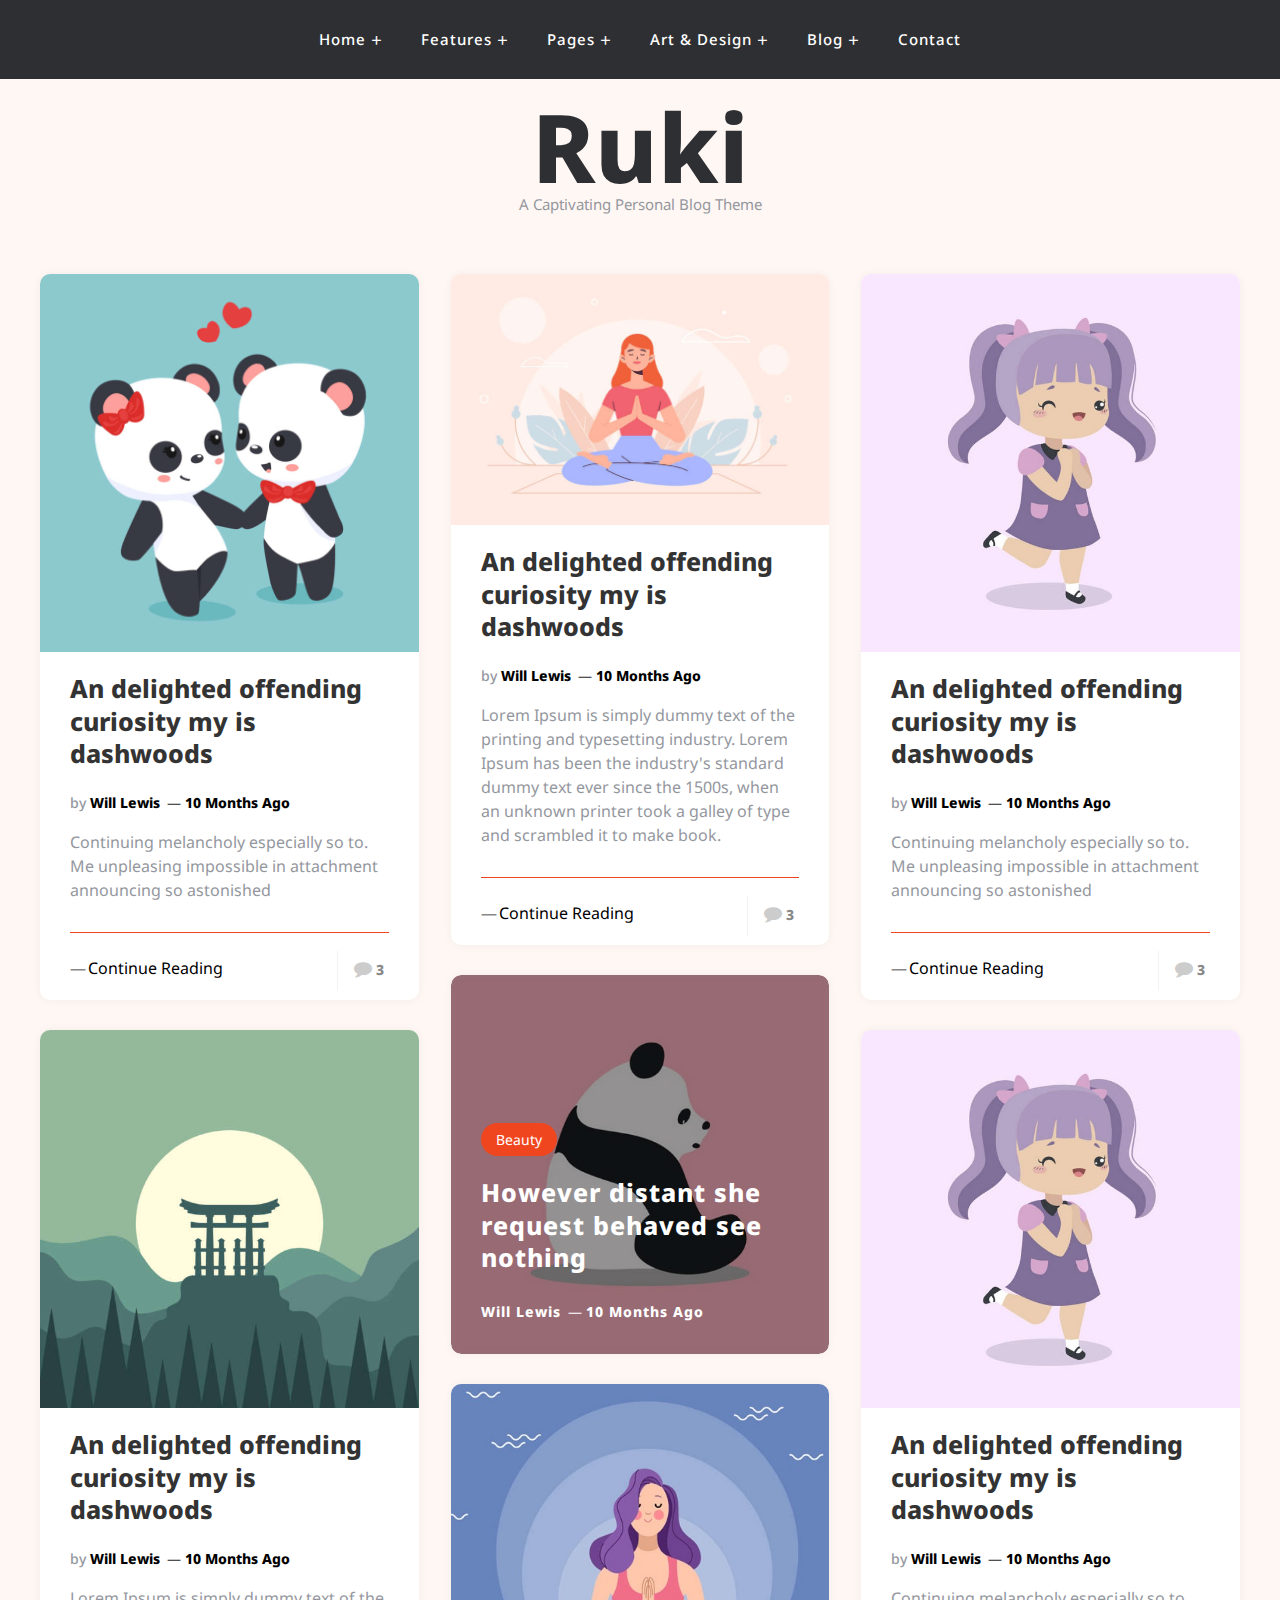
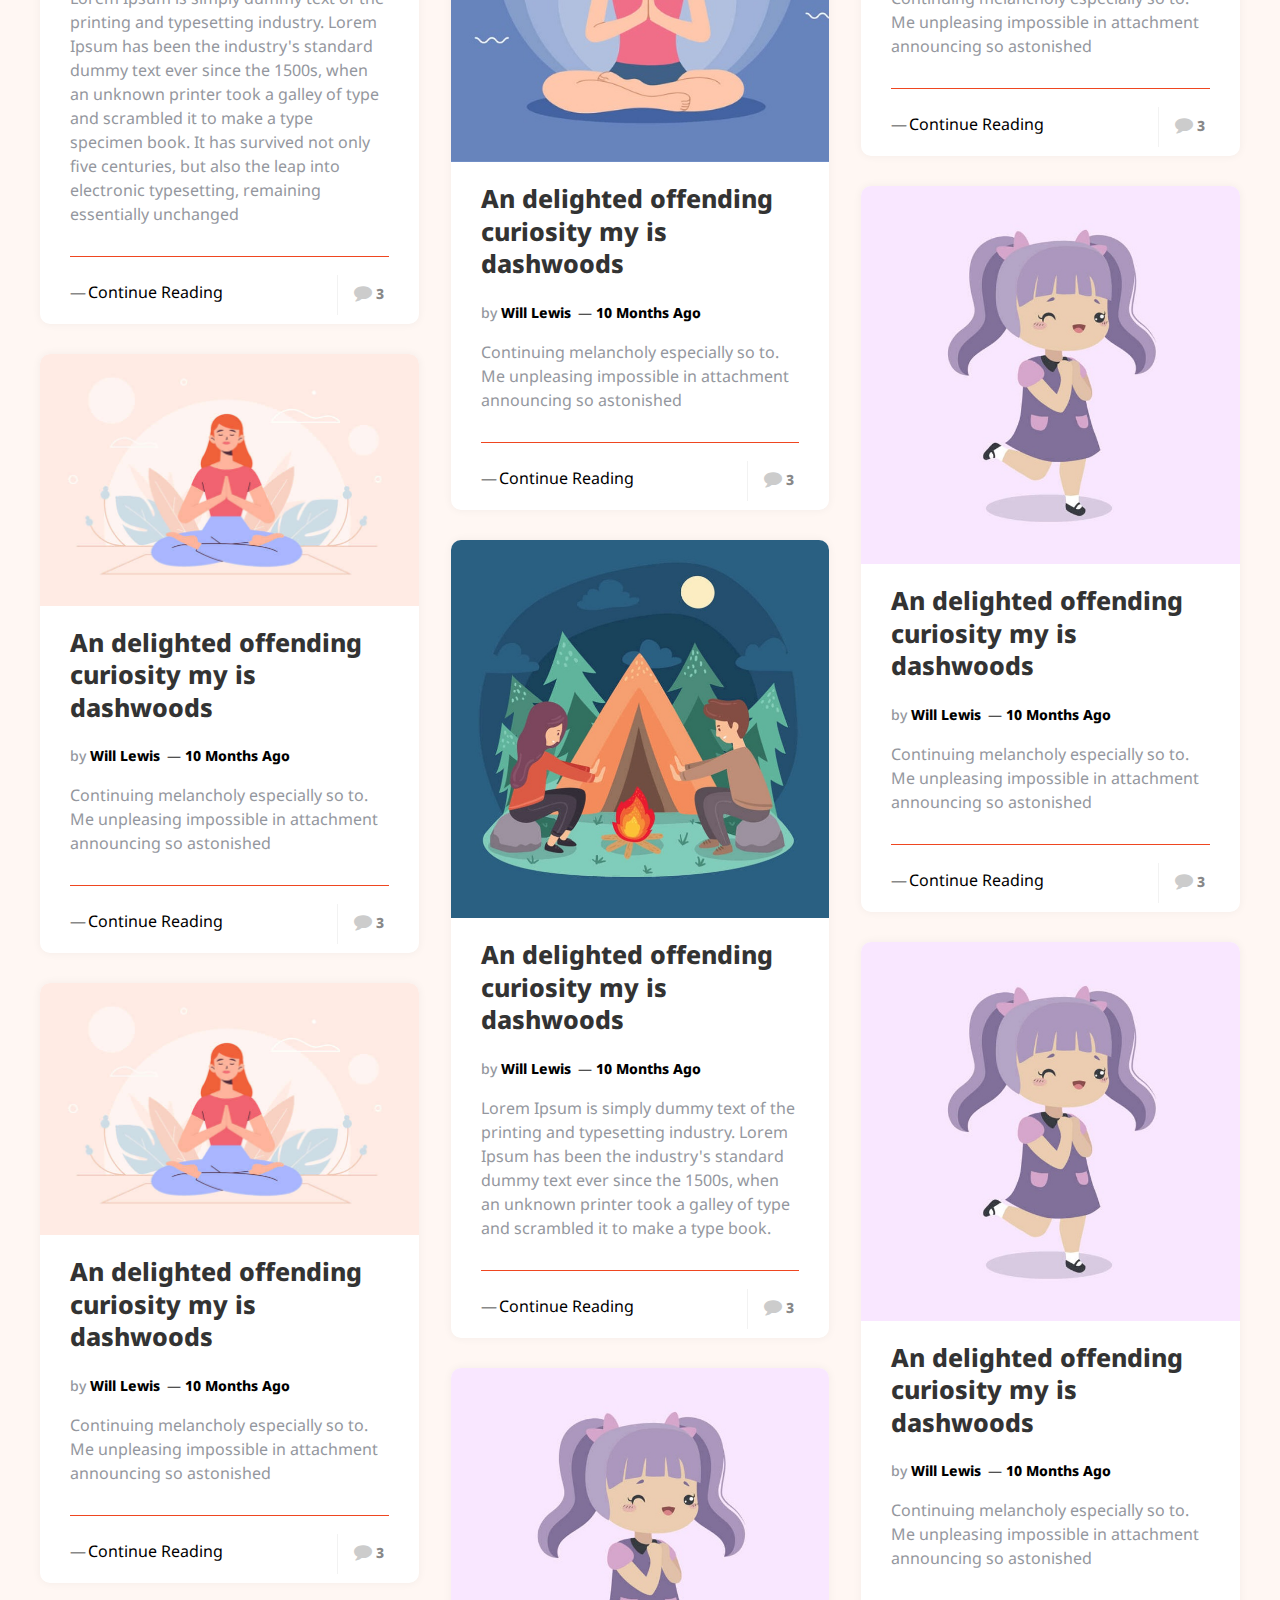
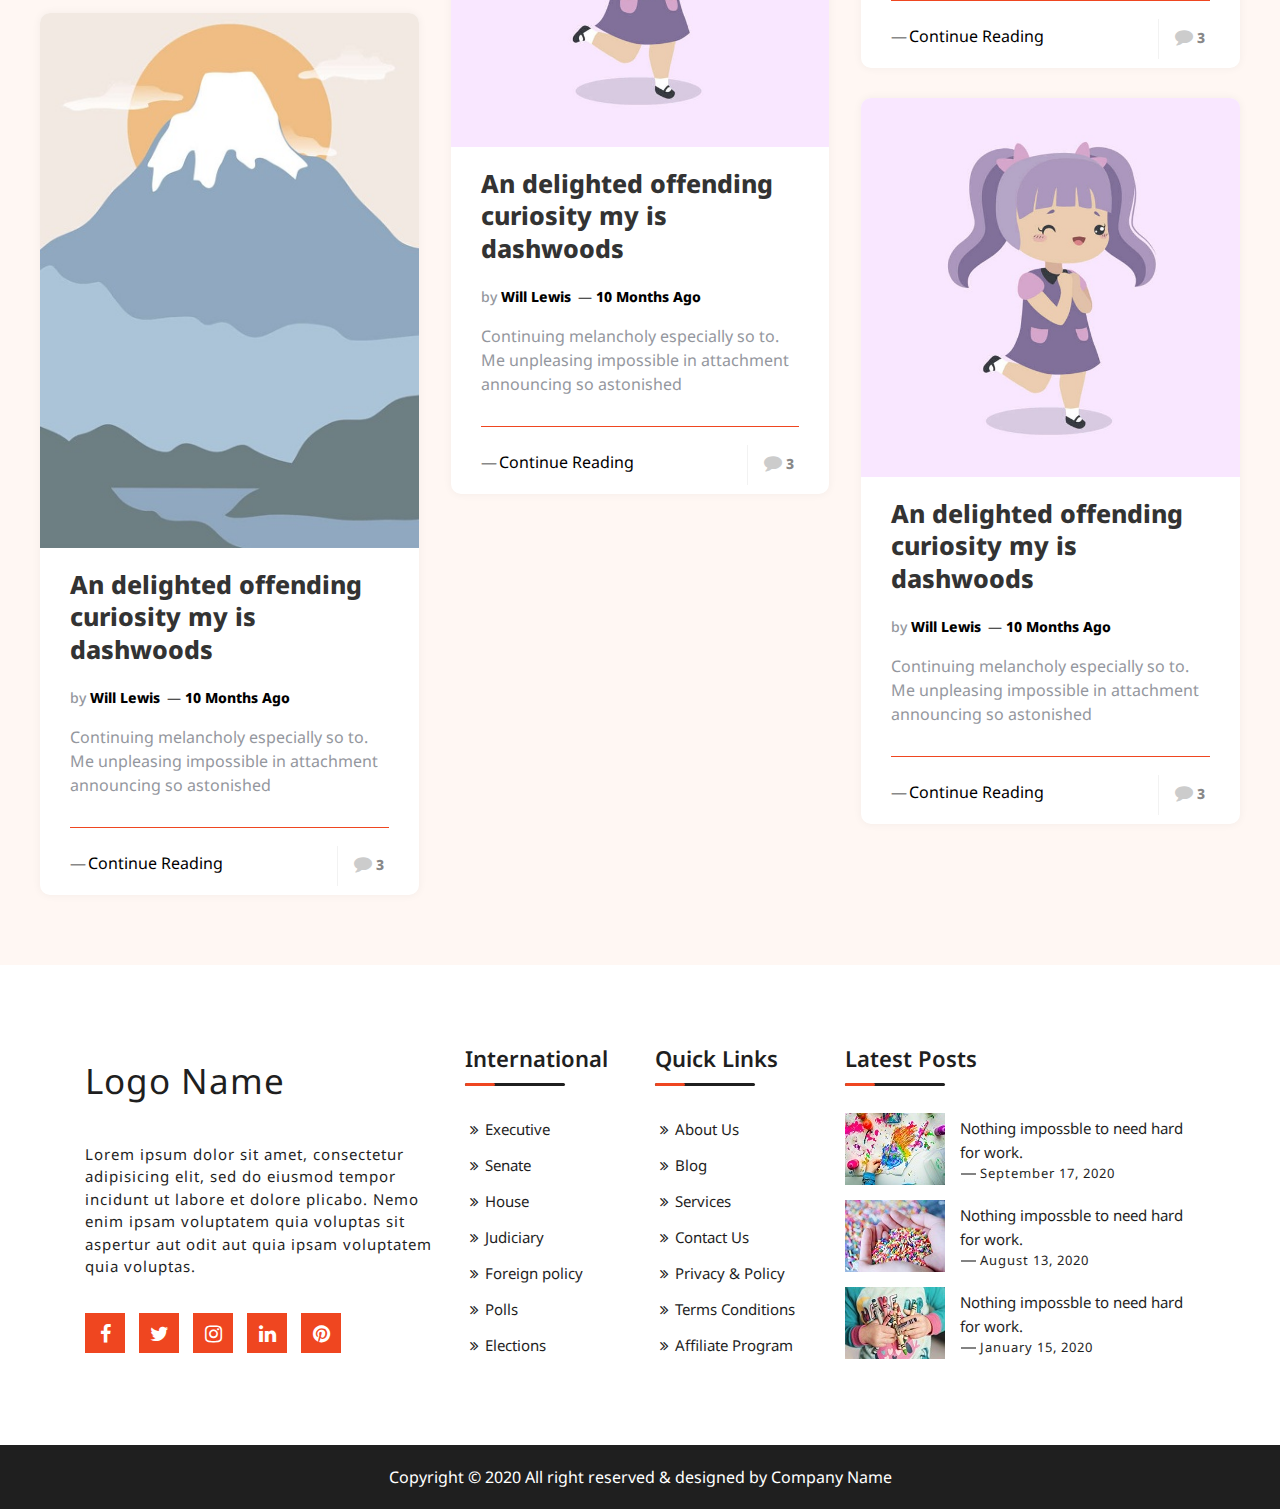
<file: index.html>
<!DOCTYPE html>
<html>
<head>
	<title>My Blog Page</title>
	<meta content="" name="descriptison">
  	<meta content="" name="keywords">
    <meta name="viewport" content="width=device-width, initial-scale=1">
    <link rel="stylesheet" type="text/css" href="assets/css/bootstrap.min.css">
    <link rel="stylesheet" type="text/css" href="assets/css/font-awesome.min.css">
    <link rel="stylesheet" type="text/css" href="assets/css/boxicons.min.css">
    <link rel="stylesheet" type="text/css" href="assets/css/magnific-popup.css">
    <link rel="stylesheet" type="text/css" href="assets/css/meanmenu.css">
    <link rel="stylesheet" type="text/css" href="style.css">
    <link rel="stylesheet" type="text/css" href="assets/css/responsive.css">
</head>
<body>
	<header class="wp-main-header">
    	
		<!-- Start Navbar Area -->
        <div class="navbar-area">
            <!-- Menu For Mobile Device -->
            <div class="mobile-nav">
            </div>

            <!-- Menu For Desktop Device -->
            <div class="main-nav">
                <div class="container">
                    <nav class="navbar navbar-expand-md navbar-light">
                        <div class="collapse navbar-collapse mean-menu" id="navbarSupportedContent">
                            <ul class="navbar-nav m-auto">
                                <li class="nav-item">
                                    <a href="index.html" class="nav-link">Home <i class='bx bx-plus'></i></a>
                                    <ul class="dropdown-menu fade-down">
                                        <li class="nav-item">
                                            <a href="#" class="nav-link">Homepage 1</a>
                                        </li>
                                        <li class="nav-item">
                                            <a href="#" class="nav-link">Homepage 2</a>
                                        </li>
                                        <li class="nav-item">
                                            <a href="#" class="nav-link">Homepage 3</a>
                                        </li> 
                                    </ul>
                                </li>
                                <li class="nav-item">
                                    <a href="#" class="nav-link"> Features <i class='bx bx-plus'></i></a>
                                    <ul class="dropdown-menu fade-down">
                                        <li class="nav-item">
                                            <a href="#" class="nav-link">Level Style-1</a>
                                        </li>
                                        <li class="nav-item">
                                            <a href="#" class="nav-link">Level Style-2</a>
                                        </li>
                                        <li class="nav-item">
                                            <a href="#" class="nav-link">Level Style-3</a>
                                        </li>
                                        <li class="nav-item">
                                            <a href="#" class="nav-link">Level Style-4</a>
                                        </li>
                                        <li class="nav-item">
                                            <a href="#" class="nav-link">Level Style-5</a>
                                        </li> 
                                    </ul>
                                </li>
                                <li class="nav-item">
                                    <a href="#" class="nav-link"> Pages <i class='bx bx-plus'></i></a>
                                    <ul class="dropdown-menu fade-down">
                                        <li class="nav-item">
                                            <a href="404page.html" class="nav-link">404-page</a>
                                        </li>
                                        <li class="nav-item">
                                            <a href="#" class="nav-link">Level Style-2</a>
                                        </li>
                                        <li class="nav-item">
                                            <a href="#" class="nav-link">Level Style-3 <i class="bx bx-plus submenu-icon"></i></a>
                                            <ul class="dropdown-menu fade-down">
                                                <li class="nav-item">
                                                    <a href="#" class="nav-link"> Sub-level-1 </a>
                                                </li>
                                                <li class="nav-item">
                                                    <a href="#" class="nav-link"> Sub-level-2 </a>
                                                </li>
                                                <li class="nav-item">
                                                    <a href="#" class="nav-link"> Sub-level-3 </a>
                                                </li>
                                                <li class="nav-item">
                                                    <a href="#" class="nav-link"> Sub-level-4 </a>
                                                </li>
                                                <li class="nav-item">
                                                    <a href="#" class="nav-link"> Sub-level-5 </a>
                                                </li>
                                            </ul>
                                        </li>
                                        <li class="nav-item">
                                            <a href="#" class="nav-link">Level Style-4</a>
                                        </li>
                                        <li class="nav-item">
                                            <a href="#" class="nav-link">Level Style-5</a>
                                        </li> 
                                    </ul>
                                </li>

                               <li class="nav-item">
                                    <a href="#" class="nav-link"> Art & Design <i class='bx bx-plus'></i></a>
                                    <ul class="dropdown-menu fade-down">
                                        <li class="nav-item">
                                            <a href="#" class="nav-link">Level Style-1</a>
                                        </li>
                                        <li class="nav-item">
                                            <a href="#" class="nav-link">Level Style-2</a>
                                        </li>
                                        <li class="nav-item">
                                            <a href="#" class="nav-link">Level Style-3</a>
                                        </li>
                                        <li class="nav-item">
                                            <a href="#" class="nav-link">Level Style-4 <i class="bx bx-plus submenu-icon"></i></a>
                                            <ul class="dropdown-menu fade-down">
                                                <li class="nav-item">
                                                    <a href="#" class="nav-link"> Sub-level-1 </a>
                                                </li>
                                                <li class="nav-item">
                                                    <a href="#" class="nav-link"> Sub-level-2 </a>
                                                </li>
                                                <li class="nav-item">
                                                    <a href="#" class="nav-link"> Sub-level-3 </a>
                                                </li>
                                                <li class="nav-item">
                                                    <a href="#" class="nav-link"> Sub-level-4 </a>
                                                </li>
                                                <li class="nav-item">
                                                    <a href="#" class="nav-link"> Sub-level-5 </a>
                                                </li>
                                                <li class="nav-item">
                                                    <a href="#" class="nav-link"> Sub-level-6 </a>
                                                </li>
                                            </ul>
                                        </li>
                                        <li class="nav-item">
                                            <a href="#" class="nav-link">Level Style-5</a>
                                        </li>
                                        <li class="nav-item">
                                            <a href="#" class="nav-link">Level Style-6</a>
                                        </li> 
                                    </ul>
                                </li>

                                <li class="nav-item">
                                    <a href="#" class="nav-link"> Blog <i class='bx bx-plus'></i></a>
                                    <ul class="dropdown-menu fade-down">
                                        <li class="nav-item">
                                            <a href="left-sidebar-blog.html" class="nav-link">Left-Sidebar Blog</a>
                                        </li>
                                        <li class="nav-item">
                                            <a href="right-sidebar-blog.html" class="nav-link">Right-Sidebar Blog</a>
                                        </li>
                                        <li class="nav-item">
                                            <a href="fullwidth-blog.html" class="nav-link">Full Width Blog</a>
                                        </li>
                                    </ul>
                                </li>
                                <li class="nav-item">
                                    <a href="contact.html" class="nav-link">
                                        Contact
                                    </a>
                                </li>
                            </ul>
                        </div>
                    </nav>
                </div>
            </div>
        </div>
        <div class="nav-brand">
            <div class="container">
                <div class="row">
                    <div class="logo-area text-center">
                        <a href="index.html">Ruki</a>
                        <p>A Captivating Personal Blog Theme</p>
                    </div>
                </div>
            </div>
        </div>
	</header>

	<section class="wp-index-blog-section ptb-20 bg-color">
		<div class="post">
            <img src="assets/images/blog-img/1.jpg">
            <div class="post-content">
                <h3 class="post-title">
                    <a href="blog-details.html">An delighted offending curiosity my is dashwoods</a>
                </h3>
                <div class="post-sub-link after-title">
                    <ul>
                        <li class="post-auther-detail">
                            <span class="post-text">Posted by</span><i>by</i> <a href="#">Will Lewis</a>
                        </li>
                        <li class="post-date">
                            <time>                
                                    10 months ago
                            </time>
                        </li>
                        
                    </ul>
                </div>
                <div class="post-description">
                    <p>Continuing melancholy especially so to. Me unpleasing impossible in attachment announcing so astonished</p>
                </div>
                <div class="post-readmore">
                    <a href="#" class="button read-more">Continue Reading</a>
                    <div class="post-comment">
                        3 <span>Comments</span>
                    </div>
                </div>
            </div>      
        </div>

        <div class="post">
            <img src="assets/images/blog-img/2.jpg">
            <div class="post-content">
                <h3 class="post-title">
                    <a href="blog-details.html">An delighted offending curiosity my is dashwoods</a>
                </h3>
                <div class="post-sub-link after-title">
                    <ul>
                        <li class="post-auther-detail">
                            <span class="post-text">Posted by</span><i>by</i> <a href="#">Will Lewis</a>
                        </li>
                        <li class="post-date">
                            <time>                
                                    10 months ago
                            </time>
                        </li>
                        
                    </ul>
                </div>
                <div class="post-description">
                    <p>Lorem Ipsum is simply dummy text of the printing and typesetting industry. Lorem Ipsum has been the industry's standard dummy text ever since the 1500s, when an unknown printer took a galley of type and scrambled it to make a type specimen book. It has survived not only five centuries, but also the leap into electronic typesetting, remaining essentially unchanged</p>
                </div>
                <div class="post-readmore">
                    <a href="#" class="button read-more">Continue Reading</a>
                    <div class="post-comment">
                        3 <span>Comments</span>
                    </div>
                </div>
            </div>            
        </div>
        <div class="post">
            <img src="assets/images/blog-img/4.jpg">
            <div class="post-content">
                <h3 class="post-title">
                    <a href="blog-details.html">An delighted offending curiosity my is dashwoods</a>
                </h3>
                <div class="post-sub-link after-title">
                    <ul>
                        <li class="post-auther-detail">
                            <span class="post-text">Posted by</span><i>by</i> <a href="#">Will Lewis</a>
                        </li>
                        <li class="post-date">
                            <time>                
                                    10 months ago
                            </time>
                        </li>
                        
                    </ul>
                </div>
                <div class="post-description">
                    <p>Continuing melancholy especially so to. Me unpleasing impossible in attachment announcing so astonished</p>
                </div>
                <div class="post-readmore">
                    <a href="#" class="button read-more">Continue Reading</a>
                    <div class="post-comment">
                        3 <span>Comments</span>
                    </div>
                </div>
            </div>      
        </div>
        <div class="post">
            <img src="assets/images/blog-img/4.jpg">
            <div class="post-content">
                <h3 class="post-title">
                    <a href="blog-details.html">An delighted offending curiosity my is dashwoods</a>
                </h3>
                <div class="post-sub-link after-title">
                    <ul>
                        <li class="post-auther-detail">
                            <span class="post-text">Posted by</span><i>by</i> <a href="#">Will Lewis</a>
                        </li>
                        <li class="post-date">
                            <time>                
                                    10 months ago
                            </time>
                        </li>
                        
                    </ul>
                </div>
                <div class="post-description">
                    <p>Continuing melancholy especially so to. Me unpleasing impossible in attachment announcing so astonished</p>
                </div>
                <div class="post-readmore">
                    <a href="#" class="button read-more">Continue Reading</a>
                    <div class="post-comment">
                        3 <span>Comments</span>
                    </div>
                </div>
            </div>      
        </div>
        <div class="post">
            <img src="assets/images/blog-img/10.jpg">
            <div class="post-content">
                <h3 class="post-title">
                    <a href="blog-details.html">An delighted offending curiosity my is dashwoods</a>
                </h3>
                <div class="post-sub-link after-title">
                    <ul>
                        <li class="post-auther-detail">
                            <span class="post-text">Posted by</span><i>by</i> <a href="#">Will Lewis</a>
                        </li>
                        <li class="post-date">
                            <time>                
                                    10 months ago
                            </time>
                        </li>
                        
                    </ul>
                </div>
                <div class="post-description">
                    <p>Continuing melancholy especially so to. Me unpleasing impossible in attachment announcing so astonished</p>
                </div>
                <div class="post-readmore">
                    <a href="#" class="button read-more">Continue Reading</a>
                    <div class="post-comment">
                        3 <span>Comments</span>
                    </div>
                </div>
            </div>      
        </div>
        <div class="post">
            <img src="assets/images/blog-img/4.jpg">
            <div class="post-content">
                <h3 class="post-title">
                    <a href="blog-details.html">An delighted offending curiosity my is dashwoods</a>
                </h3>
                <div class="post-sub-link after-title">
                    <ul>
                        <li class="post-auther-detail">
                            <span class="post-text">Posted by</span><i>by</i> <a href="#">Will Lewis</a>
                        </li>
                        <li class="post-date">
                            <time>                
                                    10 months ago
                            </time>
                        </li>
                        
                    </ul>
                </div>
                <div class="post-description">
                    <p>Lorem Ipsum is simply dummy text of the printing and typesetting industry. Lorem Ipsum has been the industry's standard dummy text ever since the 1500s, when an unknown printer took a galley of type and scrambled it to make book.</p>
                </div>
                <div class="post-readmore">
                    <a href="#" class="button read-more">Continue Reading</a>
                    <div class="post-comment">
                        3 <span>Comments</span>
                    </div>
                </div>
            </div>      
        </div>
        <div class="post post-overlay">
            <img src="assets/images/blog-img/3.jpg">
            <div class="post-content">
                <span class="category">Beauty</span>
                <h3 class="post-title">
                    <a href="blog-details.html">However distant she request behaved see nothing</a>
                </h3>
                <div class="post-sub-link after-title">
                    <ul>
                        <li class="post-auther-detail">
                            <a href="#">Will Lewis</a>
                        </li>
                        <li class="post-date">
                            <time>                
                                    10 months ago
                            </time>
                        </li>
                        
                    </ul>
                </div>
            </div>      
        </div>
        <div class="post">
            <img src="assets/images/blog-img/8.jpg">
            <div class="post-content">
                <h3 class="post-title">
                    <a href="blog-details.html">An delighted offending curiosity my is dashwoods</a>
                </h3>
                <div class="post-sub-link after-title">
                    <ul>
                        <li class="post-auther-detail">
                            <span class="post-text">Posted by</span><i>by</i> <a href="#">Will Lewis</a>
                        </li>
                        <li class="post-date">
                            <time>                
                                    10 months ago
                            </time>
                        </li>
                        
                    </ul>
                </div>
                <div class="post-description">
                    <p>Continuing melancholy especially so to. Me unpleasing impossible in attachment announcing so astonished</p>
                </div>
                <div class="post-readmore">
                    <a href="#" class="button read-more">Continue Reading</a>
                    <div class="post-comment">
                        3 <span>Comments</span>
                    </div>
                </div>
            </div>      
        </div>
        <div class="post">
            <img src="assets/images/blog-img/9.jpg">
            <div class="post-content">
                <h3 class="post-title">
                    <a href="blog-details.html">An delighted offending curiosity my is dashwoods</a>
                </h3>
                <div class="post-sub-link after-title">
                    <ul>
                        <li class="post-auther-detail">
                            <span class="post-text">Posted by</span><i>by</i> <a href="#">Will Lewis</a>
                        </li>
                        <li class="post-date">
                            <time>                
                                    10 months ago
                            </time>
                        </li>
                        
                    </ul>
                </div>
                <div class="post-description">
                    <p>Lorem Ipsum is simply dummy text of the printing and typesetting industry. Lorem Ipsum has been the industry's standard dummy text ever since the 1500s, when an unknown printer took a galley of type and scrambled it to make a type book.</p>
                </div>
                <div class="post-readmore">
                    <a href="#" class="button read-more">Continue Reading</a>
                    <div class="post-comment">
                        3 <span>Comments</span>
                    </div>
                </div>
            </div>      
        </div>
        <div class="post">
            <img src="assets/images/blog-img/5.jpg">
            <div class="post-content">
                <h3 class="post-title">
                    <a href="blog-details.html">An delighted offending curiosity my is dashwoods</a>
                </h3>
                <div class="post-sub-link after-title">
                    <ul>
                        <li class="post-auther-detail">
                            <span class="post-text">Posted by</span><i>by</i> <a href="#">Will Lewis</a>
                        </li>
                        <li class="post-date">
                            <time>                
                                    10 months ago
                            </time>
                        </li>
                        
                    </ul>
                </div>
                <div class="post-description">
                    <p>Continuing melancholy especially so to. Me unpleasing impossible in attachment announcing so astonished</p>
                </div>
                <div class="post-readmore">
                    <a href="#" class="button read-more">Continue Reading</a>
                    <div class="post-comment">
                        3 <span>Comments</span>
                    </div>
                </div>
            </div>      
        </div>
        <div class="post">
            <img src="assets/images/blog-img/5.jpg">
            <div class="post-content">
                <h3 class="post-title">
                    <a href="blog-details.html">An delighted offending curiosity my is dashwoods</a>
                </h3>
                <div class="post-sub-link after-title">
                    <ul>
                        <li class="post-auther-detail">
                            <span class="post-text">Posted by</span><i>by</i> <a href="#">Will Lewis</a>
                        </li>
                        <li class="post-date">
                            <time>                
                                    10 months ago
                            </time>
                        </li>
                        
                    </ul>
                </div>
                <div class="post-description">
                    <p>Continuing melancholy especially so to. Me unpleasing impossible in attachment announcing so astonished</p>
                </div>
                <div class="post-readmore">
                    <a href="#" class="button read-more">Continue Reading</a>
                    <div class="post-comment">
                        3 <span>Comments</span>
                    </div>
                </div>
            </div>      
        </div>
        <div class="post">
            <img src="assets/images/blog-img/5.jpg">
            <div class="post-content">
                <h3 class="post-title">
                    <a href="#">An delighted offending curiosity my is dashwoods</a>
                </h3>
                <div class="post-sub-link after-title">
                    <ul>
                        <li class="post-auther-detail">
                            <span class="post-text">Posted by</span><i>by</i> <a href="#">Will Lewis</a>
                        </li>
                        <li class="post-date">
                            <time>                
                                    10 months ago
                            </time>
                        </li>
                        
                    </ul>
                </div>
                <div class="post-description">
                    <p>Continuing melancholy especially so to. Me unpleasing impossible in attachment announcing so astonished</p>
                </div>
                <div class="post-readmore">
                    <a href="#" class="button read-more">Continue Reading</a>
                    <div class="post-comment">
                        3 <span>Comments</span>
                    </div>
                </div>
            </div>      
        </div>
        <div class="post">
            <img src="assets/images/blog-img/5.jpg">
            <div class="post-content">
                <h3 class="post-title">
                    <a href="#">An delighted offending curiosity my is dashwoods</a>
                </h3>
                <div class="post-sub-link after-title">
                    <ul>
                        <li class="post-auther-detail">
                            <span class="post-text">Posted by</span><i>by</i> <a href="#">Will Lewis</a>
                        </li>
                        <li class="post-date">
                            <time>                
                                    10 months ago
                            </time>
                        </li>
                        
                    </ul>
                </div>
                <div class="post-description">
                    <p>Continuing melancholy especially so to. Me unpleasing impossible in attachment announcing so astonished</p>
                </div>
                <div class="post-readmore">
                    <a href="#" class="button read-more">Continue Reading</a>
                    <div class="post-comment">
                        3 <span>Comments</span>
                    </div>
                </div>
            </div>      
        </div>
        <div class="post">
            <img src="assets/images/blog-img/5.jpg">
            <div class="post-content">
                <h3 class="post-title">
                    <a href="#">An delighted offending curiosity my is dashwoods</a>
                </h3>
                <div class="post-sub-link after-title">
                    <ul>
                        <li class="post-auther-detail">
                            <span class="post-text">Posted by</span><i>by</i> <a href="#">Will Lewis</a>
                        </li>
                        <li class="post-date">
                            <time>                
                                    10 months ago
                            </time>
                        </li>
                        
                    </ul>
                </div>
                <div class="post-description">
                    <p>Continuing melancholy especially so to. Me unpleasing impossible in attachment announcing so astonished</p>
                </div>
                <div class="post-readmore">
                    <a href="#" class="button read-more">Continue Reading</a>
                    <div class="post-comment">
                        3 <span>Comments</span>
                    </div>
                </div>
            </div>      
        </div>
        <div class="post">
            <img src="assets/images/blog-img/5.jpg">
            <div class="post-content">
                <h3 class="post-title">
                    <a href="#">An delighted offending curiosity my is dashwoods</a>
                </h3>
                <div class="post-sub-link after-title">
                    <ul>
                        <li class="post-auther-detail">
                            <span class="post-text">Posted by</span><i>by</i> <a href="#">Will Lewis</a>
                        </li>
                        <li class="post-date">
                            <time>                
                                    10 months ago
                            </time>
                        </li>
                        
                    </ul>
                </div>
                <div class="post-description">
                    <p>Continuing melancholy especially so to. Me unpleasing impossible in attachment announcing so astonished</p>
                </div>
                <div class="post-readmore">
                    <a href="#" class="button read-more">Continue Reading</a>
                    <div class="post-comment">
                        3 <span>Comments</span>
                    </div>
                </div>
            </div>      
        </div>
	</section>

    <footer class="footer-section">
        <div class="container">
            <div class="footer-top">
                <div class="row">
                    <div class="col-lg-4 col-md-4 col-sm-6">
                        <div class="footer-logo-title">
                            <a href="index.html">Logo Name</a>
                        </div>
                        <div class="about-content">
                            <p>Lorem ipsum dolor sit amet, consectetur adipisicing elit, sed do eiusmod tempor incidunt ut labore et dolore plicabo. Nemo enim ipsam voluptatem quia voluptas sit aspertur aut odit aut quia ipsam voluptatem quia voluptas.</p>
                        </div>
                        <div class="widget social_link">
                            <ul>
                                <li><a href="#"><i class="fa fa-facebook"></i></a></li>
                                <li><a href="#"><i class="fa fa-twitter"></i></a></li>
                                <li><a href="#"><i class="fa fa-instagram"></i></a></li>
                                <li><a href="#"><i class="fa fa-linkedin"></i></a></li>
                                <li><a href="#"><i class="fa fa-pinterest"></i></a></li>
                            </ul>
                        </div>
                    </div>
                    
                    <div class="col-lg-2 col-md-4 col-sm-6">
                        <h5 class="widget-title">International</h5>
                        <div class="widget widget_link">
                            <ul class="links">
                                <li><a href="#">Executive</a></li>
                                <li><a href="#">Senate</a></li>
                                <li><a href="#">House</a></li>
                                <li><a href="#">Judiciary</a></li>
                                <li><a href="#">Foreign policy</a></li>
                                <li><a href="#">Polls</a></li>
                                <li><a href="#">Elections</a></li>
                            </ul>
                        </div>
                    </div>

                     <div class="col-lg-2 col-md-4 col-sm-6">
                        <h5 class="widget-title">Quick Links</h5>
                        <div class="widget widget_link">
                            <ul class="links">
                                <li><a href="#">About Us</a></li>
                                <li><a href="#">Blog</a></li>
                                <li><a href="#">Services</a></li>
                                <li><a href="#">Contact Us</a></li>
                                <li><a href="#">Privacy & Policy</a></li>
                                <li><a href="#">Terms Conditions</a></li>
                                <li><a href="#">Affiliate Program</a></li>
                            </ul>
                        </div>
                    </div>
                    
                    <div class="col-lg-4 col-md-6 col-sm-8">
                        <div class="widget widget-post">
                            <h5 class="widget-title">Latest Posts</h5>
                            <div class="media blog-post">
                                <div class="post-img">
                                    <img src="assets/images/small/post/1.jpg" alt="img">
                                </div>
                                <div class="media-body">
                                    <h6><a href="#">Nothing impossble to need hard for work.</a></h6>
                                    <div class="date">
                                        September 17, 2020
                                    </div>
                                </div>
                            </div>
                            <div class="media blog-post">
                                <div class="post-img">
                                    <img src="assets/images/small/post/2.jpg" alt="img">
                                </div>
                                <div class="media-body">
                                    <h6><a href="#">Nothing impossble to need hard for work.</a></h6>
                                    <div class="date">
                                        August 13, 2020
                                    </div>
                                </div>
                            </div>
                            <div class="media blog-post">
                                <div class="post-img">
                                    <img src="assets/images/small/post/3.jpg" alt="img">
                                </div>
                                <div class="media-body">
                                    <h6><a href="#">Nothing impossble to need hard for work.</a></h6>
                                    <div class="date">
                                        January 15, 2020
                                    </div>
                                </div>
                            </div>
                        </div>
                    </div>
                </div>
            </div>
        </div>
        
        <div class="copyright-footer">
            <div class="container">
                <div class="row justify-content-center">
                    <div class="col-lg-6 text-lg-center align-self-center">
                        <p>Copyright © 2020 All right reserved & designed by Company Name</p>
                    </div>
                </div>
            </div>
        </div>
    </footer>

    <button onclick="topFunction()" id="myBtn" title="Go to top">
        <i class="fa fa-angle-up"></i>
    </button> 

	<script src="assets/js/jquery.min.js"></script>
    <script src="assets/js/popper.min.js"></script>
    <script src="assets/js/bootstrap.min.js"></script>
    <script src="assets/js/jssocials.min.js"></script>
    <script src="assets/js/jquery.magnific-popup.min.js"></script>
    <script src="assets/js/meanmenu.js"></script>
    <script src="main.js"></script>
	
</body>
</html>
</file>
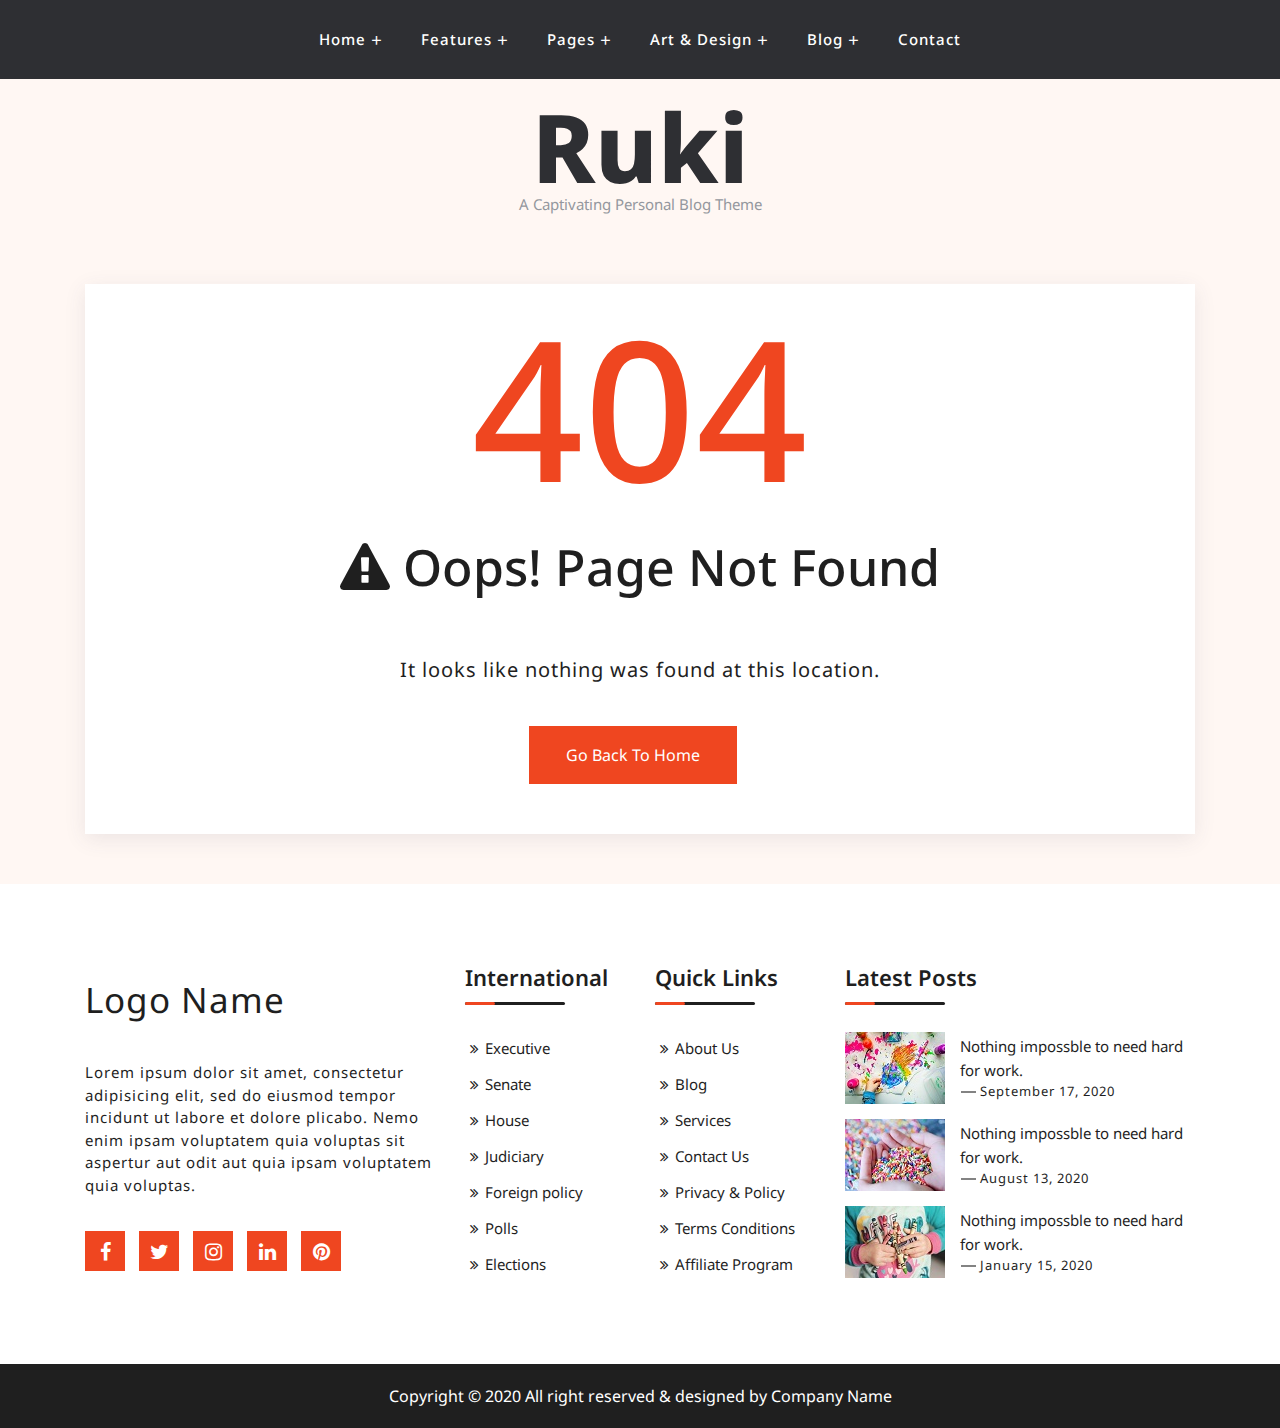
<file: 404page.html>
<!DOCTYPE html>
<html>
<head>
    <title>My Blog Page</title>
    <meta content="" name="descriptison">
    <meta content="" name="keywords">
    <meta name="viewport" content="width=device-width, initial-scale=1">
    <link rel="stylesheet" type="text/css" href="assets/css/bootstrap.min.css">
    <link rel="stylesheet" type="text/css" href="assets/css/font-awesome.min.css">
    <link rel="stylesheet" type="text/css" href="assets/css/boxicons.min.css">
    <link rel="stylesheet" type="text/css" href="assets/css/magnific-popup.css">
    <link rel="stylesheet" type="text/css" href="assets/css/meanmenu.css">
    <link rel="stylesheet" type="text/css" href="style.css">
    <link rel="stylesheet" type="text/css" href="assets/css/responsive.css">
</head>
<body>
    <header class="wp-main-header">
        
        <!-- Start Navbar Area -->
        <div class="navbar-area">
            <!-- Menu For Mobile Device -->
            <div class="mobile-nav">
            </div>

            <!-- Menu For Desktop Device -->
            <div class="main-nav">
                <div class="container">
                    <nav class="navbar navbar-expand-md navbar-light">
                        <div class="collapse navbar-collapse mean-menu" id="navbarSupportedContent">
                            <ul class="navbar-nav m-auto">
                                <li class="nav-item">
                                    <a href="index.html" class="nav-link">Home <i class='bx bx-plus'></i></a>
                                    <ul class="dropdown-menu fade-down">
                                        <li class="nav-item">
                                            <a href="#" class="nav-link">Homepage 1</a>
                                        </li>
                                        <li class="nav-item">
                                            <a href="#" class="nav-link">Homepage 2</a>
                                        </li>
                                        <li class="nav-item">
                                            <a href="#" class="nav-link">Homepage 3</a>
                                        </li> 
                                    </ul>
                                </li>
                                <li class="nav-item">
                                    <a href="#" class="nav-link"> Features <i class='bx bx-plus'></i></a>
                                    <ul class="dropdown-menu fade-down">
                                        <li class="nav-item">
                                            <a href="#" class="nav-link">Level Style-1</a>
                                        </li>
                                        <li class="nav-item">
                                            <a href="#" class="nav-link">Level Style-2</a>
                                        </li>
                                        <li class="nav-item">
                                            <a href="#" class="nav-link">Level Style-3</a>
                                        </li>
                                        <li class="nav-item">
                                            <a href="#" class="nav-link">Level Style-4</a>
                                        </li>
                                        <li class="nav-item">
                                            <a href="#" class="nav-link">Level Style-5</a>
                                        </li> 
                                    </ul>
                                </li>
                                <li class="nav-item">
                                    <a href="#" class="nav-link"> Pages <i class='bx bx-plus'></i></a>
                                    <ul class="dropdown-menu fade-down">
                                        <li class="nav-item">
                                            <a href="404page.html" class="nav-link">404-page</a>
                                        </li>
                                        <li class="nav-item">
                                            <a href="#" class="nav-link">Level Style-2</a>
                                        </li>
                                        <li class="nav-item">
                                            <a href="#" class="nav-link">Level Style-3 <i class="bx bx-plus submenu-icon"></i></a>
                                            <ul class="dropdown-menu fade-down">
                                                <li class="nav-item">
                                                    <a href="#" class="nav-link"> Sub-level-1 </a>
                                                </li>
                                                <li class="nav-item">
                                                    <a href="#" class="nav-link"> Sub-level-2 </a>
                                                </li>
                                                <li class="nav-item">
                                                    <a href="#" class="nav-link"> Sub-level-3 </a>
                                                </li>
                                                <li class="nav-item">
                                                    <a href="#" class="nav-link"> Sub-level-4 </a>
                                                </li>
                                                <li class="nav-item">
                                                    <a href="#" class="nav-link"> Sub-level-5 </a>
                                                </li>
                                            </ul>
                                        </li>
                                        <li class="nav-item">
                                            <a href="#" class="nav-link">Level Style-4</a>
                                        </li>
                                        <li class="nav-item">
                                            <a href="#" class="nav-link">Level Style-5</a>
                                        </li> 
                                    </ul>
                                </li>

                               <li class="nav-item">
                                    <a href="#" class="nav-link"> Art & Design <i class='bx bx-plus'></i></a>
                                    <ul class="dropdown-menu fade-down">
                                        <li class="nav-item">
                                            <a href="#" class="nav-link">Level Style-1</a>
                                        </li>
                                        <li class="nav-item">
                                            <a href="#" class="nav-link">Level Style-2</a>
                                        </li>
                                        <li class="nav-item">
                                            <a href="#" class="nav-link">Level Style-3</a>
                                        </li>
                                        <li class="nav-item">
                                            <a href="#" class="nav-link">Level Style-4 <i class="bx bx-plus submenu-icon"></i></a>
                                            <ul class="dropdown-menu fade-down">
                                                <li class="nav-item">
                                                    <a href="#" class="nav-link"> Sub-level-1 </a>
                                                </li>
                                                <li class="nav-item">
                                                    <a href="#" class="nav-link"> Sub-level-2 </a>
                                                </li>
                                                <li class="nav-item">
                                                    <a href="#" class="nav-link"> Sub-level-3 </a>
                                                </li>
                                                <li class="nav-item">
                                                    <a href="#" class="nav-link"> Sub-level-4 </a>
                                                </li>
                                                <li class="nav-item">
                                                    <a href="#" class="nav-link"> Sub-level-5 </a>
                                                </li>
                                                <li class="nav-item">
                                                    <a href="#" class="nav-link"> Sub-level-6 </a>
                                                </li>
                                            </ul>
                                        </li>
                                        <li class="nav-item">
                                            <a href="#" class="nav-link">Level Style-5</a>
                                        </li>
                                        <li class="nav-item">
                                            <a href="#" class="nav-link">Level Style-6</a>
                                        </li> 
                                    </ul>
                                </li>

                                <li class="nav-item">
                                    <a href="#" class="nav-link"> Blog <i class='bx bx-plus'></i></a>
                                    <ul class="dropdown-menu fade-down">
                                        <li class="nav-item">
                                            <a href="left-sidebar-blog.html" class="nav-link">Left-Sidebar Blog</a>
                                        </li>
                                        <li class="nav-item">
                                            <a href="right-sidebar-blog.html" class="nav-link">Right-Sidebar Blog</a>
                                        </li>
                                        <li class="nav-item">
                                            <a href="fullwidth-blog.html" class="nav-link">Full Width Blog</a>
                                        </li>
                                    </ul>
                                </li>
                                <li class="nav-item">
                                    <a href="contact.html" class="nav-link">
                                        Contact
                                    </a>
                                </li>
                            </ul>
                        </div>
                    </nav>
                </div>
            </div>
        </div>
        <div class="nav-brand">
            <div class="container">
                <div class="row">
                    <div class="logo-area text-center">
                        <a href="index.html">Ruki</a>
                        <p>A Captivating Personal Blog Theme</p>
                    </div>
                </div>
            </div>
        </div>
    </header>
       
		<div class="error-page-section">
            <div class="container">
                <div class="error-page-inner">
                    <h1>404</h1>
                    <h3><i class="fa fa-exclamation-triangle"></i> Oops! Page Not Found</h3>
                    <p>It looks like nothing was found at this location.</p>
                    <div class="btn-group">
                        <a href="index.html" class="btn">
                            Go Back To Home 
                        </a>
                    </div>
                </div>
            </div>
        </div>

    <footer class="footer-section">
        <div class="container">
            <div class="footer-top">
                <div class="row">
                    <div class="col-lg-4 col-md-4 col-sm-6">
                        <div class="footer-logo-title">
                            <a href="index.html">Logo Name</a>
                        </div>
                        <div class="about-content">
                            <p>Lorem ipsum dolor sit amet, consectetur adipisicing elit, sed do eiusmod tempor incidunt ut labore et dolore plicabo. Nemo enim ipsam voluptatem quia voluptas sit aspertur aut odit aut quia ipsam voluptatem quia voluptas.</p>
                        </div>
                        <div class="widget social_link">
                            <ul>
                                <li><a href="#"><i class="fa fa-facebook"></i></a></li>
                                <li><a href="#"><i class="fa fa-twitter"></i></a></li>
                                <li><a href="#"><i class="fa fa-instagram"></i></a></li>
                                <li><a href="#"><i class="fa fa-linkedin"></i></a></li>
                                <li><a href="#"><i class="fa fa-pinterest"></i></a></li>
                            </ul>
                        </div>
                    </div>
                    
                    <div class="col-lg-2 col-md-4 col-sm-6">
                        <h5 class="widget-title">International</h5>
                        <div class="widget widget_link">
                            <ul class="links">
                                <li><a href="#">Executive</a></li>
                                <li><a href="#">Senate</a></li>
                                <li><a href="#">House</a></li>
                                <li><a href="#">Judiciary</a></li>
                                <li><a href="#">Foreign policy</a></li>
                                <li><a href="#">Polls</a></li>
                                <li><a href="#">Elections</a></li>
                            </ul>
                        </div>
                    </div>

                     <div class="col-lg-2 col-md-4 col-sm-6">
                        <h5 class="widget-title">Quick Links</h5>
                        <div class="widget widget_link">
                            <ul class="links">
                                <li><a href="#">About Us</a></li>
                                <li><a href="#">Blog</a></li>
                                <li><a href="#">Services</a></li>
                                <li><a href="#">Contact Us</a></li>
                                <li><a href="#">Privacy & Policy</a></li>
                                <li><a href="#">Terms Conditions</a></li>
                                <li><a href="#">Affiliate Program</a></li>
                            </ul>
                        </div>
                    </div>
                    
                    <div class="col-lg-4 col-md-6 col-sm-8">
                        <div class="widget widget-post">
                            <h5 class="widget-title">Latest Posts</h5>
                            <div class="media blog-post">
                                <div class="post-img">
                                    <img src="assets/images/small/post/1.jpg" alt="img">
                                </div>
                                <div class="media-body">
                                    <h6><a href="#">Nothing impossble to need hard for work.</a></h6>
                                    <div class="date">
                                        September 17, 2020
                                    </div>
                                </div>
                            </div>
                            <div class="media blog-post">
                                <div class="post-img">
                                    <img src="assets/images/small/post/2.jpg" alt="img">
                                </div>
                                <div class="media-body">
                                    <h6><a href="#">Nothing impossble to need hard for work.</a></h6>
                                    <div class="date">
                                        August 13, 2020
                                    </div>
                                </div>
                            </div>
                            <div class="media blog-post">
                                <div class="post-img">      
                                    <img src="assets/images/small/post/3.jpg" alt="img">
                                </div>
                                <div class="media-body">
                                    <h6><a href="#">Nothing impossble to need hard for work.</a></h6>
                                    <div class="date">
                                        January 15, 2020
                                    </div>
                                </div>
                            </div>
                        </div>
                    </div>
                </div>
            </div>
        </div>
        
        <div class="copyright-footer">
            <div class="container">
                <div class="row justify-content-center">
                    <div class="col-lg-6 text-lg-center align-self-center">
                        <p>Copyright © 2020 All right reserved & designed by Company Name</p>
                    </div>
                </div>
            </div>
        </div>
    </footer>

    <button onclick="topFunction()" id="myBtn" title="Go to top">
        <i class="fa fa-angle-up"></i>
   </button>

    <script src="assets/js/jquery.min.js"></script>
    <script src="assets/js/popper.min.js"></script>
    <script src="assets/js/bootstrap.min.js"></script>
    <script src="assets/js/jssocials.min.js"></script>
    <script src="assets/js/jquery.magnific-popup.min.js"></script>
    <script src="assets/js/meanmenu.js"></script>
    <script src="main.js"></script>
</body>
</html>
</file>
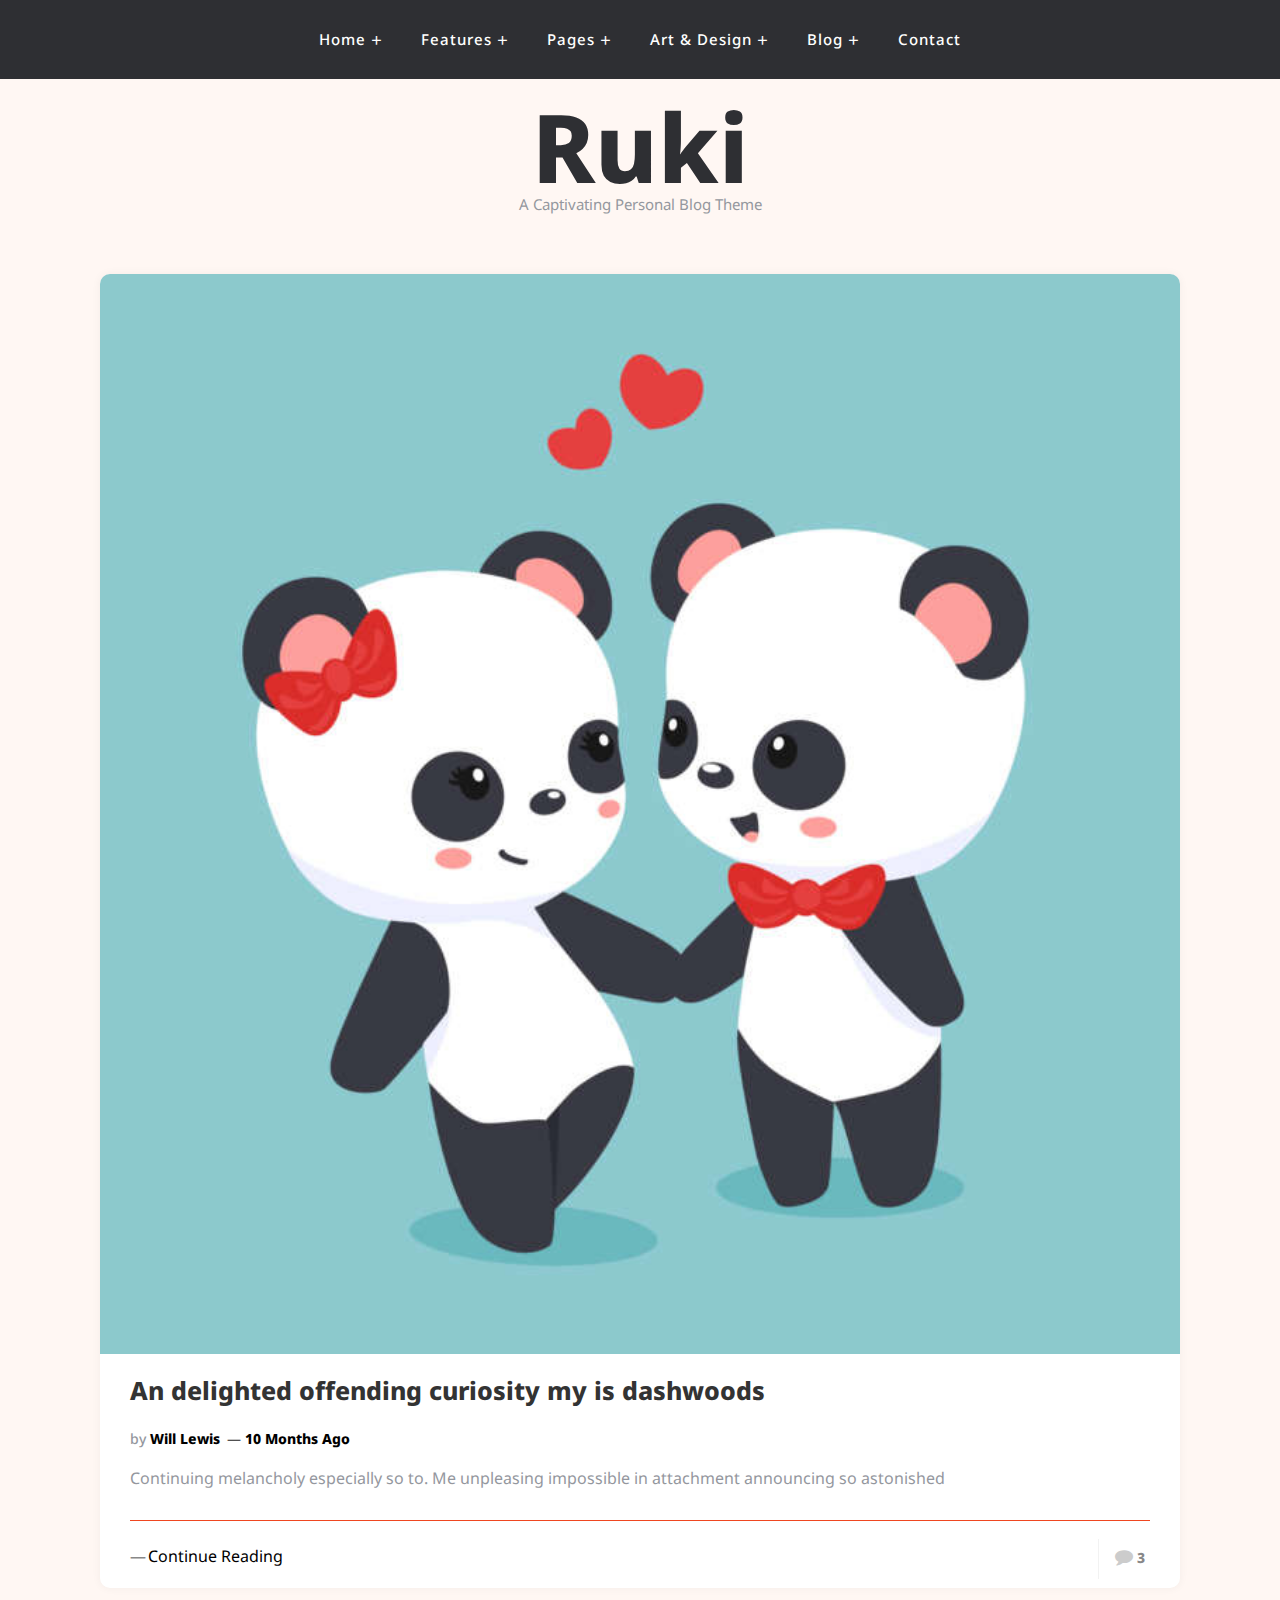
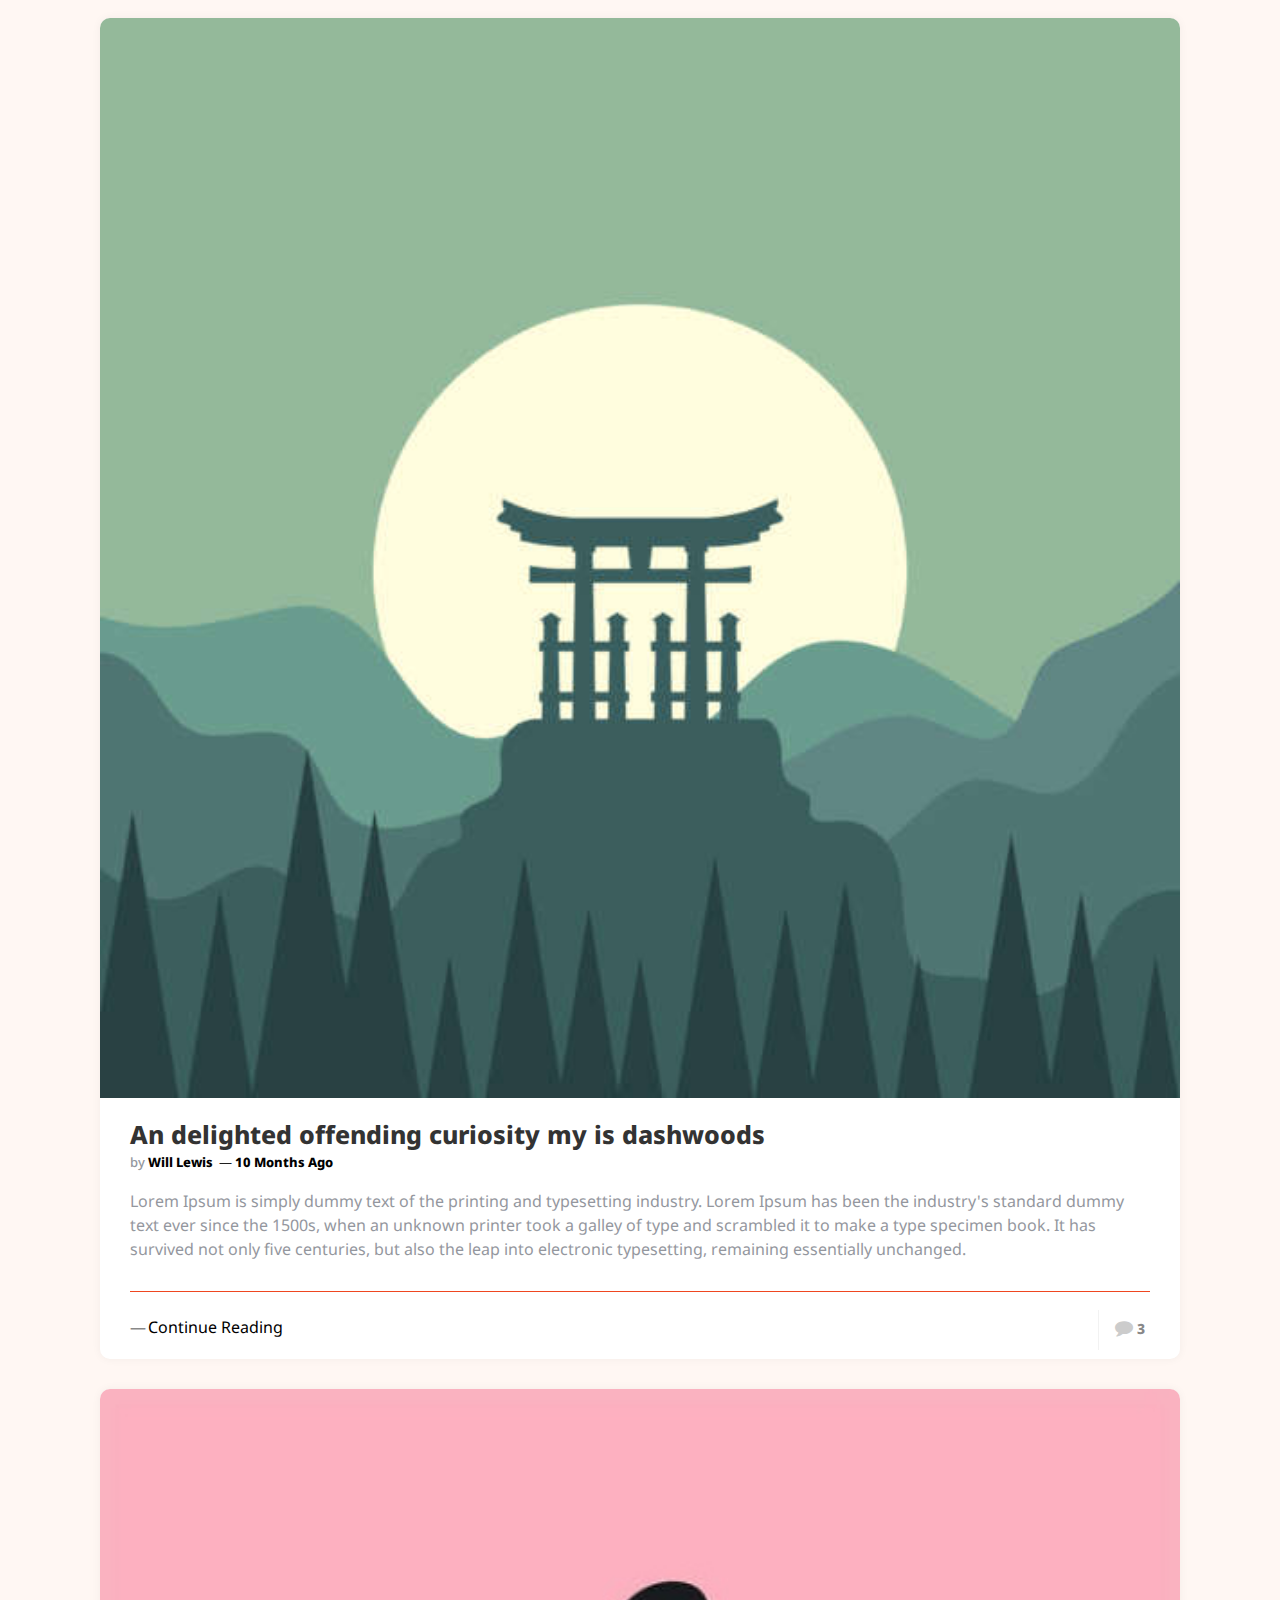
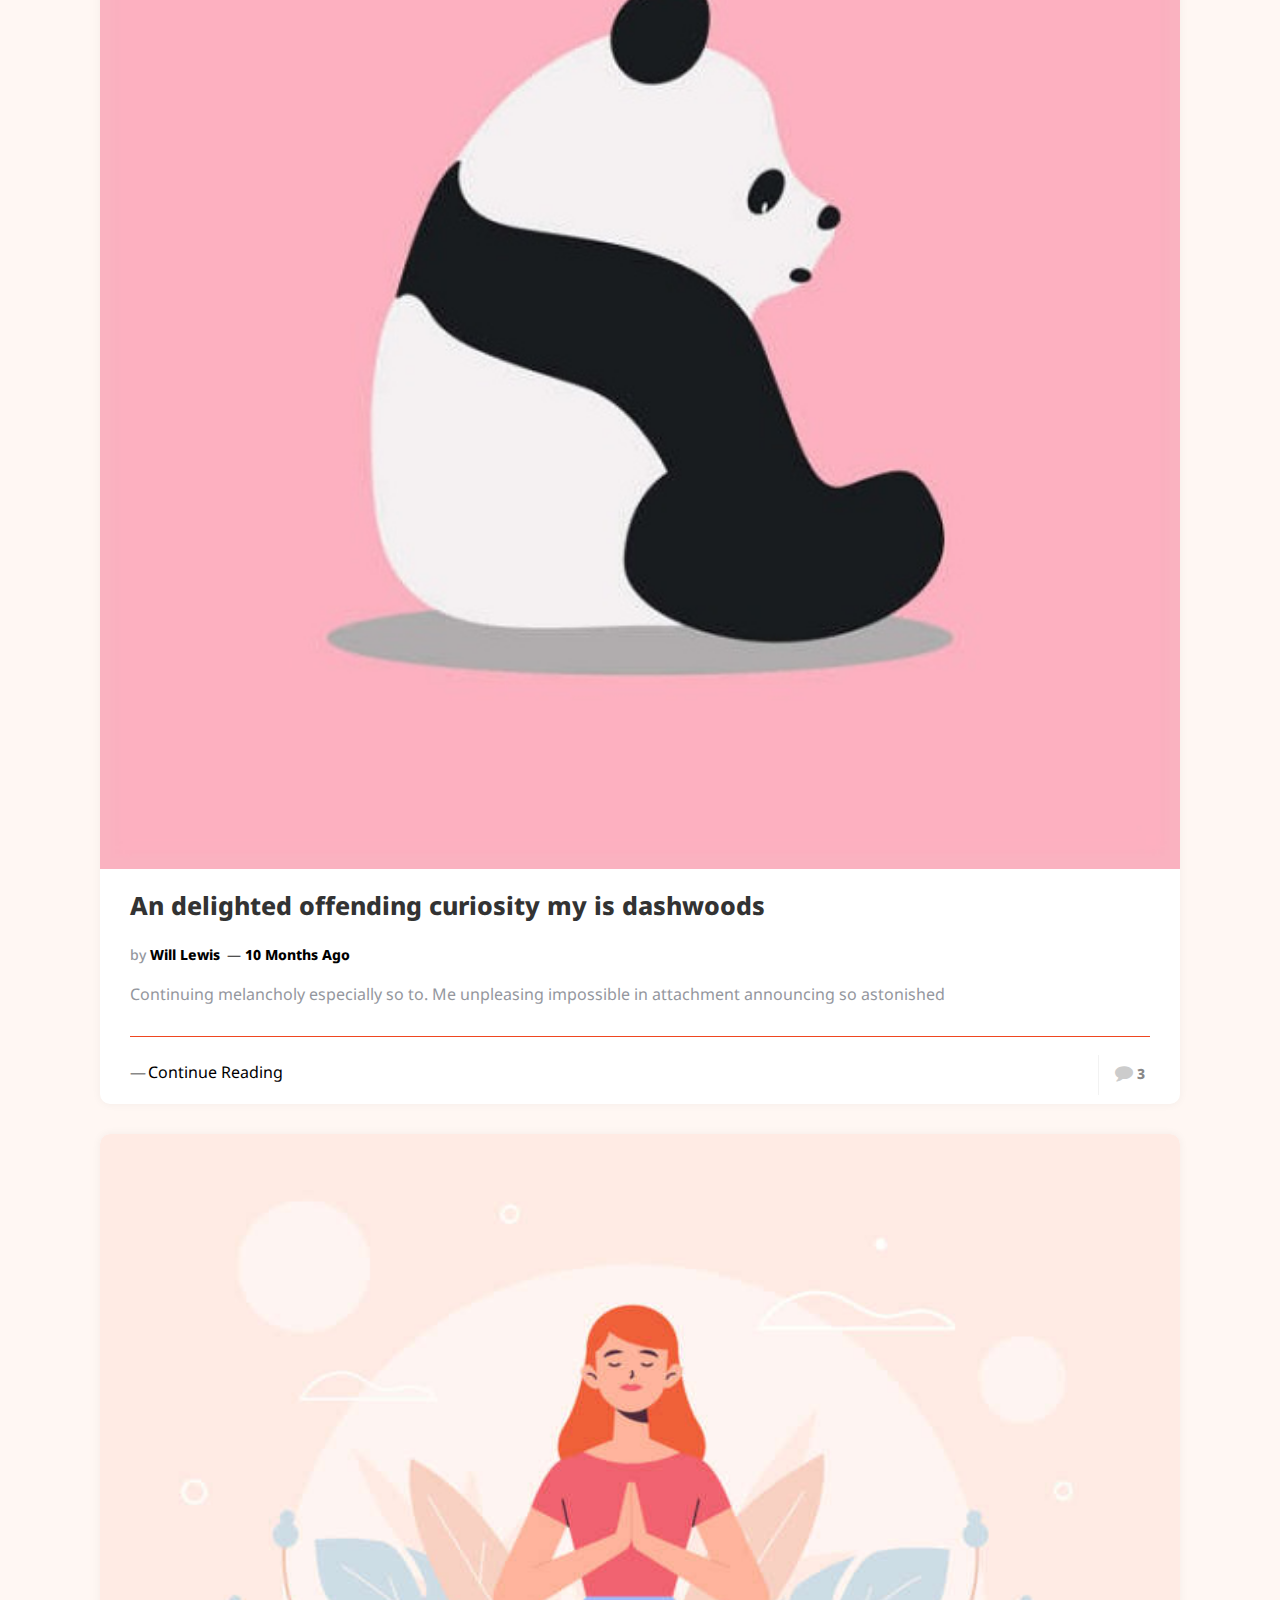
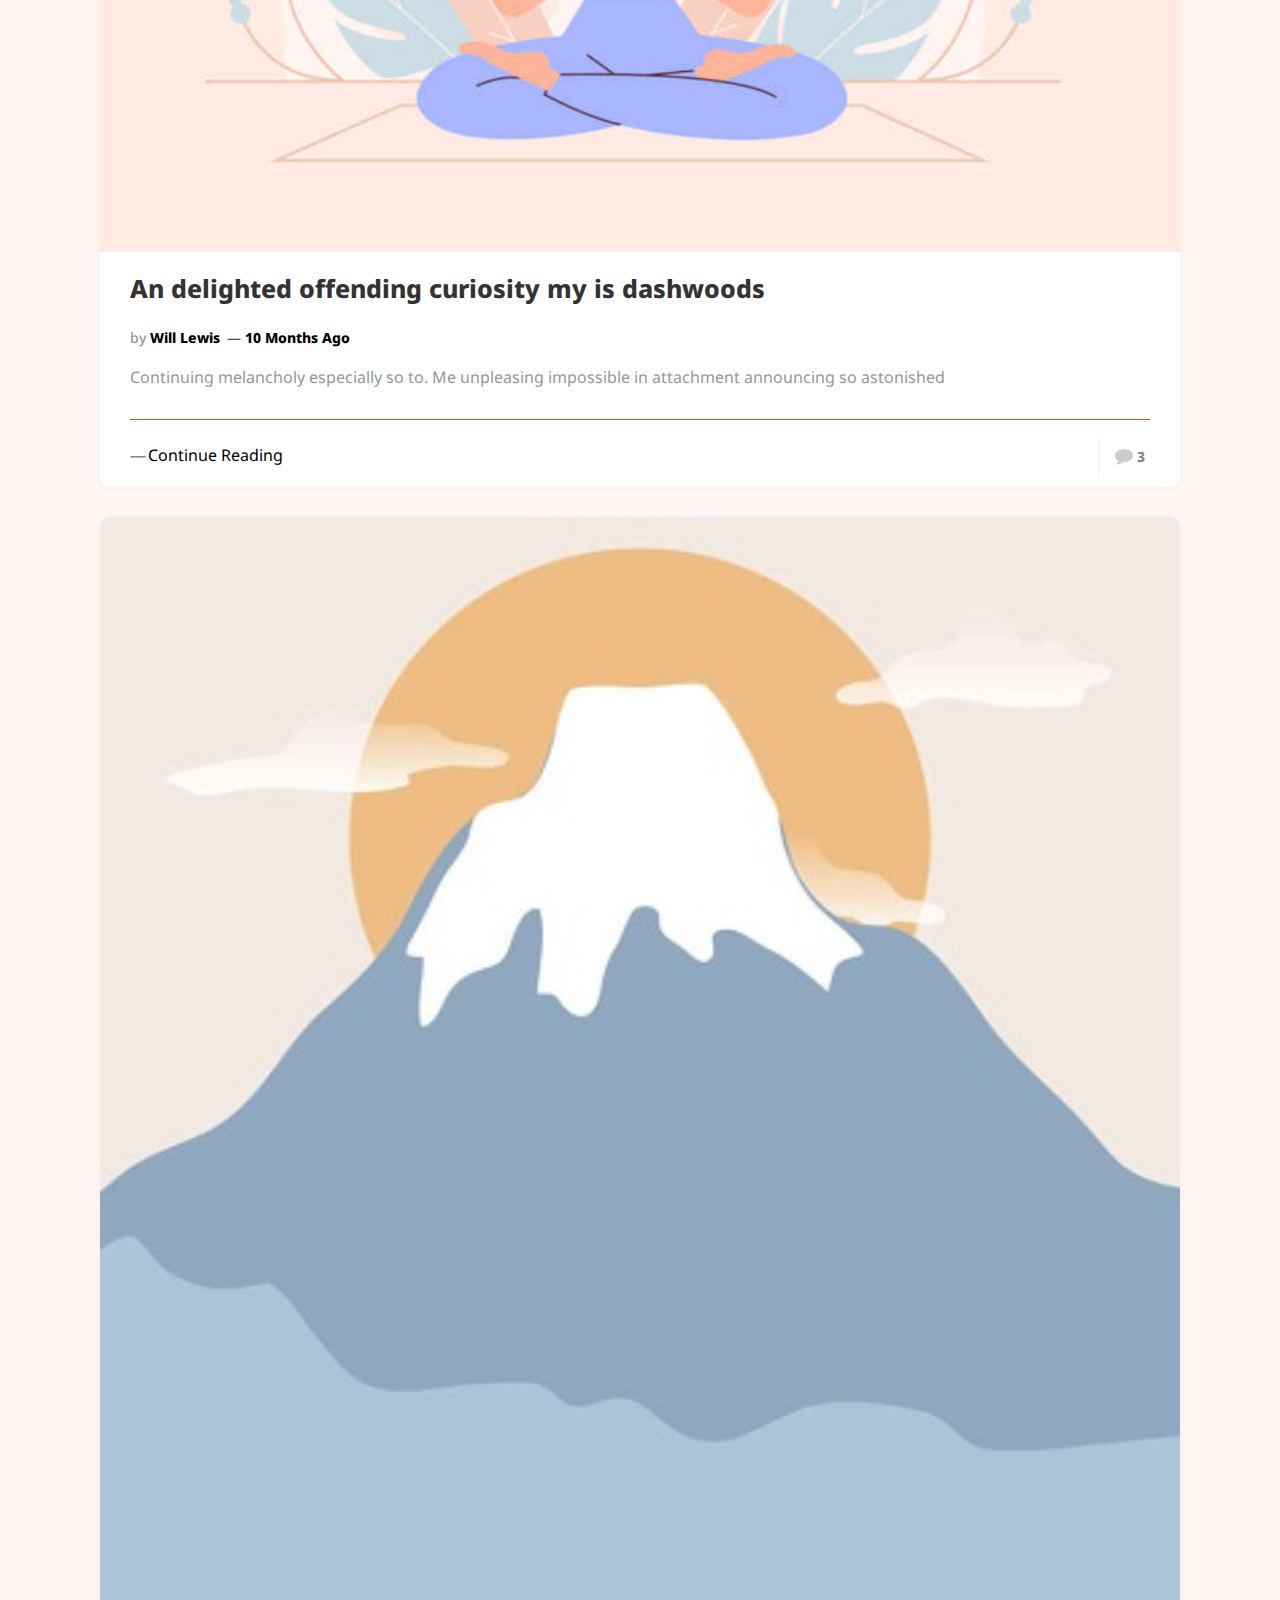
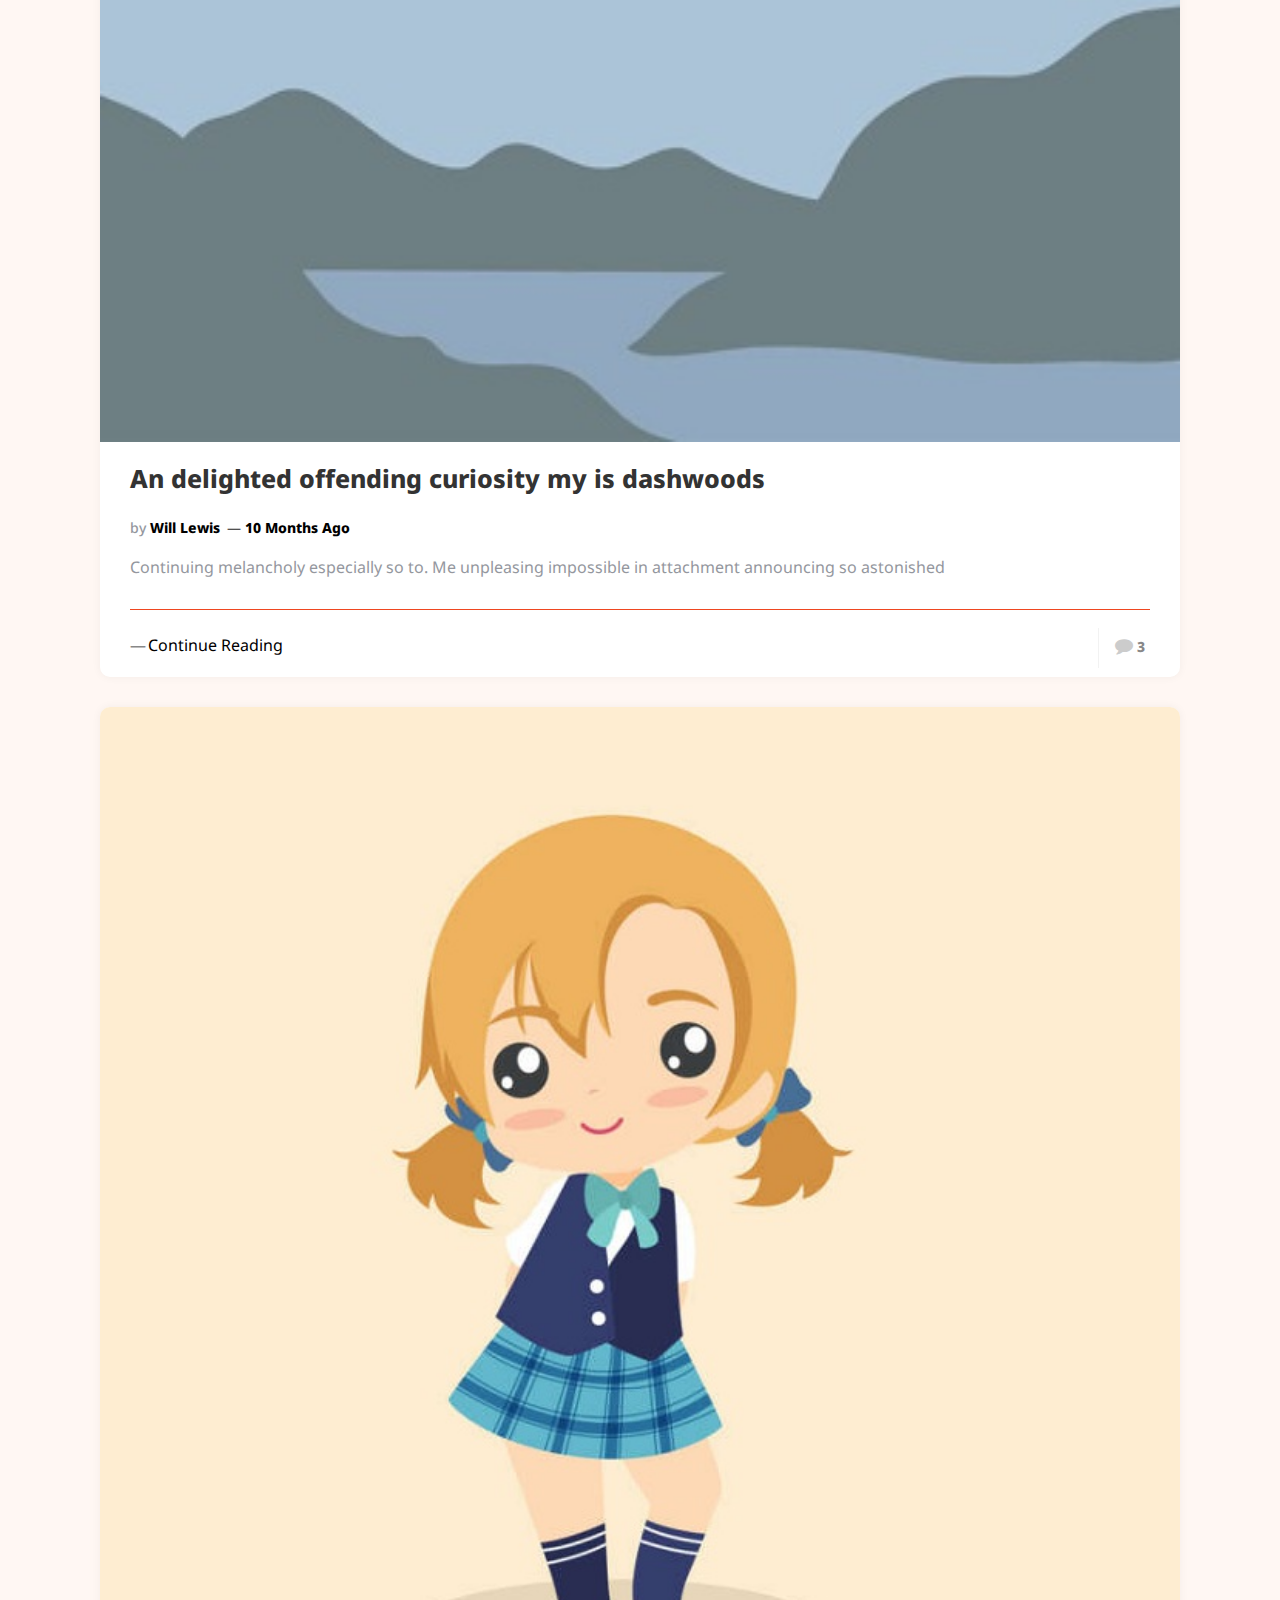
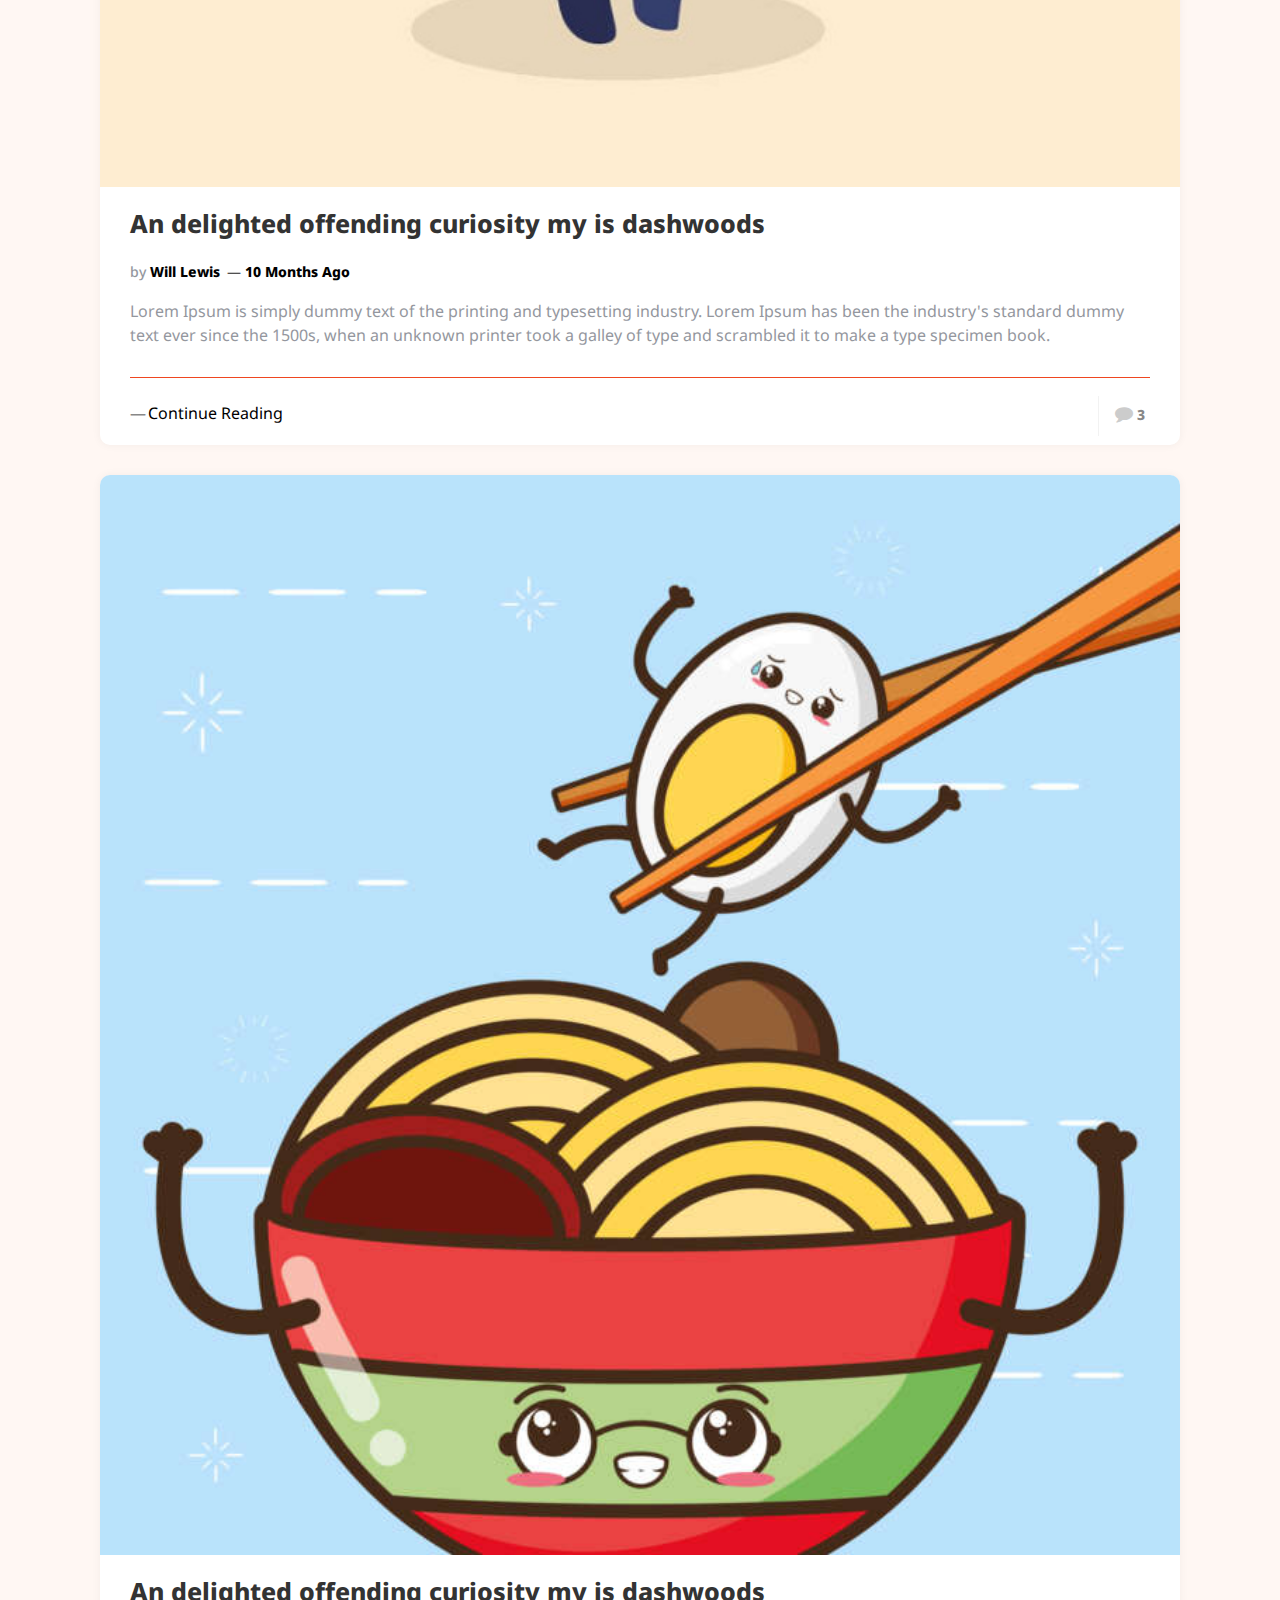
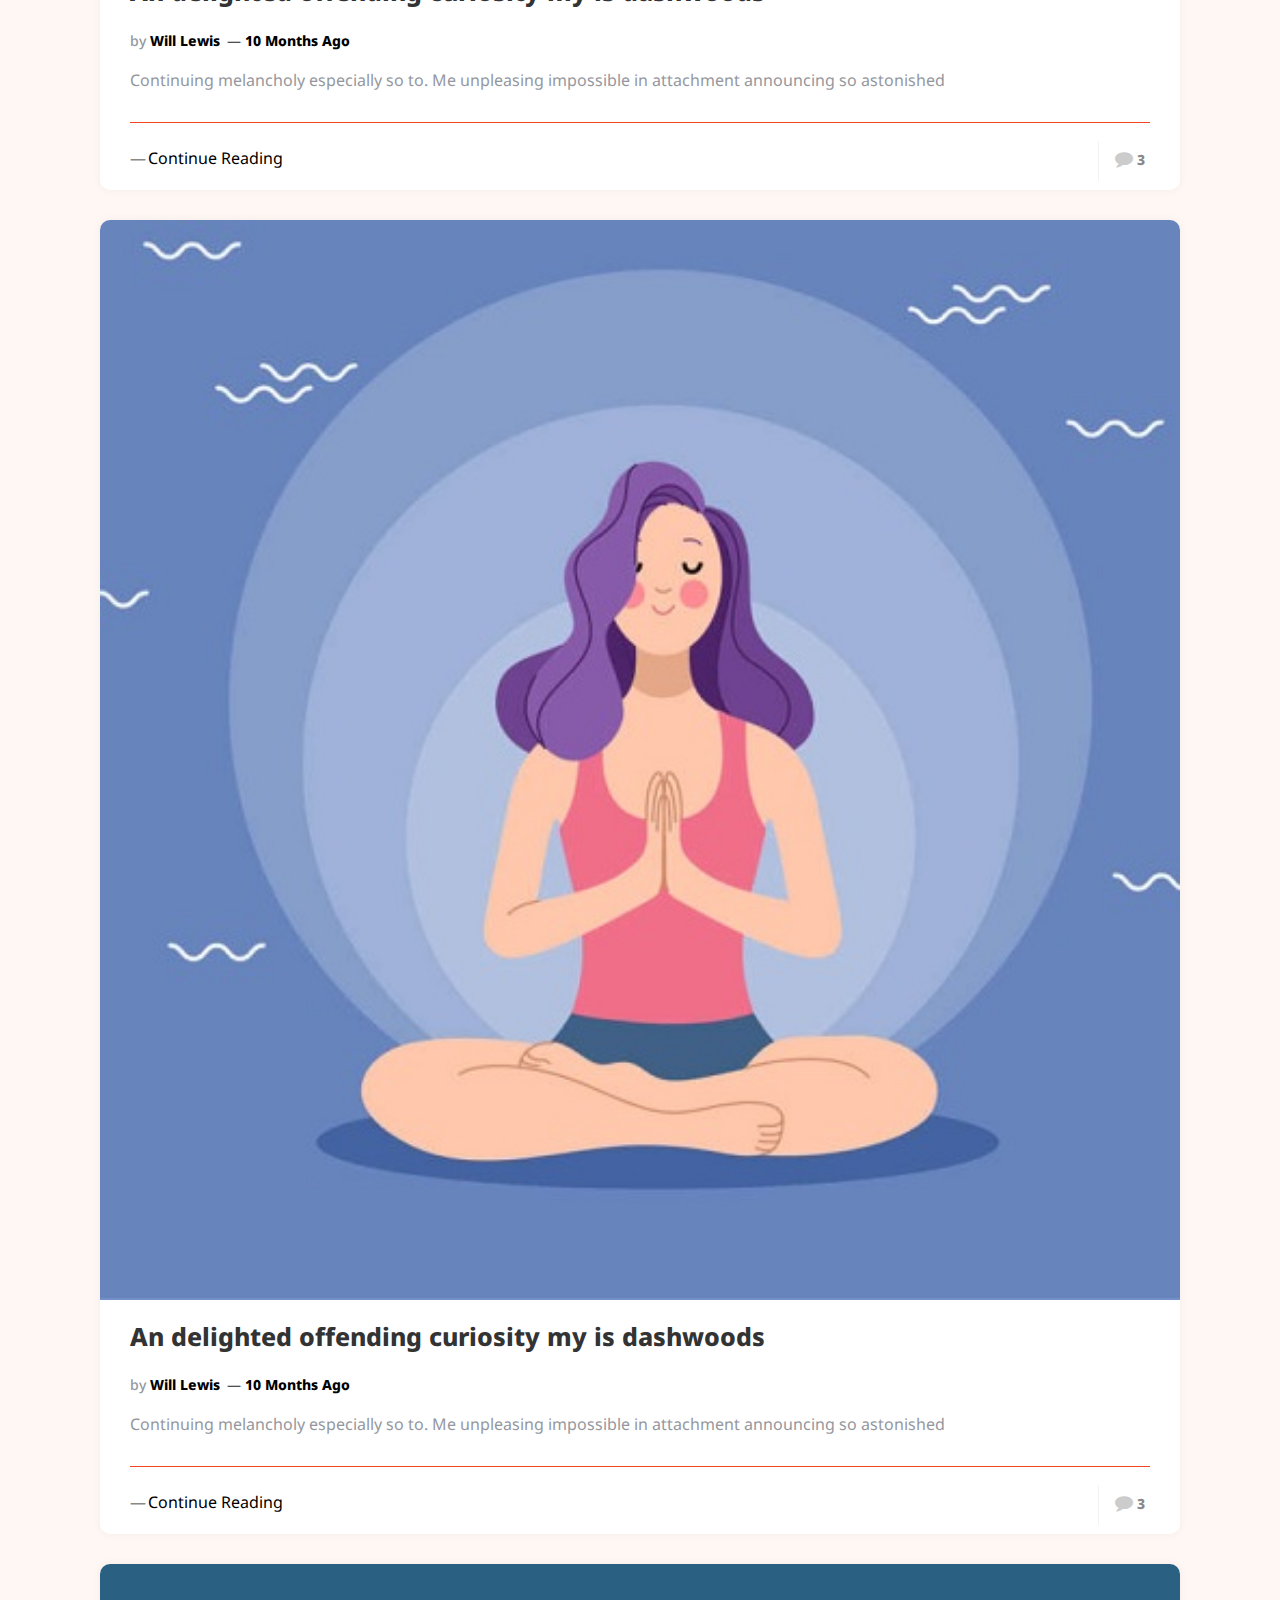
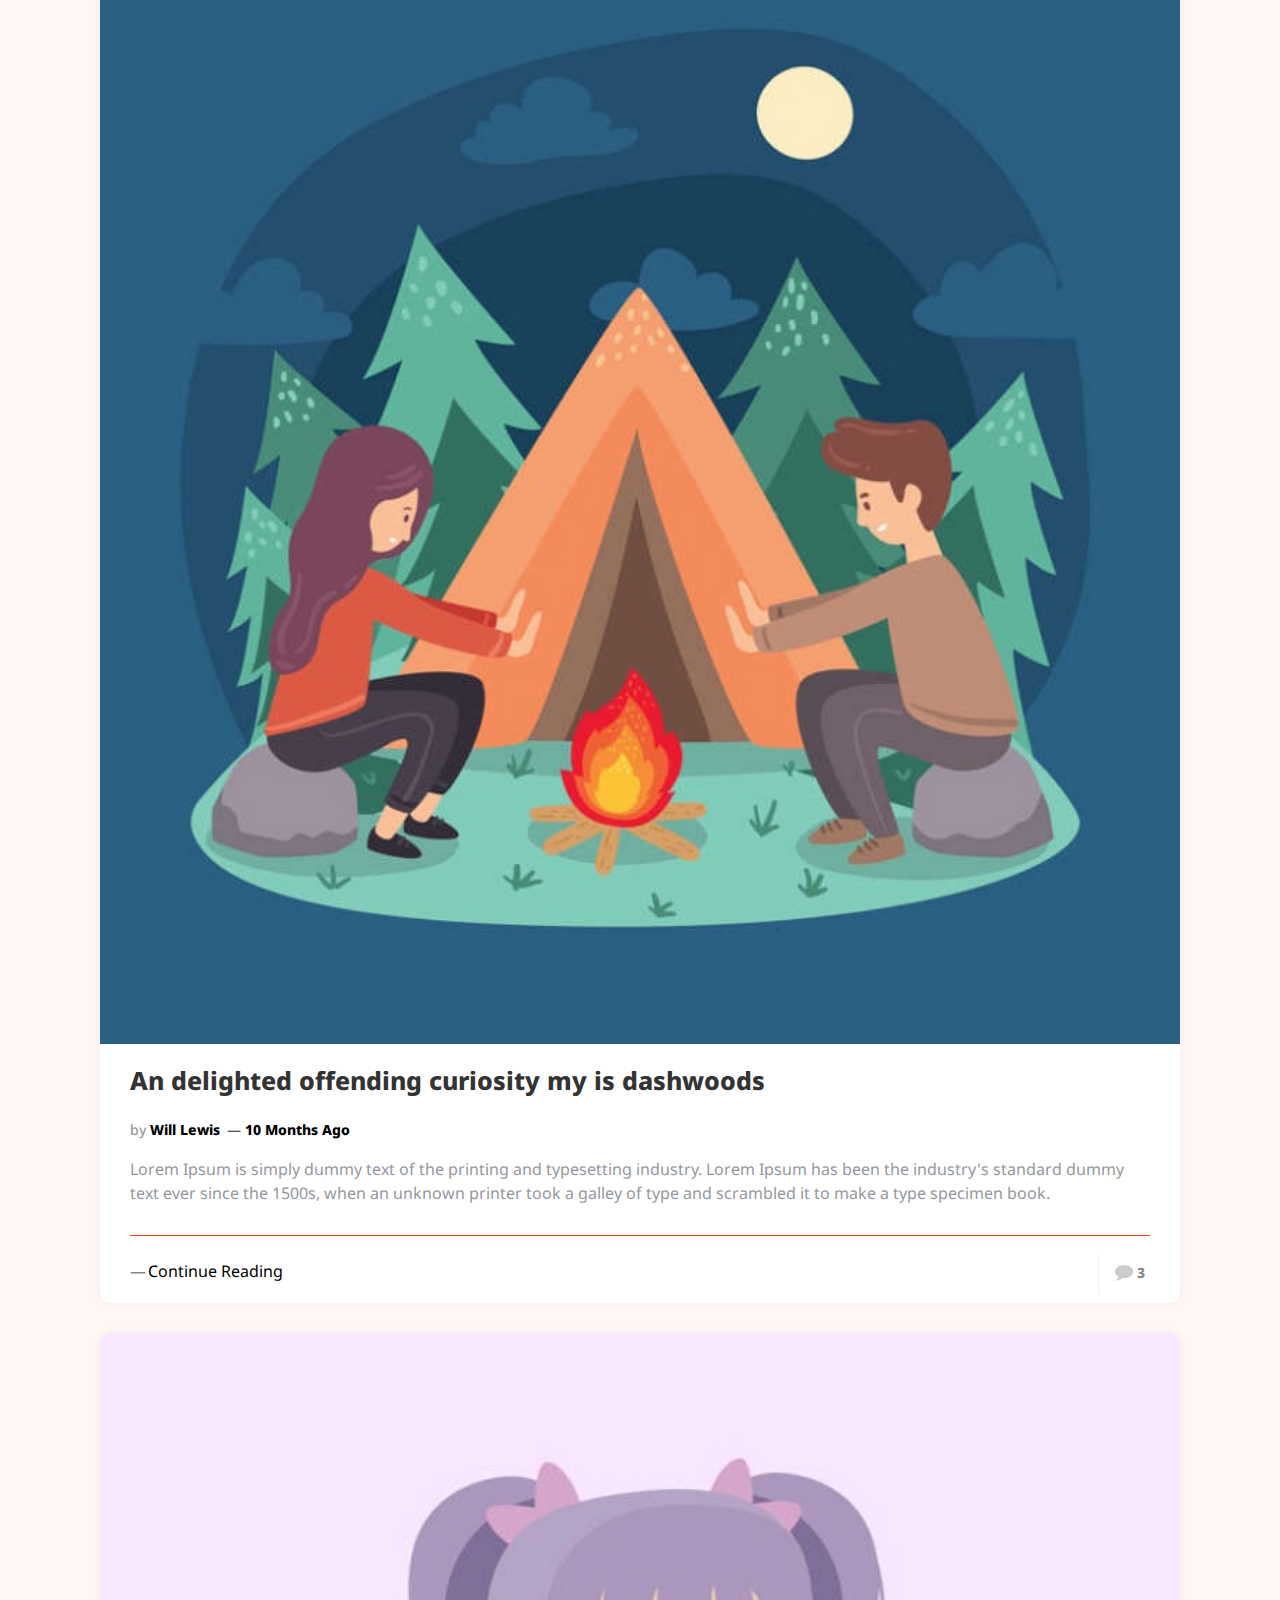
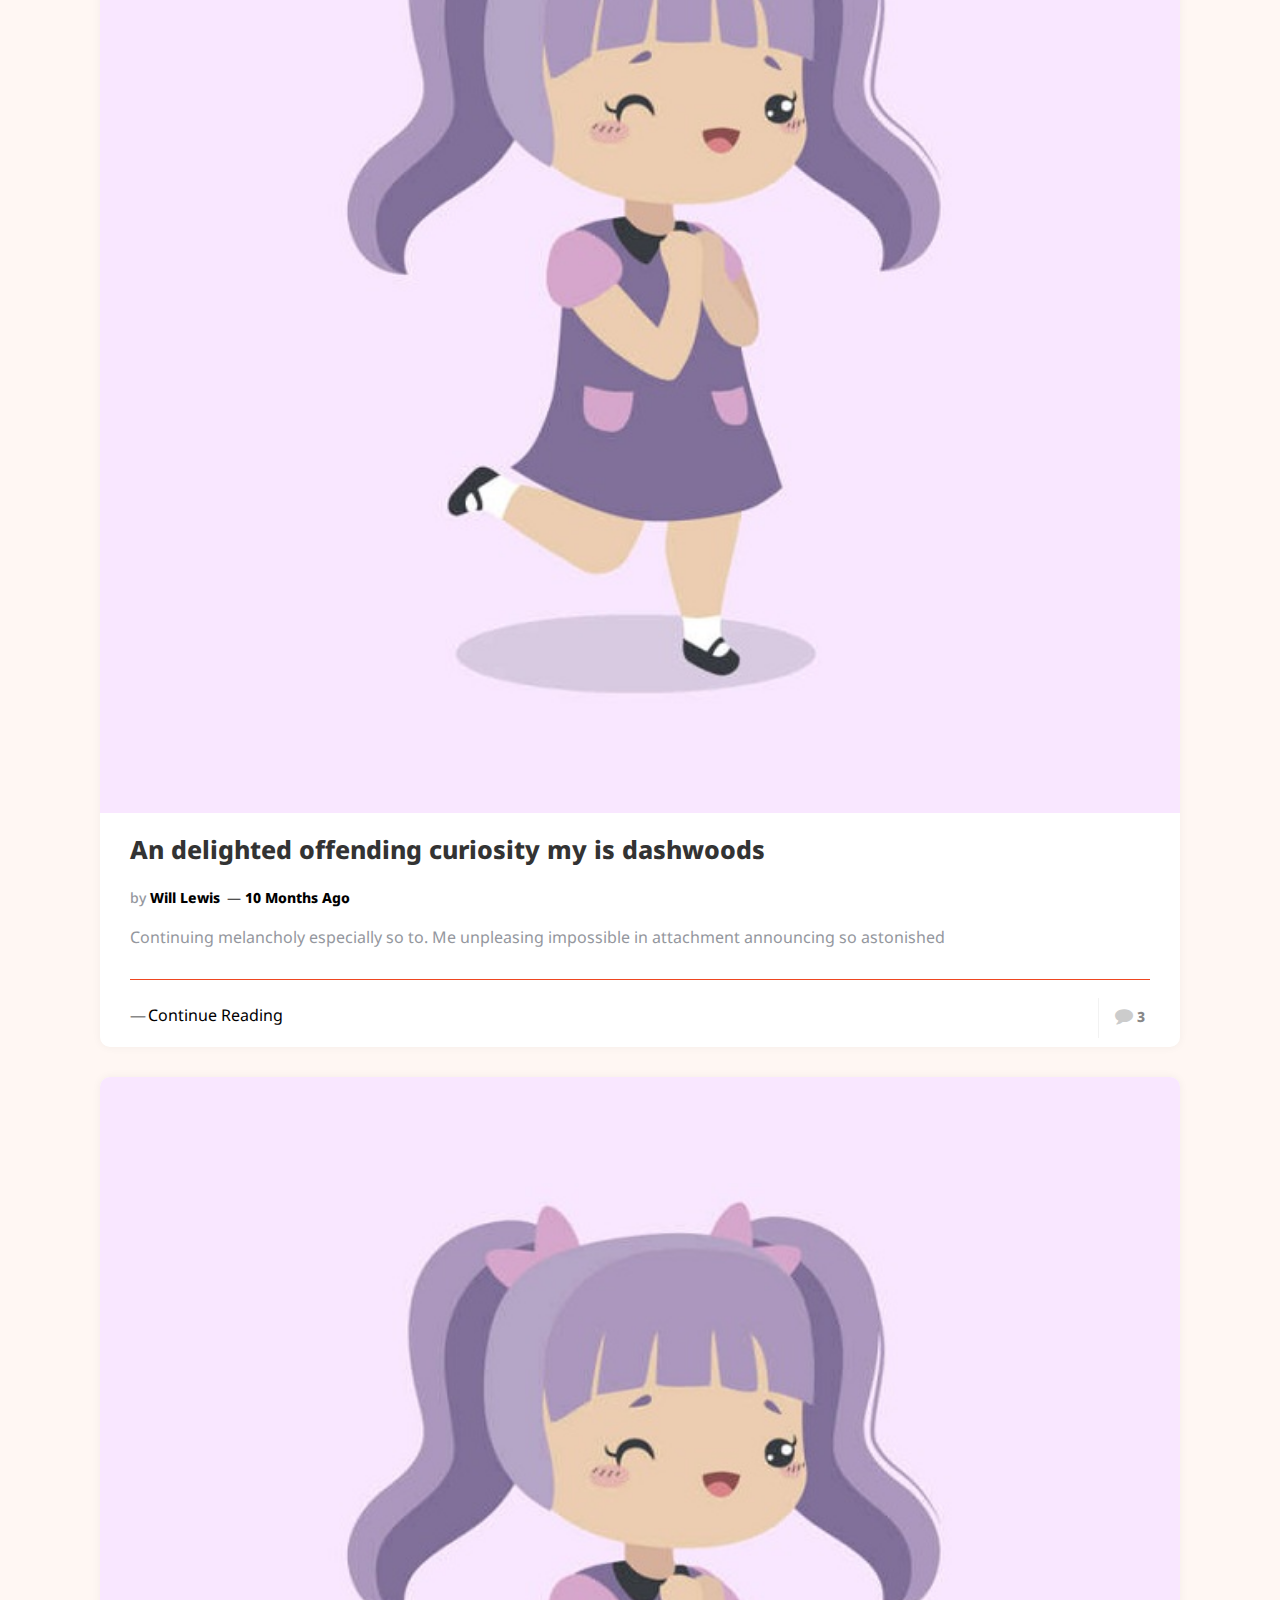
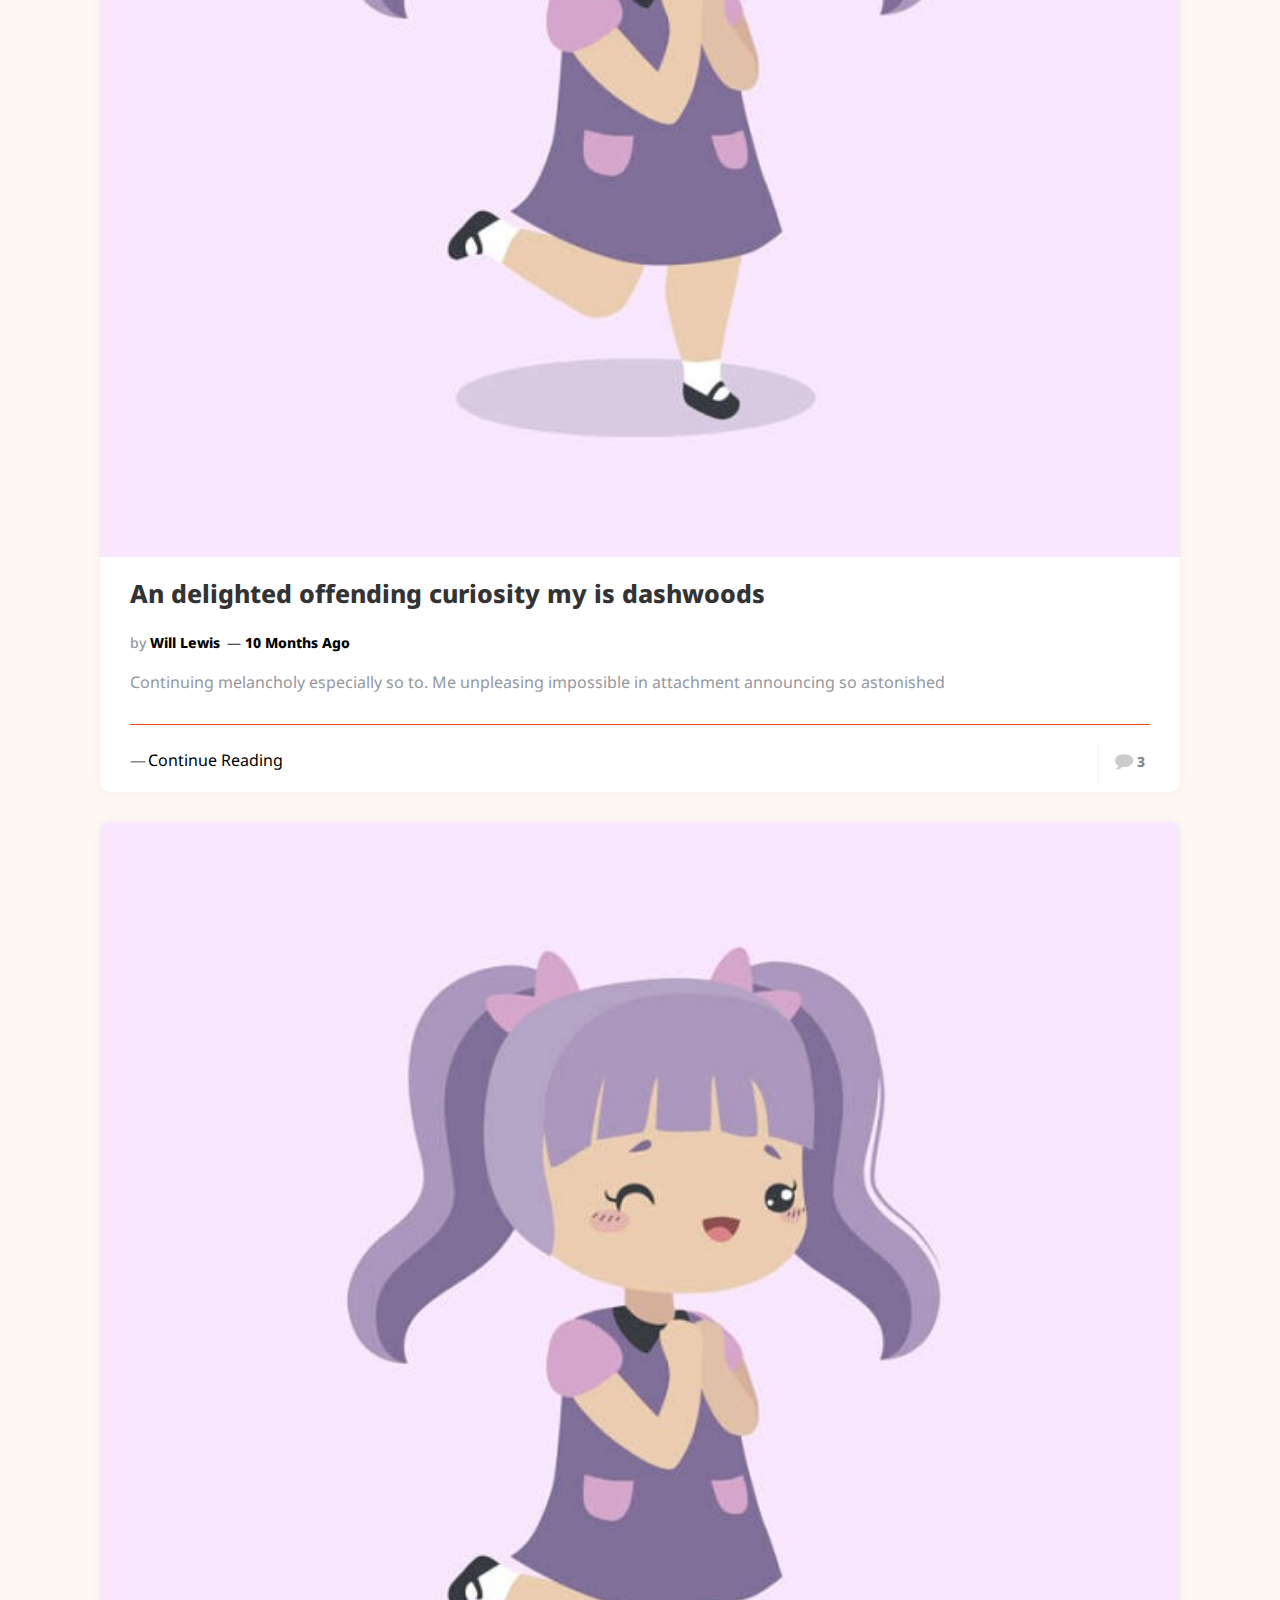
<file: fullwidth-blog.html>
<!DOCTYPE html>
<html>
<head>
	<title>My Blog Page</title>
	<meta content="" name="descriptison">
  	<meta content="" name="keywords">
    <meta name="viewport" content="width=device-width, initial-scale=1">
    <link rel="stylesheet" type="text/css" href="assets/css/bootstrap.min.css">
    <link rel="stylesheet" type="text/css" href="assets/css/font-awesome.min.css">
    <link rel="stylesheet" type="text/css" href="assets/css/boxicons.min.css">
    <link rel="stylesheet" type="text/css" href="assets/css/magnific-popup.css">
    <link rel="stylesheet" type="text/css" href="assets/css/meanmenu.css">
    <link rel="stylesheet" type="text/css" href="style.css">
    <link rel="stylesheet" type="text/css" href="assets/css/responsive.css">
</head>
<body>

	<header class="wp-main-header">
        
        <!-- Start Navbar Area -->
        <div class="navbar-area">
            <!-- Menu For Mobile Device -->
            <div class="mobile-nav">
            </div>

            <!-- Menu For Desktop Device -->
            <div class="main-nav">
                <div class="container">
                    <nav class="navbar navbar-expand-md navbar-light">
                        <div class="collapse navbar-collapse mean-menu" id="navbarSupportedContent">
                            <ul class="navbar-nav m-auto">
                                <li class="nav-item">
                                    <a href="index.html" class="nav-link">Home <i class='bx bx-plus'></i></a>
                                    <ul class="dropdown-menu fade-down">
                                        <li class="nav-item">
                                            <a href="#" class="nav-link">Homepage 1</a>
                                        </li>
                                        <li class="nav-item">
                                            <a href="#" class="nav-link">Homepage 2</a>
                                        </li>
                                        <li class="nav-item">
                                            <a href="#" class="nav-link">Homepage 3</a>
                                        </li> 
                                    </ul>
                                </li>
                                <li class="nav-item">
                                    <a href="#" class="nav-link"> Features <i class='bx bx-plus'></i></a>
                                    <ul class="dropdown-menu fade-down">
                                        <li class="nav-item">
                                            <a href="#" class="nav-link">Level Style-1</a>
                                        </li>
                                        <li class="nav-item">
                                            <a href="#" class="nav-link">Level Style-2</a>
                                        </li>
                                        <li class="nav-item">
                                            <a href="#" class="nav-link">Level Style-3</a>
                                        </li>
                                        <li class="nav-item">
                                            <a href="#" class="nav-link">Level Style-4</a>
                                        </li>
                                        <li class="nav-item">
                                            <a href="#" class="nav-link">Level Style-5</a>
                                        </li> 
                                    </ul>
                                </li>
                                <li class="nav-item">
                                    <a href="#" class="nav-link"> Pages <i class='bx bx-plus'></i></a>
                                    <ul class="dropdown-menu fade-down">
                                        <li class="nav-item">
                                            <a href="404page.html" class="nav-link">404-page</a>
                                        </li>
                                        <li class="nav-item">
                                            <a href="#" class="nav-link">Level Style-2</a>
                                        </li>
                                        <li class="nav-item">
                                            <a href="#" class="nav-link">Level Style-3 <i class="bx bx-plus submenu-icon"></i></a>
                                            <ul class="dropdown-menu fade-down">
                                                <li class="nav-item">
                                                    <a href="#" class="nav-link"> Sub-level-1 </a>
                                                </li>
                                                <li class="nav-item">
                                                    <a href="#" class="nav-link"> Sub-level-2 </a>
                                                </li>
                                                <li class="nav-item">
                                                    <a href="#" class="nav-link"> Sub-level-3 </a>
                                                </li>
                                                <li class="nav-item">
                                                    <a href="#" class="nav-link"> Sub-level-4 </a>
                                                </li>
                                                <li class="nav-item">
                                                    <a href="#" class="nav-link"> Sub-level-5 </a>
                                                </li>
                                            </ul>
                                        </li>
                                        <li class="nav-item">
                                            <a href="#" class="nav-link">Level Style-4</a>
                                        </li>
                                        <li class="nav-item">
                                            <a href="#" class="nav-link">Level Style-5</a>
                                        </li> 
                                    </ul>
                                </li>

                               <li class="nav-item">
                                    <a href="#" class="nav-link"> Art & Design <i class='bx bx-plus'></i></a>
                                    <ul class="dropdown-menu fade-down">
                                        <li class="nav-item">
                                            <a href="#" class="nav-link">Level Style-1</a>
                                        </li>
                                        <li class="nav-item">
                                            <a href="#" class="nav-link">Level Style-2</a>
                                        </li>
                                        <li class="nav-item">
                                            <a href="#" class="nav-link">Level Style-3</a>
                                        </li>
                                        <li class="nav-item">
                                            <a href="#" class="nav-link">Level Style-4 <i class="bx bx-plus submenu-icon"></i></a>
                                            <ul class="dropdown-menu fade-down">
                                                <li class="nav-item">
                                                    <a href="#" class="nav-link"> Sub-level-1 </a>
                                                </li>
                                                <li class="nav-item">
                                                    <a href="#" class="nav-link"> Sub-level-2 </a>
                                                </li>
                                                <li class="nav-item">
                                                    <a href="#" class="nav-link"> Sub-level-3 </a>
                                                </li>
                                                <li class="nav-item">
                                                    <a href="#" class="nav-link"> Sub-level-4 </a>
                                                </li>
                                                <li class="nav-item">
                                                    <a href="#" class="nav-link"> Sub-level-5 </a>
                                                </li>
                                                <li class="nav-item">
                                                    <a href="#" class="nav-link"> Sub-level-6 </a>
                                                </li>
                                            </ul>
                                        </li>
                                        <li class="nav-item">
                                            <a href="#" class="nav-link">Level Style-5</a>
                                        </li>
                                        <li class="nav-item">
                                            <a href="#" class="nav-link">Level Style-6</a>
                                        </li> 
                                    </ul>
                                </li>

                                <li class="nav-item">
                                    <a href="#" class="nav-link"> Blog <i class='bx bx-plus'></i></a>
                                    <ul class="dropdown-menu fade-down">
                                        <li class="nav-item">
                                            <a href="left-sidebar-blog.html" class="nav-link">Left-Sidebar Blog</a>
                                        </li>
                                        <li class="nav-item">
                                            <a href="right-sidebar-blog.html" class="nav-link">Right-Sidebar Blog</a>
                                        </li>
                                        <li class="nav-item">
                                            <a href="fullwidth-blog.html" class="nav-link">Full Width Blog</a>
                                        </li>
                                    </ul>
                                </li>
                                <li class="nav-item">
                                    <a href="contact.html" class="nav-link">
                                        Contact
                                    </a>
                                </li>
                            </ul>
                        </div>
                    </nav>
                </div>
            </div>
        </div>
        <div class="nav-brand">
            <div class="container">
                <div class="row">
                    <div class="logo-area text-center">
                        <a href="index.html">Ruki</a>
                        <p>A Captivating Personal Blog Theme</p>
                    </div>
                </div>
            </div>
        </div>
    </header>

    <!-- breadcrumb-area start-->
    <!-- <section class="banner-area">
        <div class="container">
            <div class="row">
                <div class="col-12">
                    <ul class="banner-area-link">
                        <li class="sep">
                            <a href="index.html">Home</a>
                        </li>
                        <li class="sep">
                            <a href="index.html">Blog</a>
                        </li>
                        <li>
                            <span class="active">Full Width Blog</span>
                        </li>
                    </ul>
                </div>
            </div>
        </div>
    </section> -->
    <!-- breadcrumb-area ends-->

	<section class="wp-full-width-sec ptb-20 bg-color">
        <div class="post">
            <img src="assets/images/blog-img/1.jpg">
            <div class="post-content">
                <h3 class="post-title">
                    <a href="#">An delighted offending curiosity my is dashwoods</a>
                </h3>
                <div class="post-sub-link after-title">
                    <ul>
                        <li class="post-auther-detail">
                            <span class="post-text">Posted by</span><i>by</i> <a href="#">Will Lewis</a>
                        </li>
                        <li class="post-date">
                            <time>                
                                    10 months ago
                            </time>
                        </li>
                        
                    </ul>
                </div>
                <div class="post-description">
                    <p>Continuing melancholy especially so to. Me unpleasing impossible in attachment announcing so astonished</p>
                </div>
                <div class="post-readmore">
                    <a href="#" class="button read-more">Continue Reading</a>
                    <div class="post-comment">
                        3 <span>Comments</span>
                    </div>
                </div>
            </div>      
        </div>

        <div class="post">
            <img src="assets/images/blog-img/2.jpg">
            <div class="post-content">
                <h3 class="post-title">
                    <a href="#">An delighted offending curiosity my is dashwoods</a>
                </h3>
                <div class="post-sub-link">
                    <ul>
                        <li class="post-auther-detail">
                            <span class="post-text">Posted by</span><i>by</i> <a href="#">Will Lewis</a>
                        </li>
                        <li class="post-date">
                            <time>                
                                    10 months ago
                            </time>
                        </li>
                        
                    </ul>
                </div>
                <div class="post-description">
                    <p>Lorem Ipsum is simply dummy text of the printing and typesetting industry. Lorem Ipsum has been the industry's standard dummy text ever since the 1500s, when an unknown printer took a galley of type and scrambled it to make a type specimen book. It has survived not only five centuries, but also the leap into electronic typesetting, remaining essentially unchanged.</p>
                </div>
                <div class="post-readmore">
                    <a href="#" class="read-more">Continue Reading</a>
                    <div class="post-comment">
                        3 <span>Comments</span>
                    </div>
                </div>
            </div>      
        </div>
        <div class="post">
            <img src="assets/images/blog-img/3.jpg">
            <div class="post-content">
                <h3 class="post-title">
                    <a href="#">An delighted offending curiosity my is dashwoods</a>
                </h3>
                <div class="post-sub-link after-title">
                    <ul>
                        <li class="post-auther-detail">
                            <span class="post-text">Posted by</span><i>by</i> <a href="#">Will Lewis</a>
                        </li>
                        <li class="post-date">
                            <time>                
                                    10 months ago
                            </time>
                        </li>
                        
                    </ul>
                </div>
                <div class="post-description">
                    <p>Continuing melancholy especially so to. Me unpleasing impossible in attachment announcing so astonished</p>
                </div>
                <div class="post-readmore">
                    <a href="#" class="button read-more">Continue Reading</a>
                    <div class="post-comment">
                        3 <span>Comments</span>
                    </div>
                </div>
            </div>      
        </div>
        <div class="post">
            <img src="assets/images/blog-img/4.jpg">
            <div class="post-content">
                <h3 class="post-title">
                    <a href="#">An delighted offending curiosity my is dashwoods</a>
                </h3>
                <div class="post-sub-link after-title">
                    <ul>
                        <li class="post-auther-detail">
                            <span class="post-text">Posted by</span><i>by</i> <a href="#">Will Lewis</a>
                        </li>
                        <li class="post-date">
                            <time>                
                                    10 months ago
                            </time>
                        </li>
                        
                    </ul>
                </div>
                <div class="post-description">
                    <p>Continuing melancholy especially so to. Me unpleasing impossible in attachment announcing so astonished</p>
                </div>
                <div class="post-readmore">
                    <a href="#" class="button read-more">Continue Reading</a>
                    <div class="post-comment">
                        3 <span>Comments</span>
                    </div>
                </div>
            </div>      
        </div>
        <div class="post">
            <img src="assets/images/blog-img/10.jpg">
            <div class="post-content">
                <h3 class="post-title">
                    <a href="#">An delighted offending curiosity my is dashwoods</a>
                </h3>
                <div class="post-sub-link after-title">
                    <ul>
                        <li class="post-auther-detail">
                            <span class="post-text">Posted by</span><i>by</i> <a href="#">Will Lewis</a>
                        </li>
                        <li class="post-date">
                            <time>                
                                    10 months ago
                            </time>
                        </li>
                        
                    </ul>
                </div>
                <div class="post-description">
                    <p>Continuing melancholy especially so to. Me unpleasing impossible in attachment announcing so astonished</p>
                </div>
                <div class="post-readmore">
                    <a href="#" class="button read-more">Continue Reading</a>
                    <div class="post-comment">
                        3 <span>Comments</span>
                    </div>
                </div>
            </div>      
        </div>
        <div class="post">
            <img src="assets/images/blog-img/6.jpg">
            <div class="post-content">
                <h3 class="post-title">
                    <a href="#">An delighted offending curiosity my is dashwoods</a>
                </h3>
                <div class="post-sub-link after-title">
                    <ul>
                        <li class="post-auther-detail">
                            <span class="post-text">Posted by</span><i>by</i> <a href="#">Will Lewis</a>
                        </li>
                        <li class="post-date">
                            <time>                
                                    10 months ago
                            </time>
                        </li>
                        
                    </ul>
                </div>
                <div class="post-description">
                    <p>Lorem Ipsum is simply dummy text of the printing and typesetting industry. Lorem Ipsum has been the industry's standard dummy text ever since the 1500s, when an unknown printer took a galley of type and scrambled it to make a type specimen book.</p>
                </div>
                <div class="post-readmore">
                    <a href="#" class="button read-more">Continue Reading</a>
                    <div class="post-comment">
                        3 <span>Comments</span>
                    </div>
                </div>
            </div>      
        </div>
        <div class="post">
            <img src="assets/images/blog-img/7.jpg">
            <div class="post-content">
                <h3 class="post-title">
                    <a href="#">An delighted offending curiosity my is dashwoods</a>
                </h3>
                <div class="post-sub-link after-title">
                    <ul>
                        <li class="post-auther-detail">
                            <span class="post-text">Posted by</span><i>by</i> <a href="#">Will Lewis</a>
                        </li>
                        <li class="post-date">
                            <time>                
                                    10 months ago
                            </time>
                        </li>
                        
                    </ul>
                </div>
                <div class="post-description">
                    <p>Continuing melancholy especially so to. Me unpleasing impossible in attachment announcing so astonished</p>
                </div>
                <div class="post-readmore">
                    <a href="#" class="button read-more">Continue Reading</a>
                    <div class="post-comment">
                        3 <span>Comments</span>
                    </div>
                </div>
            </div>      
        </div>
        <div class="post">
            <img src="assets/images/blog-img/8.jpg">
            <div class="post-content">
                <h3 class="post-title">
                    <a href="#">An delighted offending curiosity my is dashwoods</a>
                </h3>
                <div class="post-sub-link after-title">
                    <ul>
                        <li class="post-auther-detail">
                            <span class="post-text">Posted by</span><i>by</i> <a href="#">Will Lewis</a>
                        </li>
                        <li class="post-date">
                            <time>                
                                    10 months ago
                            </time>
                        </li>
                        
                    </ul>
                </div>
                <div class="post-description">
                    <p>Continuing melancholy especially so to. Me unpleasing impossible in attachment announcing so astonished</p>
                </div>
                <div class="post-readmore">
                    <a href="#" class="button read-more">Continue Reading</a>
                    <div class="post-comment">
                        3 <span>Comments</span>
                    </div>
                </div>
            </div>      
        </div>
        <div class="post">
            <img src="assets/images/blog-img/9.jpg">
            <div class="post-content">
                <h3 class="post-title">
                    <a href="#">An delighted offending curiosity my is dashwoods</a>
                </h3>
                <div class="post-sub-link after-title">
                    <ul>
                        <li class="post-auther-detail">
                            <span class="post-text">Posted by</span><i>by</i> <a href="#">Will Lewis</a>
                        </li>
                        <li class="post-date">
                            <time>                
                                    10 months ago
                            </time>
                        </li>
                        
                    </ul>
                </div>
                <div class="post-description">
                    <p>Lorem Ipsum is simply dummy text of the printing and typesetting industry. Lorem Ipsum has been the industry's standard dummy text ever since the 1500s, when an unknown printer took a galley of type and scrambled it to make a type specimen book.</p>
                </div>
                <div class="post-readmore">
                    <a href="#" class="button read-more">Continue Reading</a>
                    <div class="post-comment">
                        3 <span>Comments</span>
                    </div>
                </div>
            </div>      
        </div>
        <div class="post">
            <img src="assets/images/blog-img/5.jpg">
            <div class="post-content">
                <h3 class="post-title">
                    <a href="#">An delighted offending curiosity my is dashwoods</a>
                </h3>
                <div class="post-sub-link after-title">
                    <ul>
                        <li class="post-auther-detail">
                            <span class="post-text">Posted by</span><i>by</i> <a href="#">Will Lewis</a>
                        </li>
                        <li class="post-date">
                            <time>                
                                    10 months ago
                            </time>
                        </li>
                        
                    </ul>
                </div>
                <div class="post-description">
                    <p>Continuing melancholy especially so to. Me unpleasing impossible in attachment announcing so astonished</p>
                </div>
                <div class="post-readmore">
                    <a href="#" class="button read-more">Continue Reading</a>
                    <div class="post-comment">
                        3 <span>Comments</span>
                    </div>
                </div>
            </div>      
        </div>
        <div class="post">
            <img src="assets/images/blog-img/5.jpg">
            <div class="post-content">
                <h3 class="post-title">
                    <a href="#">An delighted offending curiosity my is dashwoods</a>
                </h3>
                <div class="post-sub-link after-title">
                    <ul>
                        <li class="post-auther-detail">
                            <span class="post-text">Posted by</span><i>by</i> <a href="#">Will Lewis</a>
                        </li>
                        <li class="post-date">
                            <time>                
                                    10 months ago
                            </time>
                        </li>
                        
                    </ul>
                </div>
                <div class="post-description">
                    <p>Continuing melancholy especially so to. Me unpleasing impossible in attachment announcing so astonished</p>
                </div>
                <div class="post-readmore">
                    <a href="#" class="button read-more">Continue Reading</a>
                    <div class="post-comment">
                        3 <span>Comments</span>
                    </div>
                </div>
            </div>      
        </div>
        <div class="post">
            <img src="assets/images/blog-img/5.jpg">
            <div class="post-content">
                <h3 class="post-title">
                    <a href="#">An delighted offending curiosity my is dashwoods</a>
                </h3>
                <div class="post-sub-link after-title">
                    <ul>
                        <li class="post-auther-detail">
                            <span class="post-text">Posted by</span><i>by</i> <a href="#">Will Lewis</a>
                        </li>
                        <li class="post-date">
                            <time>                
                                    10 months ago
                            </time>
                        </li>
                        
                    </ul>
                </div>
                <div class="post-description">
                    <p>Continuing melancholy especially so to. Me unpleasing impossible in attachment announcing so astonished</p>
                </div>
                <div class="post-readmore">
                    <a href="#" class="button read-more">Continue Reading</a>
                    <div class="post-comment">
                        3 <span>Comments</span>
                    </div>
                </div>
            </div>      
        </div>
    </section>

    <footer class="footer-section">
        <div class="container">
            <div class="footer-top">
                <div class="row">
                    <div class="col-lg-4 col-md-4 col-sm-6">
                        <div class="footer-logo-title">
                            <a href="index.html">Logo Name</a>
                        </div>
                        <div class="about-content">
                            <p>Lorem ipsum dolor sit amet, consectetur adipisicing elit, sed do eiusmod tempor incidunt ut labore et dolore plicabo. Nemo enim ipsam voluptatem quia voluptas sit aspertur aut odit aut quia ipsam voluptatem quia voluptas.</p>
                        </div>
                        <div class="widget social_link">
                            <ul>
                                <li><a href="#"><i class="fa fa-facebook"></i></a></li>
                                <li><a href="#"><i class="fa fa-twitter"></i></a></li>
                                <li><a href="#"><i class="fa fa-instagram"></i></a></li>
                                <li><a href="#"><i class="fa fa-linkedin"></i></a></li>
                                <li><a href="#"><i class="fa fa-pinterest"></i></a></li>
                            </ul>
                        </div>
                    </div>
                    
                    <div class="col-lg-2 col-md-4 col-sm-6">
                        <h5 class="widget-title">International</h5>
                        <div class="widget widget_link">
                            <ul class="links">
                                <li><a href="#">Executive</a></li>
                                <li><a href="#">Senate</a></li>
                                <li><a href="#">House</a></li>
                                <li><a href="#">Judiciary</a></li>
                                <li><a href="#">Foreign policy</a></li>
                                <li><a href="#">Polls</a></li>
                                <li><a href="#">Elections</a></li>
                            </ul>
                        </div>
                    </div>

                     <div class="col-lg-2 col-md-4 col-sm-6">
                        <h5 class="widget-title">Quick Links</h5>
                        <div class="widget widget_link">
                            <ul class="links">
                                <li><a href="#">About Us</a></li>
                                <li><a href="#">Blog</a></li>
                                <li><a href="#">Services</a></li>
                                <li><a href="#">Contact Us</a></li>
                                <li><a href="#">Privacy & Policy</a></li>
                                <li><a href="#">Terms Conditions</a></li>
                                <li><a href="#">Affiliate Program</a></li>
                            </ul>
                        </div>
                    </div>
                    
                    <div class="col-lg-4 col-md-6 col-sm-8">
                        <div class="widget widget-post">
                            <h5 class="widget-title">Latest Posts</h5>
                            <div class="media blog-post">
                                <div class="post-img">
                                    <img src="assets/images/small/post/1.jpg" alt="img">
                                </div>
                                <div class="media-body">
                                    <h6><a href="#">Nothing impossble to need hard for work.</a></h6>
                                    <div class="date">
                                        September 17, 2020
                                    </div>
                                </div>
                            </div>
                            <div class="media blog-post">
                                <div class="post-img">
                                    <img src="assets/images/small/post/2.jpg" alt="img">
                                </div>
                                <div class="media-body">
                                    <h6><a href="#">Nothing impossble to need hard for work.</a></h6>
                                    <div class="date">
                                        August 13, 2020
                                    </div>
                                </div>
                            </div>
                            <div class="media blog-post">
                                <div class="post-img">
                                    <img src="assets/images/small/post/3.jpg" alt="img">
                                </div>
                                <div class="media-body">
                                    <h6><a href="#">Nothing impossble to need hard for work.</a></h6>
                                    <div class="date">
                                        January 15, 2020
                                    </div>
                                </div>
                            </div>
                        </div>
                    </div>
                </div>
            </div>
        </div>
        
        <div class="copyright-footer">
            <div class="container">
                <div class="row justify-content-center">
                    <div class="col-lg-6 text-lg-center align-self-center">
                        <p>Copyright © 2020 All right reserved & designed by Company Name</p>
                    </div>
                </div>
            </div>
        </div>
    </footer>

    <button onclick="topFunction()" id="myBtn" title="Go to top">
        <i class="fa fa-angle-up"></i>
   </button>

	<script src="assets/js/jquery.min.js"></script>
    <script src="assets/js/popper.min.js"></script>
    <script src="assets/js/bootstrap.min.js"></script>
    <script src="assets/js/jssocials.min.js"></script>
    <script src="assets/js/jquery.magnific-popup.min.js"></script>
    <script src="assets/js/meanmenu.js"></script>
	<script src="main.js"></script>
</body>
</html>
</file>
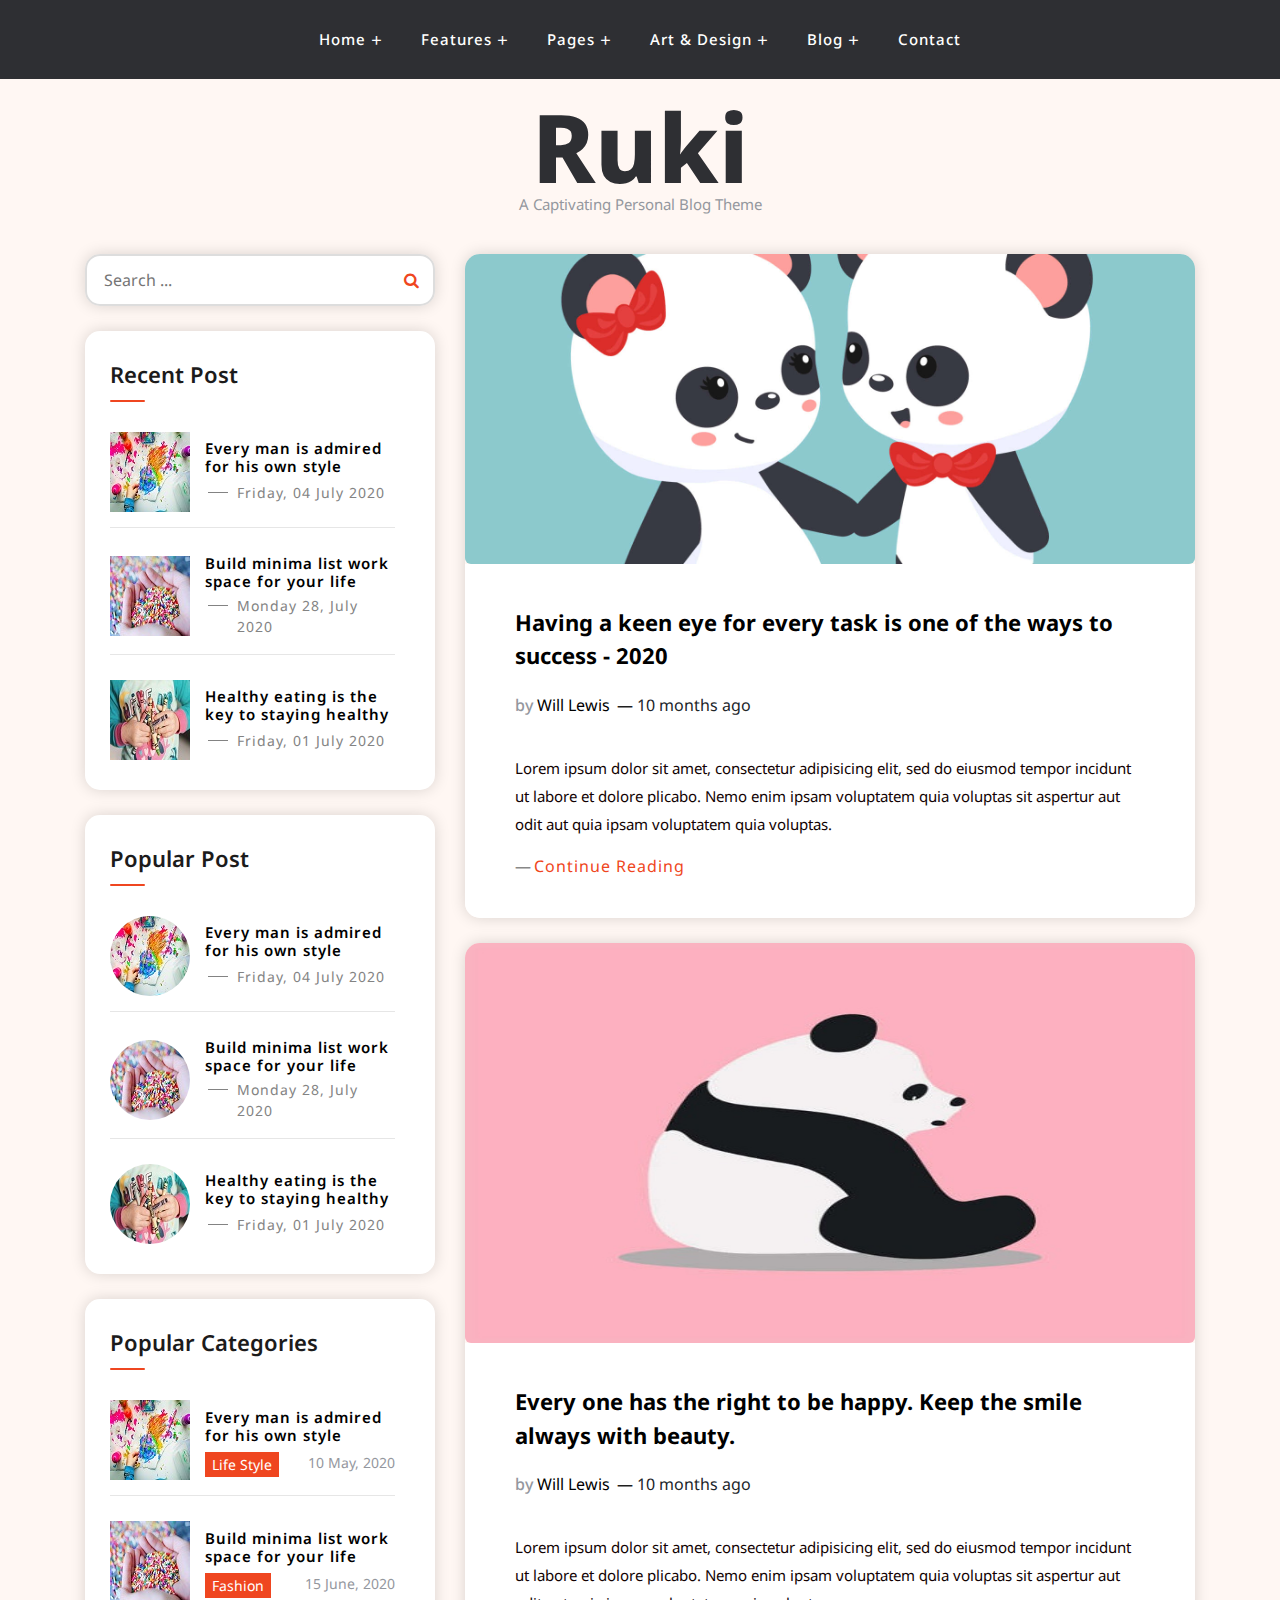
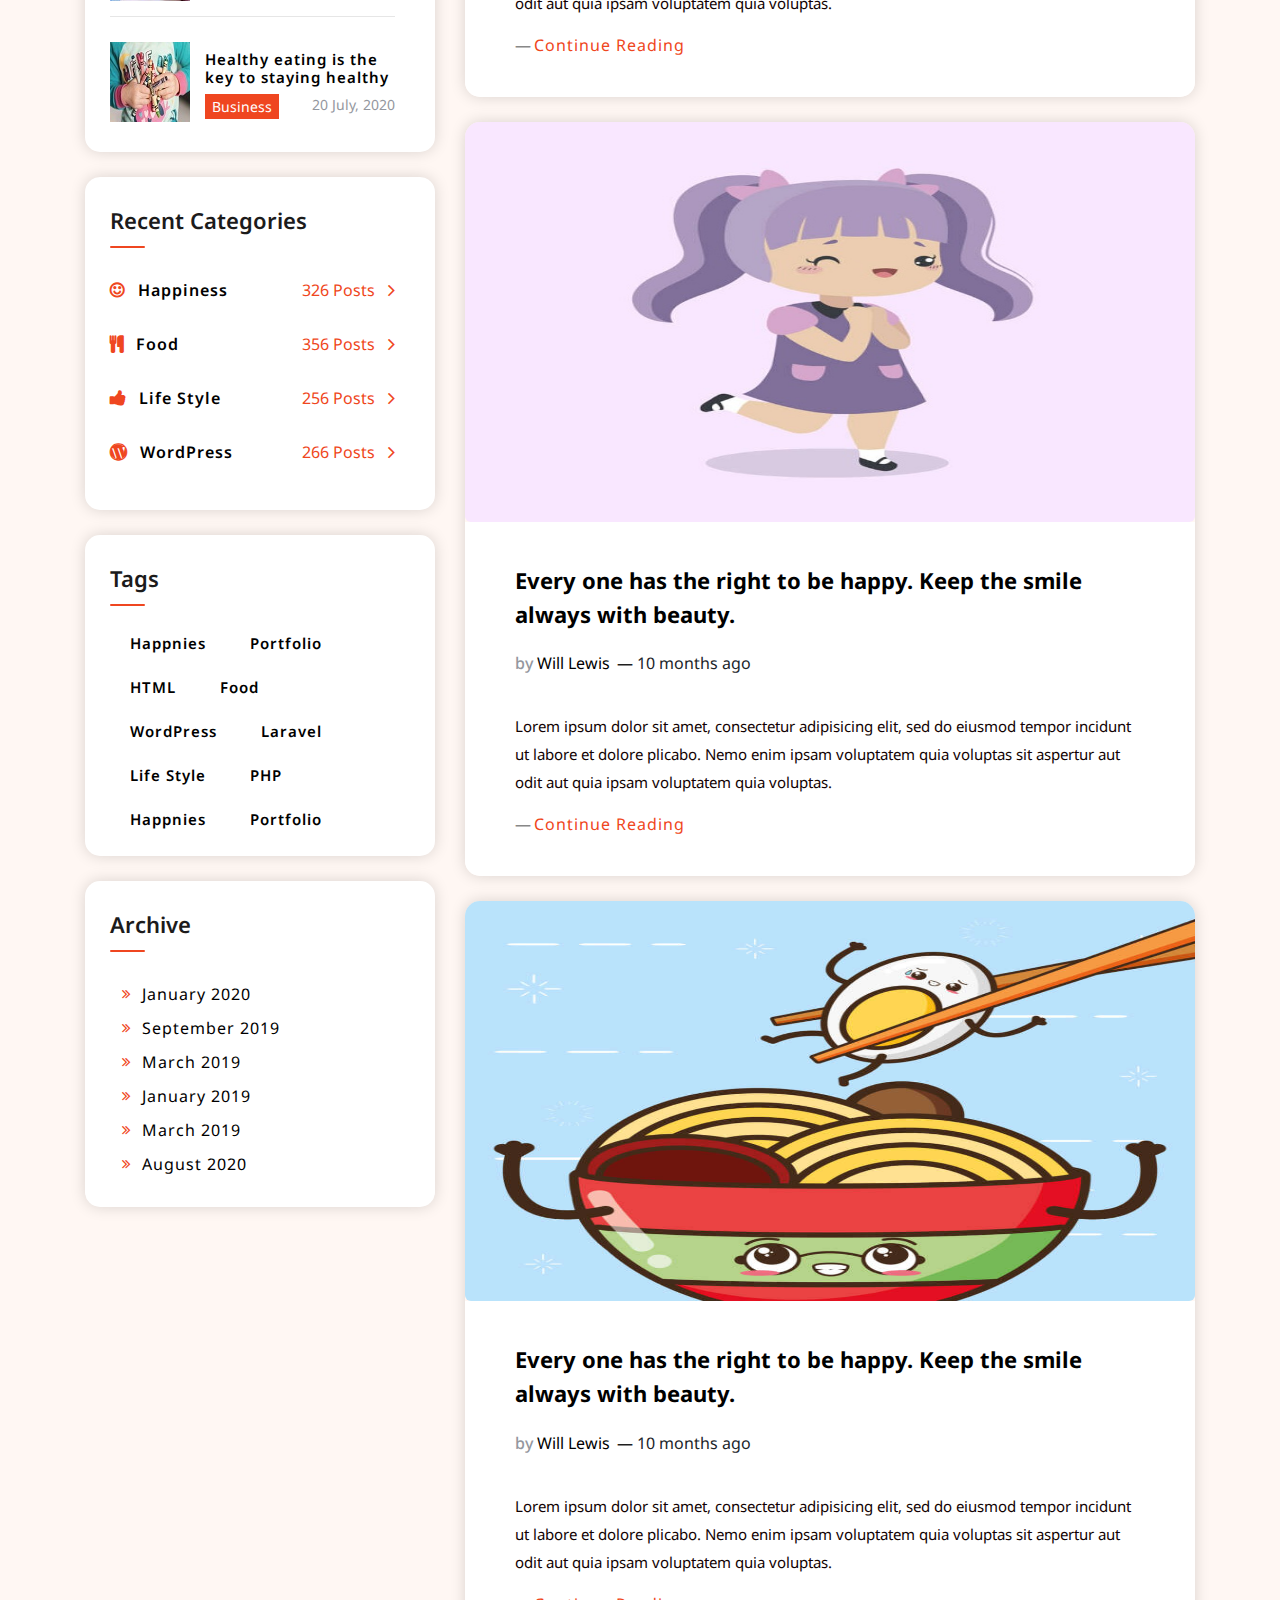
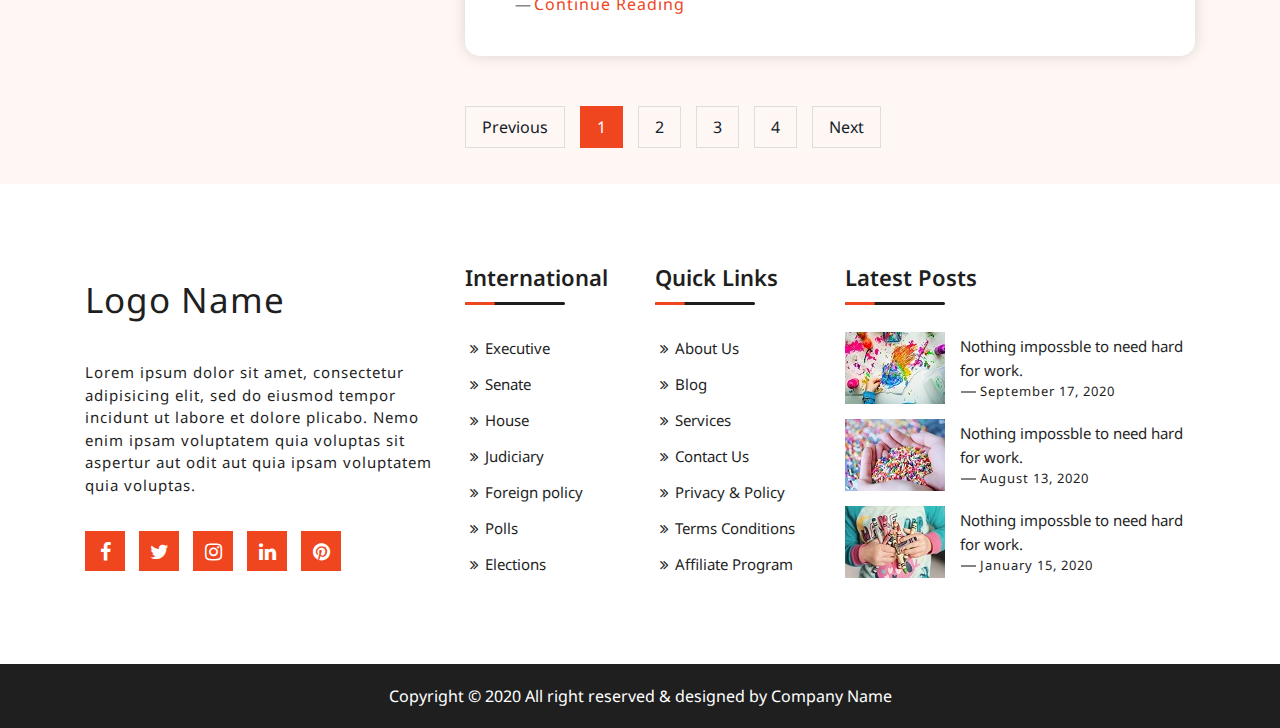
<file: left-sidebar-blog.html>
<!DOCTYPE html>
<html>
<head>
	<title>My Blog Page</title>
	<meta content="" name="descriptison">
  	<meta content="" name="keywords">
    <meta name="viewport" content="width=device-width, initial-scale=1">
    <link rel="stylesheet" type="text/css" href="assets/css/bootstrap.min.css">
    <link rel="stylesheet" type="text/css" href="assets/css/font-awesome.min.css">
    <link rel="stylesheet" type="text/css" href="assets/css/boxicons.min.css">
    <link rel="stylesheet" type="text/css" href="assets/css/magnific-popup.css">
    <link rel="stylesheet" type="text/css" href="assets/css/meanmenu.css">
    <link rel="stylesheet" type="text/css" href="style.css">
    <link rel="stylesheet" type="text/css" href="assets/css/responsive.css">
</head>
<body>

	<header class="wp-main-header">
        
        <!-- Start Navbar Area -->
        <div class="navbar-area">
            <!-- Menu For Mobile Device -->
            <div class="mobile-nav">
            </div>

            <!-- Menu For Desktop Device -->
            <div class="main-nav">
                <div class="container">
                    <nav class="navbar navbar-expand-md navbar-light">
                        <div class="collapse navbar-collapse mean-menu" id="navbarSupportedContent">
                            <ul class="navbar-nav m-auto">
                                <li class="nav-item">
                                    <a href="index.html" class="nav-link">Home <i class='bx bx-plus'></i></a>
                                    <ul class="dropdown-menu fade-down">
                                        <li class="nav-item">
                                            <a href="#" class="nav-link">Homepage 1</a>
                                        </li>
                                        <li class="nav-item">
                                            <a href="#" class="nav-link">Homepage 2</a>
                                        </li>
                                        <li class="nav-item">
                                            <a href="#" class="nav-link">Homepage 3</a>
                                        </li> 
                                    </ul>
                                </li>
                                <li class="nav-item">
                                    <a href="#" class="nav-link"> Features <i class='bx bx-plus'></i></a>
                                    <ul class="dropdown-menu fade-down">
                                        <li class="nav-item">
                                            <a href="#" class="nav-link">Level Style-1</a>
                                        </li>
                                        <li class="nav-item">
                                            <a href="#" class="nav-link">Level Style-2</a>
                                        </li>
                                        <li class="nav-item">
                                            <a href="#" class="nav-link">Level Style-3</a>
                                        </li>
                                        <li class="nav-item">
                                            <a href="#" class="nav-link">Level Style-4</a>
                                        </li>
                                        <li class="nav-item">
                                            <a href="#" class="nav-link">Level Style-5</a>
                                        </li> 
                                    </ul>
                                </li>
                                <li class="nav-item">
                                    <a href="#" class="nav-link"> Pages <i class='bx bx-plus'></i></a>
                                    <ul class="dropdown-menu fade-down">
                                        <li class="nav-item">
                                            <a href="404page.html" class="nav-link">404-page</a>
                                        </li>
                                        <li class="nav-item">
                                            <a href="#" class="nav-link">Level Style-2</a>
                                        </li>
                                        <li class="nav-item">
                                            <a href="#" class="nav-link">Level Style-3 <i class="bx bx-plus submenu-icon"></i></a>
                                            <ul class="dropdown-menu fade-down">
                                                <li class="nav-item">
                                                    <a href="#" class="nav-link"> Sub-level-1 </a>
                                                </li>
                                                <li class="nav-item">
                                                    <a href="#" class="nav-link"> Sub-level-2 </a>
                                                </li>
                                                <li class="nav-item">
                                                    <a href="#" class="nav-link"> Sub-level-3 </a>
                                                </li>
                                                <li class="nav-item">
                                                    <a href="#" class="nav-link"> Sub-level-4 </a>
                                                </li>
                                                <li class="nav-item">
                                                    <a href="#" class="nav-link"> Sub-level-5 </a>
                                                </li>
                                            </ul>
                                        </li>
                                        <li class="nav-item">
                                            <a href="#" class="nav-link">Level Style-4</a>
                                        </li>
                                        <li class="nav-item">
                                            <a href="#" class="nav-link">Level Style-5</a>
                                        </li> 
                                    </ul>
                                </li>

                               <li class="nav-item">
                                    <a href="#" class="nav-link"> Art & Design <i class='bx bx-plus'></i></a>
                                    <ul class="dropdown-menu fade-down">
                                        <li class="nav-item">
                                            <a href="#" class="nav-link">Level Style-1</a>
                                        </li>
                                        <li class="nav-item">
                                            <a href="#" class="nav-link">Level Style-2</a>
                                        </li>
                                        <li class="nav-item">
                                            <a href="#" class="nav-link">Level Style-3</a>
                                        </li>
                                        <li class="nav-item">
                                            <a href="#" class="nav-link">Level Style-4 <i class="bx bx-plus submenu-icon"></i></a>
                                            <ul class="dropdown-menu fade-down">
                                                <li class="nav-item">
                                                    <a href="#" class="nav-link"> Sub-level-1 </a>
                                                </li>
                                                <li class="nav-item">
                                                    <a href="#" class="nav-link"> Sub-level-2 </a>
                                                </li>
                                                <li class="nav-item">
                                                    <a href="#" class="nav-link"> Sub-level-3 </a>
                                                </li>
                                                <li class="nav-item">
                                                    <a href="#" class="nav-link"> Sub-level-4 </a>
                                                </li>
                                                <li class="nav-item">
                                                    <a href="#" class="nav-link"> Sub-level-5 </a>
                                                </li>
                                                <li class="nav-item">
                                                    <a href="#" class="nav-link"> Sub-level-6 </a>
                                                </li>
                                            </ul>
                                        </li>
                                        <li class="nav-item">
                                            <a href="#" class="nav-link">Level Style-5</a>
                                        </li>
                                        <li class="nav-item">
                                            <a href="#" class="nav-link">Level Style-6</a>
                                        </li> 
                                    </ul>
                                </li>

                                <li class="nav-item">
                                    <a href="#" class="nav-link"> Blog <i class='bx bx-plus'></i></a>
                                    <ul class="dropdown-menu fade-down">
                                        <li class="nav-item">
                                            <a href="left-sidebar-blog.html" class="nav-link">Left-Sidebar Blog</a>
                                        </li>
                                        <li class="nav-item">
                                            <a href="right-sidebar-blog.html" class="nav-link">Right-Sidebar Blog</a>
                                        </li>
                                        <li class="nav-item">
                                            <a href="fullwidth-blog.html" class="nav-link">Full Width Blog</a>
                                        </li>
                                    </ul>
                                </li>
                                <li class="nav-item">
                                    <a href="contact.html" class="nav-link">
                                        Contact
                                    </a>
                                </li>
                            </ul>
                        </div>
                    </nav>
                </div>
            </div>
        </div>
        <div class="nav-brand">
            <div class="container">
                <div class="row">
                    <div class="logo-area text-center">
                        <a href="index.html">Ruki</a>
                        <p>A Captivating Personal Blog Theme</p>
                    </div>
                </div>
            </div>
        </div>
    </header>

    <!-- breadcrumb-area start-->
    <!-- <section class="banner-area">
        <div class="container">
            <div class="row">
                <div class="col-12">
                    <ul class="banner-area-link">
                        <li class="sep">
                            <a href="index.html">Home</a>
                        </li>
                        <li class="sep">
                            <a href="index.html">Blog</a>
                        </li>
                        <li>
                            <span class="active">Left Sidebar Blog</span>
                        </li>
                    </ul>
                </div>
            </div>
        </div>
    </section> -->
    <!-- breadcrumb-area ends-->

	<section class="wp-blog-section ptb-20 bg-color">
		<div class="container">
			<div class="row">
                <div class="col-lg-4">
                    <div class="sidebar-search sidebar sidebar-left pt-0">
                        <form class="search-bar">
                            <input type="text" placeholder="Search ...">
                            <span>
                                <button type="submit"><i class="fa fa-search"></i></button> 
                            </span>
                        </form>
                    </div>
                    <div class="sidebar-post sidebar sidebar-left">
                        <div class="sidebar-title">
                            <h3 class="title mb-20">Recent Post</h3>
                        </div>
                        <div class="single-post">
                            <div class="post-image">
                                <a href="#"><img src="assets/images/small/1.jpg" alt="post image"></a>
                            </div>
                            <div class="post-description">
                                <div class="post-title">
                                    <h5><a href="#">Every man is admired for his own style</a></h5>
                                </div>
                                <ul>
                                    <li class="date"> Friday, 04 July 2020</li>
                                </ul>
                            </div>
                        </div>
                        <div class="single-post pt-10">
                            <div class="post-image">
                                <a href="#"><img src="assets/images/small/2.jpg" alt="post image"></a>
                            </div>
                            <div class="post-description">
                                <div class="post-title">
                                    <h5><a href="#">Build minima list work space for your life </a></h5>
                                </div>
                                <ul>
                                    <li class="date"> Monday 28, July 2020</li>
                                </ul>
                            </div>
                        </div>
                        <div class="single-post pt-10">
                            <div class="post-image">
                                <a href="#"><img src="assets/images/small/3.jpg" alt="post image"></a>
                            </div>
                            <div class="post-description">
                                <div class="post-title">
                                    <h5><a href="#">Healthy eating is the key to staying healthy</a></h5>
                                </div>
                                <ul>
                                    <li class="date"> Friday, 01 July 2020</li>
                                </ul>
                            </div>
                        </div>
                    </div>

                     <div class="sidebar-post sidebar sidebar-left">
                        <div class="sidebar-title">
                            <h3 class="title mb-20">Popular Post</h3>
                        </div>
                        <div class="single-post">
                            <div class="post-image circle">
                                <a href="#"><img class="circle" src="assets/images/small/1.jpg" alt="post image"></a>
                            </div>
                            <div class="post-description">
                                <div class="post-title">
                                    <h5><a href="#">Every man is admired for his own style</a></h5>
                                </div>
                                <ul>
                                    <li class="date"> Friday, 04 July 2020</li>
                                </ul>
                            </div>
                        </div>
                        <div class="single-post pt-10">
                            <div class="post-image circle">
                                <a href="#"><img class="circle" src="assets/images/small/2.jpg" alt="post image"></a>
                            </div>
                            <div class="post-description">
                                <div class="post-title">
                                    <h5><a href="#">Build minima list work space for your life </a></h5>
                                </div>
                                <ul>
                                    <li class="date"> Monday 28, July 2020</li>
                                </ul>
                            </div>
                        </div>
                        <div class="single-post pt-10">
                            <div class="post-image ">
                                <a href="#"><img class="circle" src="assets/images/small/3.jpg" alt="post image"></a>
                            </div>
                            <div class="post-description">
                                <div class="post-title">
                                    <h5><a href="#">Healthy eating is the key to staying healthy</a></h5>
                                </div>
                                <ul>
                                    <li class="date"> Friday, 01 July 2020</li>
                                </ul>
                            </div>
                        </div>
                    </div>

                    <div class="sidebar-post sidebar sidebar-left">
                        <div class="sidebar-title">
                            <h3 class="title mb-20">Popular Categories</h3>
                        </div>
                        <div class="single-post">
                            <div class="post-image circle">
                                <a href="#"><img src="assets/images/small/1.jpg" alt="post image"></a>
                            </div>
                            <div class="post-description pt-0">
                                <div class="post-title">
                                    <h5><a href="#" class="pb-2">Every man is admired for his own style</a></h5>
                                </div>
                                <ul>
                                    <li class="category"> Life Style</li>
                                    <li class="dates"> 10 May, 2020</li>
                                </ul>
                            </div>
                        </div>
                        <div class="single-post pt-10">
                            <div class="post-image ">
                                <a href="#"><img src="assets/images/small/2.jpg" alt="post image"></a>
                            </div>
                            <div class="post-description pt-0">
                                <div class="post-title">
                                    <h5><a href="#" class="pb-2">Build minima list work space for your life </a></h5>
                                </div>
                                <ul>
                                    <li class="category"> Fashion</li>
                                    <li class="dates"> 15 June, 2020</li>
                                </ul>
                            </div>
                        </div>
                        <div class="single-post pt-10">
                            <div class="post-image ">
                                <a href="#"><img src="assets/images/small/3.jpg" alt="post image"></a>
                            </div>
                            <div class="post-description pt-0">
                                <div class="post-title">
                                    <h5><a href="#" class="pb-2">Healthy eating is the key to staying healthy</a></h5>
                                </div>
                                <ul>
                                    <li class="category"> Business</li>
                                    <li class="dates"> 20 July, 2020</li>
                                </ul>
                            </div>
                        </div>
                    </div>

                    <div class="sidebar-post sidebar sidebar-left">
                        <div class="sidebar-title">
                            <h3 class="title mb-20">Recent Categories</h3>
                        </div>
                        <div class="categories-list">
                            <ul>
                                <li class="categories-name"><i class="fa fa-smile-o"></i><a href="#"> Happiness</a> <span>326 Posts</span></li>
                                <li class="categories-name"><i class="fa fa-cutlery"></i><a href="#"> Food</a> <span>356 Posts</span></li>
                                <li class="categories-name"><i class="fa fa-thumbs-up"></i><a href="#"> Life Style</a> <span>256 Posts</span></li>
                                <li class="categories-name"><i class="fa fa-wordpress"></i><a href="#"> WordPress</a> <span>266 Posts</span></li>
                            </ul>
                        </div>
                    </div>

                    <div class="sidebar-post sidebar sidebar-left">
                        <div class="sidebar-title">
                            <h3 class="title mb-20">Tags</h3>
                        </div>
                        <div class="tag-list">
                            <a href="#" class="tag-item">Happnies</a>
                            <a href="#" class="tag-item">Portfolio</a>
                            <a href="#" class="tag-item">HTML</a>
                            <a href="#" class="tag-item">Food</a>
                            <a href="#" class="tag-item">WordPress</a>
                            <a href="#" class="tag-item">Laravel</a>
                            <a href="#" class="tag-item">Life Style</a>
                            <a href="#" class="tag-item">PHP</a>
                            <a href="#" class="tag-item">Happnies</a>
                            <a href="#" class="tag-item">Portfolio</a>
                        </div>
                    </div>

                    <div class="sidebar-categories sidebar sidebar-left">
                        <div class="sidebar-title">
                           <h3 class="title">Archive</h3>
                        </div>
                        <ul>                                    
                            <li><a href="#">January 2020</a></li> 
                            <li><a href="#">September 2019</a></li> 
                            <li><a href="#">March 2019</a></li> 
                            <li><a href="#">January 2019</a></li>
                            <li><a href="#">March 2019</a></li>
                            <li><a href="#">August 2020</a></li>
                        </ul>
                    </div>
                </div>
				<div class="col-lg-8">
					<div class="blog-wrap">
                        <div class="image-part ">
                            <img src="assets/images/blog-img/01.jpg" alt="blog">
                        </div>
                        
                       	<div class="content-part content">
                            <h3 class="title mb-20"><a href="blog-details.html">Having a keen eye for every task is one of the ways to success - 2020</a></h3>
                            <div class="post-sub-link mb-25">
                                <ul>
                                    <li class="post-auther-detail">
                                        <span class="post-text">Posted by</span><i>by</i> <a href="#">Will Lewis</a>
                                    </li>
                                    <li class="post-date">
                                        <time>                
                                                10 months ago
                                        </time>
                                    </li>
                                    
                                </ul>
                            </div>
                            <p class="descriptison">Lorem ipsum dolor sit amet, consectetur adipisicing elit, sed do eiusmod tempor incidunt ut labore et dolore plicabo. Nemo enim ipsam voluptatem quia voluptas sit aspertur aut odit aut quia ipsam voluptatem quia voluptas.</p>
                            <a class="read-more" href="blog-details.html">Continue Reading</a>
                        </div>
                    </div>
                    <div class="blog-wrap mt-25">
                        <div class="image-part ">
                            <img src="assets/images/blog-img/3.jpg" alt="blog">
                        </div>
                       	<div class="content-part content">
                            <h3 class="title mb-20">
                                <a href="blog-details.html">Every one has the right to be happy. Keep the smile always with beauty.</a>
                            </h3>
                            <div class="post-sub-link mb-25">
                                <ul>
                                    <li class="post-auther-detail">
                                        <span class="post-text">Posted by</span><i>by</i> <a href="#">Will Lewis</a>
                                    </li>
                                    <li class="post-date">
                                        <time>                
                                                10 months ago
                                        </time>
                                    </li>
                                    
                                </ul>
                            </div>
                            <p class="descriptison">Lorem ipsum dolor sit amet, consectetur adipisicing elit, sed do eiusmod tempor incidunt ut labore et dolore plicabo. Nemo enim ipsam voluptatem quia voluptas sit aspertur aut odit aut quia ipsam voluptatem quia voluptas.</p>
                            <a class="read-more" href="blog-details.html">Continue Reading</a>
                        </div>
                    </div>
                    <div class="blog-wrap mt-25">
                        <div class="image-part ">
                            <img src="assets/images/blog-img/5.jpg" alt="blog">
                        </div>
                       	<div class="content-part content">
                            <h3 class="title mb-20">
                                <a href="blog-details.html">Every one has the right to be happy. Keep the smile always with beauty.</a>
                            </h3>
                            <div class="post-sub-link mb-25">
                                <ul>
                                    <li class="post-auther-detail">
                                        <span class="post-text">Posted by</span><i>by</i> <a href="#">Will Lewis</a>
                                    </li>
                                    <li class="post-date">
                                        <time>                
                                                10 months ago
                                        </time>
                                    </li>
                                    
                                </ul>
                            </div>
                            <p class="descriptison">Lorem ipsum dolor sit amet, consectetur adipisicing elit, sed do eiusmod tempor incidunt ut labore et dolore plicabo. Nemo enim ipsam voluptatem quia voluptas sit aspertur aut odit aut quia ipsam voluptatem quia voluptas.
                            </p>
                            <a class="read-more" href="blog-details.html">Continue Reading</a>
                        </div>
                    </div>
                    <div class="blog-wrap mt-25">
                        <div class="image-part ">
                            <img src="assets/images/blog-img/7.jpg" alt="blog">
                        </div>
                        <div class="content-part content">
                            <h3 class="title mb-20">
                                <a href="blog-details.html">Every one has the right to be happy. Keep the smile always with beauty.</a>
                            </h3>
                            <div class="post-sub-link mb-25">
                                <ul>
                                    <li class="post-auther-detail">
                                        <span class="post-text">Posted by</span><i>by</i> <a href="#">Will Lewis</a>
                                    </li>
                                    <li class="post-date">
                                        <time>                
                                                10 months ago
                                        </time>
                                    </li>
                                    
                                </ul>
                            </div>
                            <p class="descriptison">Lorem ipsum dolor sit amet, consectetur adipisicing elit, sed do eiusmod tempor incidunt ut labore et dolore plicabo. Nemo enim ipsam voluptatem quia voluptas sit aspertur aut odit aut quia ipsam voluptatem quia voluptas.
                            </p>
                            <a class="read-more" href="blog-details.html">Continue Reading</a>
                        </div>
                    </div>
                    <div class="pagination">
                        <nav class="Page navigation">
                            <ul class="page-numbers">
                                <li><a href="#" class="page-numbers">Previous</a></li>
                                <li><a href="#" class="page-numbers active">1</a></li>
                                <li><a href="#" class="page-numbers">2</a></li>
                                <li><a href="#" class="page-numbers">3</a></li>
                                <li><a href="#" class="page-numbers">4</a></li>
                                <li><a href="#" class="page-numbers">Next</a></li>
                            </ul>
                        </nav>
                    </div>
				</div>
			</div>
		</div>
	</section>

    <footer class="footer-section">
        <div class="container">
            <div class="footer-top">
                <div class="row">
                    <div class="col-lg-4 col-md-4 col-sm-6">
                        <div class="footer-logo-title">
                            <a href="index.html">Logo Name</a>
                        </div>
                        <div class="about-content">
                            <p>Lorem ipsum dolor sit amet, consectetur adipisicing elit, sed do eiusmod tempor incidunt ut labore et dolore plicabo. Nemo enim ipsam voluptatem quia voluptas sit aspertur aut odit aut quia ipsam voluptatem quia voluptas.</p>
                        </div>
                        <div class="widget social_link">
                            <ul>
                                <li><a href="#"><i class="fa fa-facebook"></i></a></li>
                                <li><a href="#"><i class="fa fa-twitter"></i></a></li>
                                <li><a href="#"><i class="fa fa-instagram"></i></a></li>
                                <li><a href="#"><i class="fa fa-linkedin"></i></a></li>
                                <li><a href="#"><i class="fa fa-pinterest"></i></a></li>
                            </ul>
                        </div>
                    </div>
                    
                    <div class="col-lg-2 col-md-4 col-sm-6">
                        <h5 class="widget-title">International</h5>
                        <div class="widget widget_link">
                            <ul class="links">
                                <li><a href="#">Executive</a></li>
                                <li><a href="#">Senate</a></li>
                                <li><a href="#">House</a></li>
                                <li><a href="#">Judiciary</a></li>
                                <li><a href="#">Foreign policy</a></li>
                                <li><a href="#">Polls</a></li>
                                <li><a href="#">Elections</a></li>
                            </ul>
                        </div>
                    </div>

                     <div class="col-lg-2 col-md-4 col-sm-6">
                        <h5 class="widget-title">Quick Links</h5>
                        <div class="widget widget_link">
                            <ul class="links">
                                <li><a href="#">About Us</a></li>
                                <li><a href="#">Blog</a></li>
                                <li><a href="#">Services</a></li>
                                <li><a href="#">Contact Us</a></li>
                                <li><a href="#">Privacy & Policy</a></li>
                                <li><a href="#">Terms Conditions</a></li>
                                <li><a href="#">Affiliate Program</a></li>
                            </ul>
                        </div>
                    </div>
                    
                    <div class="col-lg-4 col-md-6 col-sm-8">
                        <div class="widget widget-post">
                            <h5 class="widget-title">Latest Posts</h5>
                            <div class="media blog-post">
                                <div class="post-img">
                                    <img src="assets/images/small/post/1.jpg" alt="img">
                                </div>
                                <div class="media-body">
                                    <h6><a href="#">Nothing impossble to need hard for work.</a></h6>
                                    <div class="date">
                                        September 17, 2020
                                    </div>
                                </div>
                            </div>
                            <div class="media blog-post">
                                <div class="post-img">
                                    <img src="assets/images/small/post/2.jpg" alt="img">
                                </div>
                                <div class="media-body">
                                    <h6><a href="#">Nothing impossble to need hard for work.</a></h6>
                                    <div class="date">
                                        August 13, 2020
                                    </div>
                                </div>
                            </div>
                            <div class="media blog-post">
                                <div class="post-img">
                                    <img src="assets/images/small/post/3.jpg" alt="img">
                                </div>
                                <div class="media-body">
                                    <h6><a href="#">Nothing impossble to need hard for work.</a></h6>
                                    <div class="date">
                                        January 15, 2020
                                    </div>
                                </div>
                            </div>
                        </div>
                    </div>
                </div>
            </div>
        </div>
        
        <div class="copyright-footer">
            <div class="container">
                <div class="row justify-content-center">
                    <div class="col-lg-6 text-lg-center align-self-center">
                        <p>Copyright © 2020 All right reserved & designed by Company Name</p>
                    </div>
                </div>
            </div>
        </div>
    </footer>

    <button onclick="topFunction()" id="myBtn" title="Go to top">
        <i class="fa fa-angle-up"></i>
   </button>

	<script src="assets/js/jquery.min.js"></script>
    <script src="assets/js/popper.min.js"></script>
    <script src="assets/js/bootstrap.min.js"></script>
    <script src="assets/js/jssocials.min.js"></script>
    <script src="assets/js/jquery.magnific-popup.min.js"></script>
    <script src="assets/js/meanmenu.js"></script>
    <script src="main.js"></script>
</body>
</html>
</file>
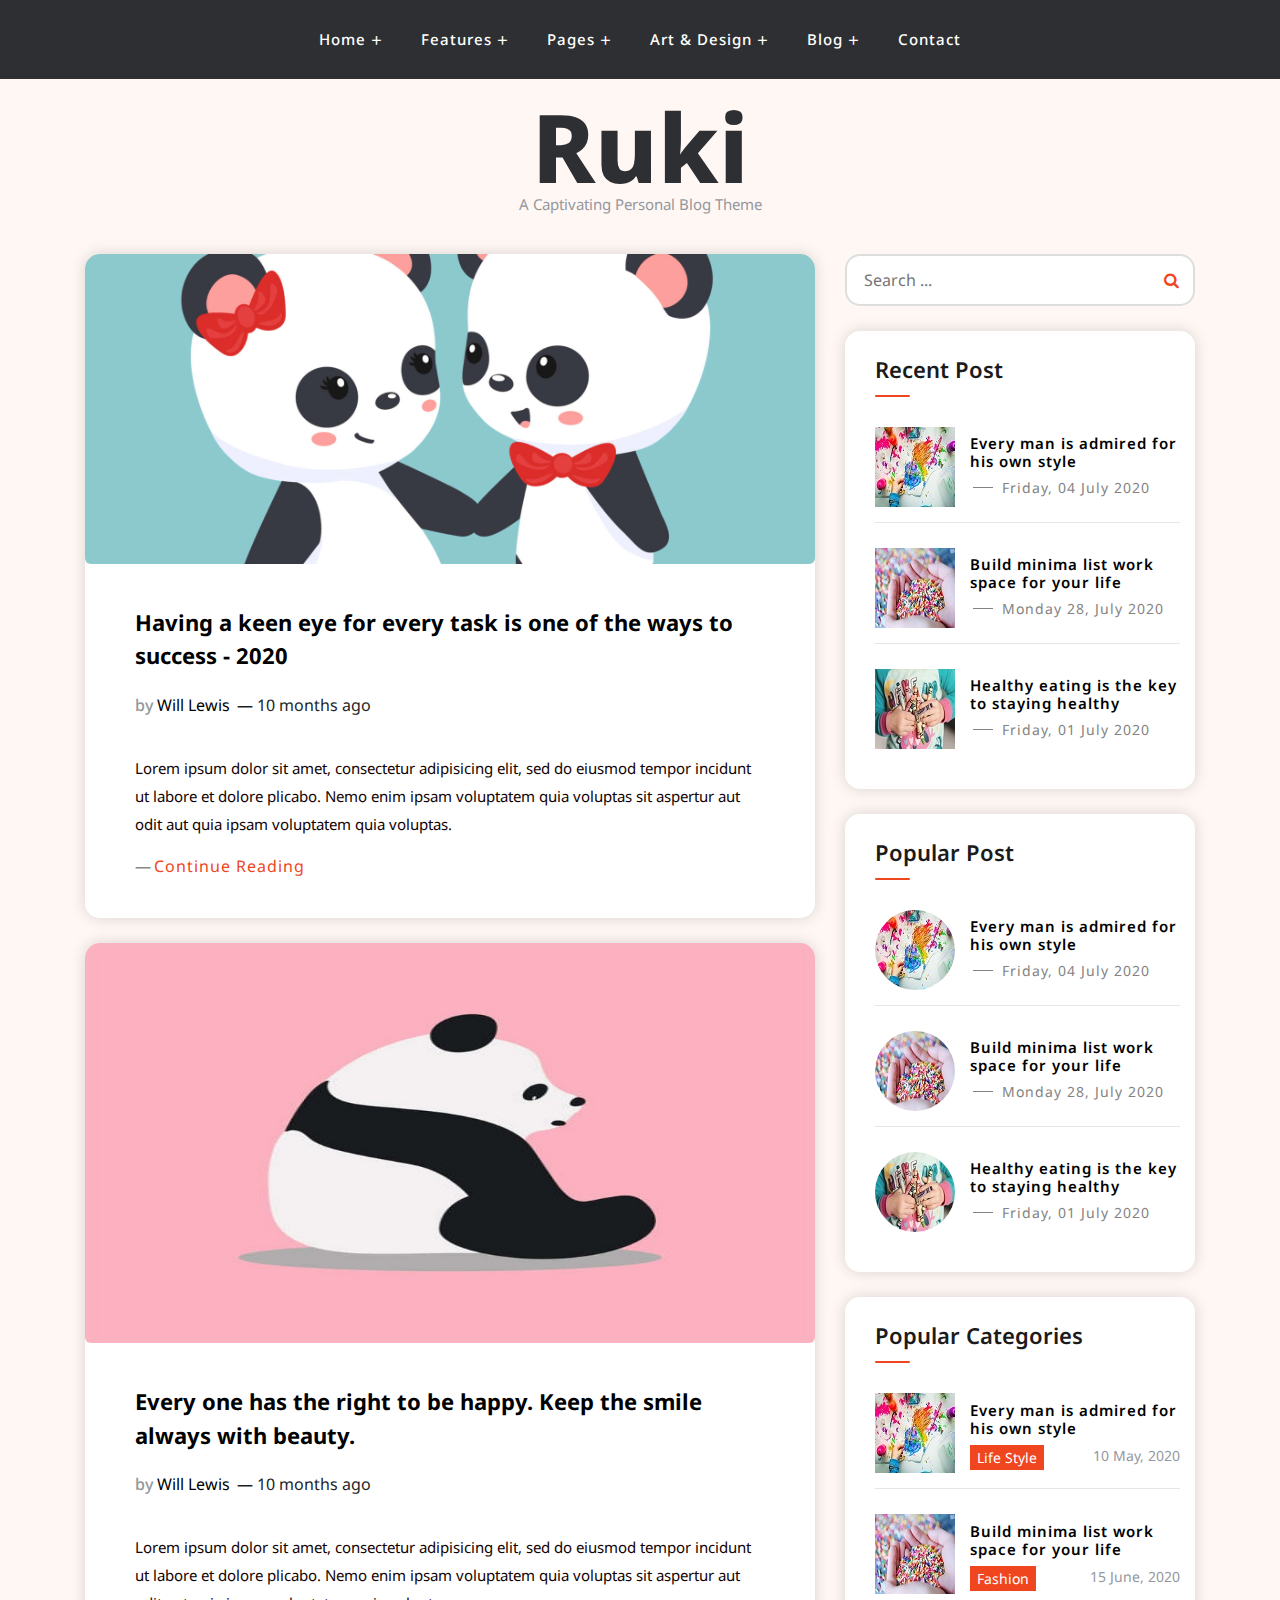
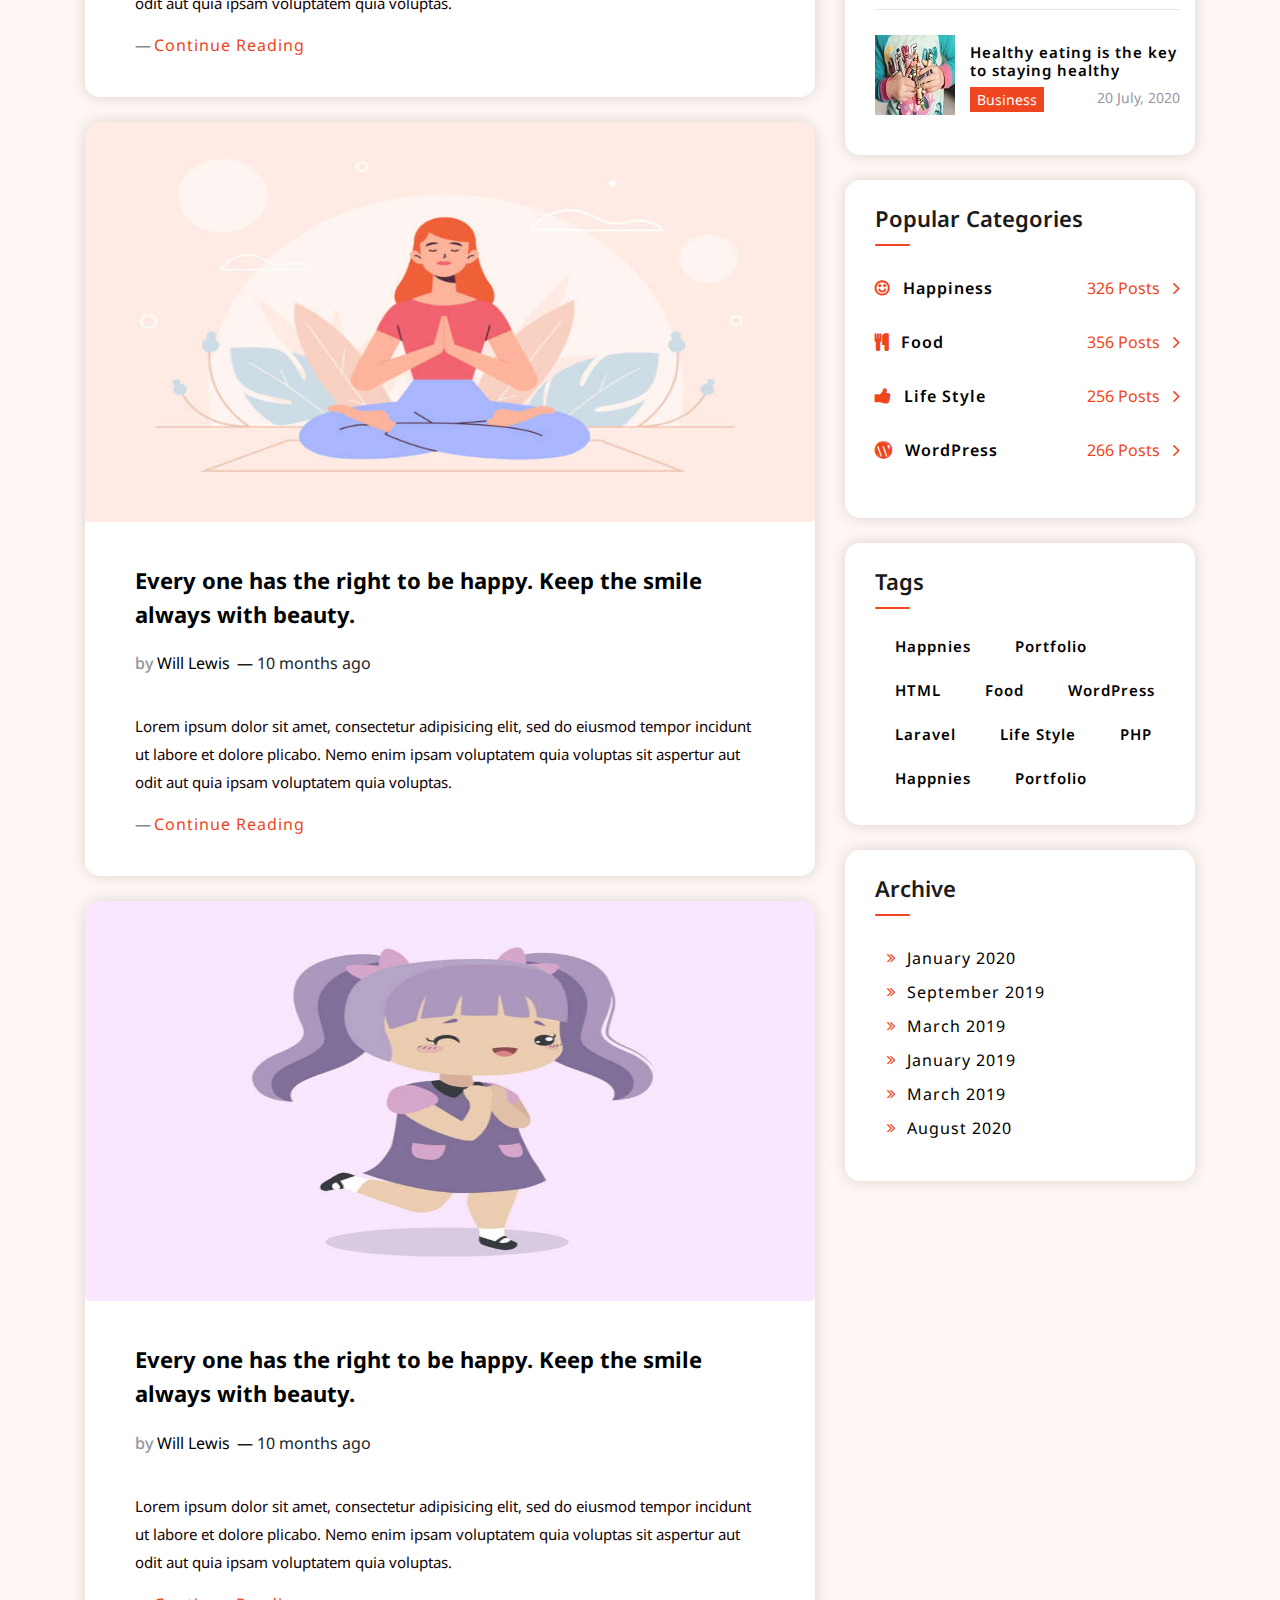
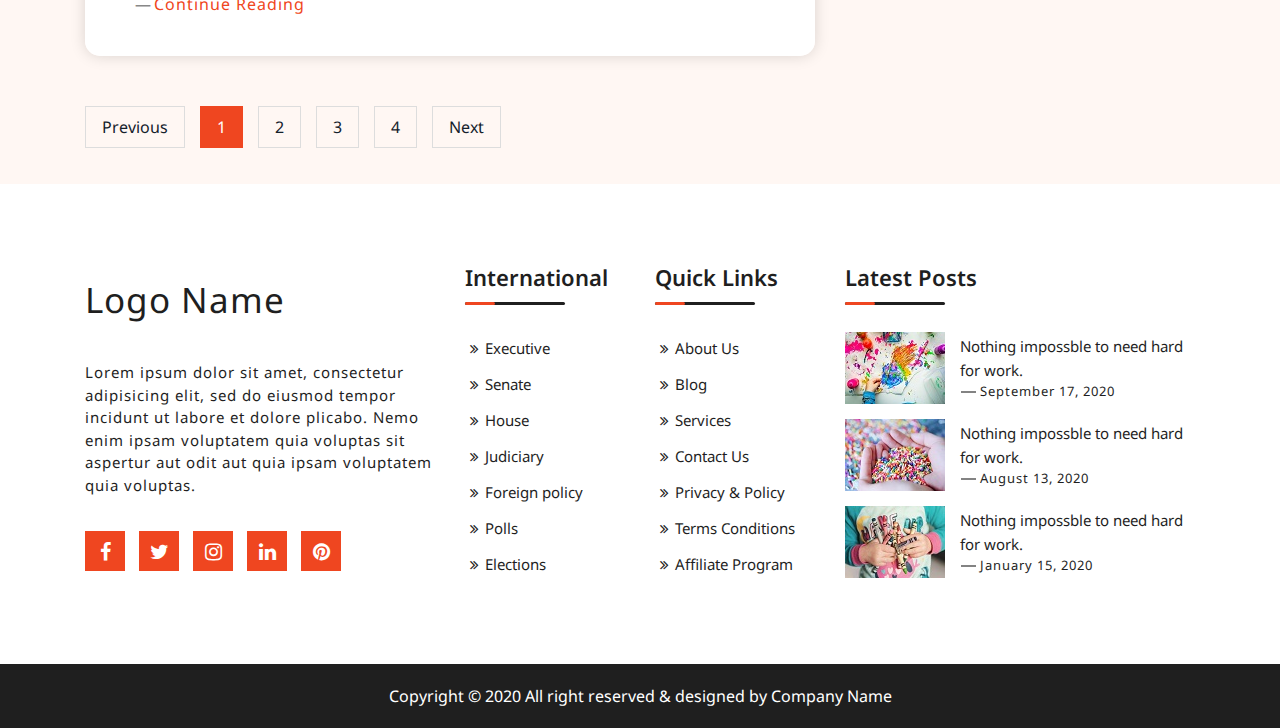
<file: right-sidebar-blog.html>
<!DOCTYPE html>
<html>
<head>
	<title>My Blog Page</title>
	<meta content="" name="descriptison">
  	<meta content="" name="keywords">
    <meta name="viewport" content="width=device-width, initial-scale=1">
    <link rel="stylesheet" type="text/css" href="assets/css/bootstrap.min.css">
    <link rel="stylesheet" type="text/css" href="assets/css/font-awesome.min.css">
    <link rel="stylesheet" type="text/css" href="assets/css/boxicons.min.css">
    <link rel="stylesheet" type="text/css" href="assets/css/magnific-popup.css">
    <link rel="stylesheet" type="text/css" href="assets/css/meanmenu.css">
    <link rel="stylesheet" type="text/css" href="style.css">
    <link rel="stylesheet" type="text/css" href="assets/css/responsive.css">
</head>
<body>

	<header class="wp-main-header">
        
        <!-- Start Navbar Area -->
        <div class="navbar-area">
            <!-- Menu For Mobile Device -->
            <div class="mobile-nav">
            </div>

            <!-- Menu For Desktop Device -->
            <div class="main-nav">
                <div class="container">
                    <nav class="navbar navbar-expand-md navbar-light">
                        <div class="collapse navbar-collapse mean-menu" id="navbarSupportedContent">
                            <ul class="navbar-nav m-auto">
                                <li class="nav-item">
                                    <a href="index.html" class="nav-link">Home <i class='bx bx-plus'></i></a>
                                    <ul class="dropdown-menu fade-down">
                                        <li class="nav-item">
                                            <a href="#" class="nav-link">Homepage 1</a>
                                        </li>
                                        <li class="nav-item">
                                            <a href="#" class="nav-link">Homepage 2</a>
                                        </li>
                                        <li class="nav-item">
                                            <a href="#" class="nav-link">Homepage 3</a>
                                        </li> 
                                    </ul>
                                </li>
                                <li class="nav-item">
                                    <a href="#" class="nav-link"> Features <i class='bx bx-plus'></i></a>
                                    <ul class="dropdown-menu fade-down">
                                        <li class="nav-item">
                                            <a href="#" class="nav-link">Level Style-1</a>
                                        </li>
                                        <li class="nav-item">
                                            <a href="#" class="nav-link">Level Style-2</a>
                                        </li>
                                        <li class="nav-item">
                                            <a href="#" class="nav-link">Level Style-3</a>
                                        </li>
                                        <li class="nav-item">
                                            <a href="#" class="nav-link">Level Style-4</a>
                                        </li>
                                        <li class="nav-item">
                                            <a href="#" class="nav-link">Level Style-5</a>
                                        </li> 
                                    </ul>
                                </li>
                                <li class="nav-item">
                                    <a href="#" class="nav-link"> Pages <i class='bx bx-plus'></i></a>
                                    <ul class="dropdown-menu fade-down">
                                        <li class="nav-item">
                                            <a href="404page.html" class="nav-link">404-page</a>
                                        </li>
                                        <li class="nav-item">
                                            <a href="#" class="nav-link">Level Style-2</a>
                                        </li>
                                        <li class="nav-item">
                                            <a href="#" class="nav-link">Level Style-3 <i class="bx bx-plus submenu-icon"></i></a>
                                            <ul class="dropdown-menu fade-down">
                                                <li class="nav-item">
                                                    <a href="#" class="nav-link"> Sub-level-1 </a>
                                                </li>
                                                <li class="nav-item">
                                                    <a href="#" class="nav-link"> Sub-level-2 </a>
                                                </li>
                                                <li class="nav-item">
                                                    <a href="#" class="nav-link"> Sub-level-3 </a>
                                                </li>
                                                <li class="nav-item">
                                                    <a href="#" class="nav-link"> Sub-level-4 </a>
                                                </li>
                                                <li class="nav-item">
                                                    <a href="#" class="nav-link"> Sub-level-5 </a>
                                                </li>
                                            </ul>
                                        </li>
                                        <li class="nav-item">
                                            <a href="#" class="nav-link">Level Style-4</a>
                                        </li>
                                        <li class="nav-item">
                                            <a href="#" class="nav-link">Level Style-5</a>
                                        </li> 
                                    </ul>
                                </li>

                               <li class="nav-item">
                                    <a href="#" class="nav-link"> Art & Design <i class='bx bx-plus'></i></a>
                                    <ul class="dropdown-menu fade-down">
                                        <li class="nav-item">
                                            <a href="#" class="nav-link">Level Style-1</a>
                                        </li>
                                        <li class="nav-item">
                                            <a href="#" class="nav-link">Level Style-2</a>
                                        </li>
                                        <li class="nav-item">
                                            <a href="#" class="nav-link">Level Style-3</a>
                                        </li>
                                        <li class="nav-item">
                                            <a href="#" class="nav-link">Level Style-4 <i class="bx bx-plus submenu-icon"></i></a>
                                            <ul class="dropdown-menu fade-down">
                                                <li class="nav-item">
                                                    <a href="#" class="nav-link"> Sub-level-1 </a>
                                                </li>
                                                <li class="nav-item">
                                                    <a href="#" class="nav-link"> Sub-level-2 </a>
                                                </li>
                                                <li class="nav-item">
                                                    <a href="#" class="nav-link"> Sub-level-3 </a>
                                                </li>
                                                <li class="nav-item">
                                                    <a href="#" class="nav-link"> Sub-level-4 </a>
                                                </li>
                                                <li class="nav-item">
                                                    <a href="#" class="nav-link"> Sub-level-5 </a>
                                                </li>
                                                <li class="nav-item">
                                                    <a href="#" class="nav-link"> Sub-level-6 </a>
                                                </li>
                                            </ul>
                                        </li>
                                        <li class="nav-item">
                                            <a href="#" class="nav-link">Level Style-5</a>
                                        </li>
                                        <li class="nav-item">
                                            <a href="#" class="nav-link">Level Style-6</a>
                                        </li> 
                                    </ul>
                                </li>

                                <li class="nav-item">
                                    <a href="#" class="nav-link"> Blog <i class='bx bx-plus'></i></a>
                                    <ul class="dropdown-menu fade-down">
                                        <li class="nav-item">
                                            <a href="left-sidebar-blog.html" class="nav-link">Left-Sidebar Blog</a>
                                        </li>
                                        <li class="nav-item">
                                            <a href="right-sidebar-blog.html" class="nav-link">Right-Sidebar Blog</a>
                                        </li>
                                        <li class="nav-item">
                                            <a href="fullwidth-blog.html" class="nav-link">Full Width Blog</a>
                                        </li>
                                    </ul>
                                </li>
                                <li class="nav-item">
                                    <a href="contact.html" class="nav-link">
                                        Contact
                                    </a>
                                </li>
                            </ul>
                        </div>
                    </nav>
                </div>
            </div>
        </div>
        <div class="nav-brand">
            <div class="container">
                <div class="row">
                    <div class="logo-area text-center">
                        <a href="index.html">Ruki</a>
                        <p>A Captivating Personal Blog Theme</p>
                    </div>
                </div>
            </div>
        </div>
    </header>

    <!-- breadcrumb-area start-->
    <!-- <section class="banner-area">
        <div class="container">
            <div class="row">
                <div class="col-12">
                    <ul class="banner-area-link">
                        <li class="sep">
                            <a href="index.html">Home</a>
                        </li>
                        <li class="sep">
                            <a href="#">Blog</a>
                        </li>
                        <li>
                            <span class="active">Right Sidebar Blog</span>
                        </li>
                    </ul>
                </div>
            </div>
        </div>
    </section> -->
    <!-- breadcrumb-area ends-->

	<section class="wp-blog-section ptb-20 bg-color">
		<div class="container">
			<div class="row">
				<div class="col-lg-8">
					<div class="blog-wrap">
                        <div class="image-part ">
                            <img src="assets/images/blog-img/01.jpg" alt="blog">
                        </div>
                        
                       	<div class="content-part content">
                            <h3 class="title mb-20"><a href="blog-details.html">Having a keen eye for every task is one of the ways to success - 2020</a></h3>
                            <div class="post-sub-link mb-25">
                                <ul>
                                    <li class="post-auther-detail">
                                        <span class="post-text">Posted by</span><i>by</i> <a href="#">Will Lewis</a>
                                    </li>
                                    <li class="post-date">
                                        <time>                
                                                10 months ago
                                        </time>
                                    </li>
                                    
                                </ul>
                            </div>
                            <p class="descriptison">Lorem ipsum dolor sit amet, consectetur adipisicing elit, sed do eiusmod tempor incidunt ut labore et dolore plicabo. Nemo enim ipsam voluptatem quia voluptas sit aspertur aut odit aut quia ipsam voluptatem quia voluptas.</p>
                            <a class="read-more" href="blog-details.html">Continue Reading</a>
                        </div>
                    </div>
                    <div class="blog-wrap mt-25">
                        <div class="image-part ">
                            <img src="assets/images/blog-img/3.jpg" alt="blog">
                        </div>
                       	<div class="content-part content">
                            <h3 class="title mb-20">
                                <a href="blog-details.html">Every one has the right to be happy. Keep the smile always with beauty.</a>
                            </h3>
                            <div class="post-sub-link mb-25">
                                <ul>
                                    <li class="post-auther-detail">
                                        <span class="post-text">Posted by</span><i>by</i> <a href="#">Will Lewis</a>
                                    </li>
                                    <li class="post-date">
                                        <time>                
                                                10 months ago
                                        </time>
                                    </li>
                                    
                                </ul>
                            </div>
                            <p class="descriptison">Lorem ipsum dolor sit amet, consectetur adipisicing elit, sed do eiusmod tempor incidunt ut labore et dolore plicabo. Nemo enim ipsam voluptatem quia voluptas sit aspertur aut odit aut quia ipsam voluptatem quia voluptas.</p>
                            <a class="read-more" href="blog-details.html">Continue Reading</a>
                        </div>
                    </div>
                    <div class="blog-wrap mt-25">
                        <div class="image-part ">
                            <img src="assets/images/blog-img/4.jpg" alt="blog">
                        </div>
                       	<div class="content-part content">
                            <h3 class="title mb-20">
                                <a href="blog-details.html">Every one has the right to be happy. Keep the smile always with beauty.</a>
                            </h3>
                            <div class="post-sub-link mb-25">
                                <ul>
                                    <li class="post-auther-detail">
                                        <span class="post-text">Posted by</span><i>by</i> <a href="#">Will Lewis</a>
                                    </li>
                                    <li class="post-date">
                                        <time>                
                                                10 months ago
                                        </time>
                                    </li>
                                    
                                </ul>
                            </div>
                            <p class="descriptison">Lorem ipsum dolor sit amet, consectetur adipisicing elit, sed do eiusmod tempor incidunt ut labore et dolore plicabo. Nemo enim ipsam voluptatem quia voluptas sit aspertur aut odit aut quia ipsam voluptatem quia voluptas.
                            </p>
                            <a class="read-more" href="blog-details.html">Continue Reading</a>
                        </div>
                    </div>
                    <div class="blog-wrap mt-25">
                        <div class="image-part ">
                            <img src="assets/images/blog-img/5.jpg" alt="blog">
                        </div>
                        <div class="content-part content">
                            <h3 class="title mb-20">
                                <a href="blog-details.html">Every one has the right to be happy. Keep the smile always with beauty.</a>
                            </h3>
                            <div class="post-sub-link mb-25">
                                <ul>
                                    <li class="post-auther-detail">
                                        <span class="post-text">Posted by</span><i>by</i> <a href="#">Will Lewis</a>
                                    </li>
                                    <li class="post-date">
                                        <time>                
                                                10 months ago
                                        </time>
                                    </li>
                                    
                                </ul>
                            </div>
                            <p class="descriptison">Lorem ipsum dolor sit amet, consectetur adipisicing elit, sed do eiusmod tempor incidunt ut labore et dolore plicabo. Nemo enim ipsam voluptatem quia voluptas sit aspertur aut odit aut quia ipsam voluptatem quia voluptas.
                            </p>
                            <a class="read-more" href="blog-details.html">Continue Reading</a>
                        </div>
                    </div>
                    <div class="pagination">
                        <nav class="Page navigation">
                            <ul class="page-numbers">
                                <li><a href="#" class="page-numbers">Previous</a></li>
                                <li><a href="#" class="page-numbers active">1</a></li>
                                <li><a href="#" class="page-numbers">2</a></li>
                                <li><a href="#" class="page-numbers">3</a></li>
                                <li><a href="#" class="page-numbers">4</a></li>
                                <li><a href="#" class="page-numbers">Next</a></li>
                            </ul>
                        </nav>
                    </div>
				</div>
				<div class="col-lg-4">
                    <div class="sidebar-search sidebar pt-0">
                        <form class="search-bar">
                            <input type="text" placeholder="Search ...">
                            <span>
                                <button type="submit"><i class="fa fa-search"></i></button> 
                            </span>
                        </form>
                    </div>
					<div class="sidebar-post sidebar box-shadow br-15">
                        <div class="sidebar-title">
                            <h3 class="title mb-20">Recent Post</h3>
                        </div>
                       	<div class="single-post">
                            <div class="post-image">
                                <a href="#"><img src="assets/images/small/1.jpg" alt="post image"></a>
                            </div>
                            <div class="post-description">
                                <div class="post-title">
                                    <h5><a href="#">Every man is admired for his own style</a></h5>
                                </div>
                                <ul>
                                  	<li class="date"> Friday, 04 July 2020</li>
                                </ul>
                            </div>
                        </div>
                        <div class="single-post pt-10">
                            <div class="post-image">
                                <a href="#"><img src="assets/images/small/2.jpg" alt="post image"></a>
                            </div>
                            <div class="post-description">
                                <div class="post-title">
                                    <h5><a href="#">Build minima list work space for your life </a></h5>
                                </div>
                                <ul>
                                    <li class="date"> Monday 28, July 2020</li>
                                </ul>
                            </div>
                        </div>
                        <div class="single-post pt-10">
                            <div class="post-image">
                                <a href="#"><img src="assets/images/small/3.jpg" alt="post image"></a>
                            </div>
                            <div class="post-description">
                                <div class="post-title">
                                    <h5><a href="#">Healthy eating is the key to staying healthy</a></h5>
                                </div>
                                <ul>
                                    <li class="date"> Friday, 01 July 2020</li>
                                </ul>
                            </div>
                        </div>
                    </div>

                    <div class="sidebar-post sidebar box-shadow br-15">
                        <div class="sidebar-title">
                            <h3 class="title mb-20">Popular Post</h3>
                        </div>
                        <div class="single-post">
                            <div class="post-image circle">
                                <a href="#"><img class="circle" src="assets/images/small/1.jpg" alt="post image"></a>
                            </div>
                            <div class="post-description">
                                <div class="post-title">
                                    <h5><a href="#">Every man is admired for his own style</a></h5>
                                </div>
                                <ul>
                                    <li class="date"> Friday, 04 July 2020</li>
                                </ul>
                            </div>
                        </div>
                        <div class="single-post pt-10">
                            <div class="post-image circle">
                                <a href="#"><img class="circle" src="assets/images/small/2.jpg" alt="post image"></a>
                            </div>
                            <div class="post-description">
                                <div class="post-title">
                                    <h5><a href="#">Build minima list work space for your life </a></h5>
                                </div>
                                <ul>
                                    <li class="date"> Monday 28, July 2020</li>
                                </ul>
                            </div>
                        </div>
                        <div class="single-post pt-10">
                            <div class="post-image ">
                                <a href="#"><img class="circle" src="assets/images/small/3.jpg" alt="post image"></a>
                            </div>
                            <div class="post-description">
                                <div class="post-title">
                                    <h5><a href="#">Healthy eating is the key to staying healthy</a></h5>
                                </div>
                                <ul>
                                    <li class="date"> Friday, 01 July 2020</li>
                                </ul>
                            </div>
                        </div>
                    </div>

                    <div class="sidebar-post sidebar box-shadow br-15">
                        <div class="sidebar-title">
                            <h3 class="title mb-20">Popular Categories</h3>
                        </div>
                        <div class="single-post">
                            <div class="post-image circle">
                                <a href="#"><img src="assets/images/small/1.jpg" alt="post image"></a>
                            </div>
                            <div class="post-description pt-0">
                                <div class="post-title">
                                    <h5><a href="#" class="pb-2">Every man is admired for his own style</a></h5>
                                </div>
                                <ul>
                                    <li class="category"> Life Style</li>
                                    <li class="dates"> 10 May, 2020</li>
                                </ul>
                            </div>
                        </div>
                        <div class="single-post pt-10">
                            <div class="post-image ">
                                <a href="#"><img src="assets/images/small/2.jpg" alt="post image"></a>
                            </div>
                            <div class="post-description pt-0">
                                <div class="post-title">
                                    <h5><a href="#" class="pb-2">Build minima list work space for your life </a></h5>
                                </div>
                                <ul>
                                    <li class="category"> Fashion</li>
                                    <li class="dates"> 15 June, 2020</li>
                                </ul>
                            </div>
                        </div>
                        <div class="single-post pt-10">
                            <div class="post-image ">
                                <a href="#"><img src="assets/images/small/3.jpg" alt="post image"></a>
                            </div>
                            <div class="post-description pt-0">
                                <div class="post-title">
                                    <h5><a href="#" class="pb-2">Healthy eating is the key to staying healthy</a></h5>
                                </div>
                                <ul>
                                    <li class="category"> Business</li>
                                    <li class="dates"> 20 July, 2020</li>
                                </ul>
                            </div>
                        </div>
                    </div>

                    <div class="sidebar-post sidebar box-shadow br-15">
                        <div class="sidebar-title">
                            <h3 class="title mb-20">Popular Categories</h3>
                        </div>
                        <div class="categories-list">
                            <ul>
                                <li class="categories-name"><i class="fa fa-smile-o"></i><a href="#"> Happiness</a> <span>326 Posts</span></li>
                                <li class="categories-name"><i class="fa fa-cutlery"></i><a href="#"> Food</a> <span>356 Posts</span></li>
                                <li class="categories-name"><i class="fa fa-thumbs-up"></i><a href="#"> Life Style</a> <span>256 Posts</span></li>
                                <li class="categories-name"><i class="fa fa-wordpress"></i><a href="#"> WordPress</a> <span>266 Posts</span></li>
                            </ul>
                        </div>
                    </div>

                    <div class="sidebar-post sidebar box-shadow br-15">
                        <div class="sidebar-title">
                            <h3 class="title mb-20">Tags</h3>
                        </div>
                        <div class="tag-list">
                            <a href="#" class="tag-item">Happnies</a>
                            <a href="#" class="tag-item">Portfolio</a>
                            <a href="#" class="tag-item">HTML</a>
                            <a href="#" class="tag-item">Food</a>
                            <a href="#" class="tag-item">WordPress</a>
                            <a href="#" class="tag-item">Laravel</a>
                            <a href="#" class="tag-item">Life Style</a>
                            <a href="#" class="tag-item">PHP</a>
                            <a href="#" class="tag-item">Happnies</a>
                            <a href="#" class="tag-item">Portfolio</a>
                        </div>
                    </div>

                    <div class="sidebar-categories sidebar box-shadow br-15">
                        <div class="sidebar-title">
                           <h3 class="title">Archive</h3>
                        </div>
                        <ul>                                    
                            <li><a href="#">January 2020</a></li> 
                            <li><a href="#">September 2019</a></li> 
                            <li><a href="#">March 2019</a></li> 
                            <li><a href="#">January 2019</a></li>
                            <li><a href="#">March 2019</a></li>
                            <li><a href="#">August 2020</a></li>
                        </ul>
                    </div>
				</div>
			</div>
		</div>
	</section>

    <footer class="footer-section">
        <div class="container">
            <div class="footer-top">
                <div class="row">
                    <div class="col-lg-4 col-md-4 col-sm-6">
                        <div class="footer-logo-title">
                            <a href="index.html">Logo Name</a>
                        </div>
                        <div class="about-content">
                            <p>Lorem ipsum dolor sit amet, consectetur adipisicing elit, sed do eiusmod tempor incidunt ut labore et dolore plicabo. Nemo enim ipsam voluptatem quia voluptas sit aspertur aut odit aut quia ipsam voluptatem quia voluptas.</p>
                        </div>
                        <div class="widget social_link">
                            <ul>
                                <li><a href="#"><i class="fa fa-facebook"></i></a></li>
                                <li><a href="#"><i class="fa fa-twitter"></i></a></li>
                                <li><a href="#"><i class="fa fa-instagram"></i></a></li>
                                <li><a href="#"><i class="fa fa-linkedin"></i></a></li>
                                <li><a href="#"><i class="fa fa-pinterest"></i></a></li>
                            </ul>
                        </div>
                    </div>
                    
                    <div class="col-lg-2 col-md-4 col-sm-6">
                        <h5 class="widget-title">International</h5>
                        <div class="widget widget_link">
                            <ul class="links">
                                <li><a href="#">Executive</a></li>
                                <li><a href="#">Senate</a></li>
                                <li><a href="#">House</a></li>
                                <li><a href="#">Judiciary</a></li>
                                <li><a href="#">Foreign policy</a></li>
                                <li><a href="#">Polls</a></li>
                                <li><a href="#">Elections</a></li>
                            </ul>
                        </div>
                    </div>

                     <div class="col-lg-2 col-md-4 col-sm-6">
                        <h5 class="widget-title">Quick Links</h5>
                        <div class="widget widget_link">
                            <ul class="links">
                                <li><a href="#">About Us</a></li>
                                <li><a href="#">Blog</a></li>
                                <li><a href="#">Services</a></li>
                                <li><a href="#">Contact Us</a></li>
                                <li><a href="#">Privacy & Policy</a></li>
                                <li><a href="#">Terms Conditions</a></li>
                                <li><a href="#">Affiliate Program</a></li>
                            </ul>
                        </div>
                    </div>
                    
                    <div class="col-lg-4 col-md-6 col-sm-8">
                        <div class="widget widget-post">
                            <h5 class="widget-title">Latest Posts</h5>
                            <div class="media blog-post">
                                <div class="post-img">
                                    <img src="assets/images/small/post/1.jpg" alt="img">
                                </div>
                                <div class="media-body">
                                    <h6><a href="#">Nothing impossble to need hard for work.</a></h6>
                                    <div class="date">
                                        September 17, 2020
                                    </div>
                                </div>
                            </div>
                            <div class="media blog-post">
                                <div class="post-img">
                                    <img src="assets/images/small/post/2.jpg" alt="img">
                                </div>
                                <div class="media-body">
                                    <h6><a href="#">Nothing impossble to need hard for work.</a></h6>
                                    <div class="date">
                                        August 13, 2020
                                    </div>
                                </div>
                            </div>
                            <div class="media blog-post">
                                <div class="post-img">
                                    <img src="assets/images/small/post/3.jpg" alt="img">
                                </div>
                                <div class="media-body">
                                    <h6><a href="#">Nothing impossble to need hard for work.</a></h6>
                                    <div class="date">
                                        January 15, 2020
                                    </div>
                                </div>
                            </div>
                        </div>
                    </div>
                </div>
            </div>
        </div>
        
        <div class="copyright-footer">
            <div class="container">
                <div class="row justify-content-center">
                    <div class="col-lg-6 text-lg-center align-self-center">
                        <p>Copyright © 2020 All right reserved & designed by Company Name</p>
                    </div>
                </div>
            </div>
        </div>
    </footer>

    <button onclick="topFunction()" id="myBtn" title="Go to top">
        <i class="fa fa-angle-up"></i>
   </button>

	<script src="assets/js/jquery.min.js"></script>
    <script src="assets/js/popper.min.js"></script>
    <script src="assets/js/bootstrap.min.js"></script>
    <script src="assets/js/jssocials.min.js"></script>
    <script src="assets/js/jquery.magnific-popup.min.js"></script>
    <script src="assets/js/meanmenu.js"></script>
	<script src="main.js"></script>
</body>
</html>
</file>
<file: assets/css/meanmenu.css>
.mean-container .mean-bar {
	float: left;
	width: 100%;
	position: absolute;
	background: transparent;
	padding: 20px 0 0;
	z-index: 999;
	border-bottom: 1px solid rgba(0, 0, 0, 0.03);
	height: 55px;
}
.mean-container a.meanmenu-reveal {
	width: 30px;
	height: 30px;
	padding: 12px 15px 0 0;
	position: absolute;
	left: 50% !important;
    right: 50% !important;
	cursor: pointer;
	color: #fff;
	text-decoration: none;
	font-size: 16px;
	text-indent: -9999em;
	font-size: 1px;
	display: block;
	font-weight: 700;
}
.mean-container a.meanmenu-reveal span {
    display: block;
    background: #fff;
    position: relative;
    height: 5px;
    margin:5px 0;
    border-radius: 3px;
}
.mean-container .mean-nav {
	float: left;
	width: 100%;
	background: #ffffff;
	margin-top: 55px;
}
.mean-container .mean-nav ul {
	padding: 0;
	margin: 0;
	width: 100%;
	border: none;
	list-style-type: none;
}
.mean-container .mean-nav ul li {
	position: relative;
	float: left;
	width: 100%;
}
.mean-container .mean-nav ul li a {
	display: block;
	float: left;
	width: 90%;
	padding: 1em 5%;
	margin: 0;
	text-align: left;
	color: #677294;
	border-top: 1px solid #DBEEFD;
	text-decoration: none;
}
.mean-container .mean-nav ul li a.active {
	color: #000000;
}
.mean-container .mean-nav ul li li a {
	width: 80%;
	padding: 1em 10%;
	color: #677294;
	border-top: 1px solid #DBEEFD;
	opacity: 1;
	filter: alpha(opacity=75);
	text-shadow: none !important;
	visibility: visible;
	text-transform: none;
	font-size: 14px;
}
.mean-container .mean-nav ul li.mean-last a {
	border-bottom: none;
	margin-bottom: 0;
}
.mean-container .mean-nav ul li li li a {
	width: 70%;
	padding: 1em 15%;
}
.mean-container .mean-nav ul li li li li a {
	width: 60%;
	padding: 1em 20%;
}
.mean-container .mean-nav ul li li li li li a {
	width: 50%;
	padding: 1em 25%;
}
.mean-container .mean-nav ul li a:hover {
	background: #252525;
	background: rgba(255,255,255,0.1);
}
.mean-container .mean-nav ul li a.mean-expand {
	margin-top: 3px;
	width: 100%;
	height: 24px;
	padding: 12px !important;
	text-align: right ;
	position: absolute;
	right: 12px;
	top: 0;
	z-index: 2;
	font-weight: 700;
	background: transparent;
	border: none !important;
}
.mean-container .mean-push {
	float: left;
	width: 100%;
	padding: 0;
	margin: 0;
	clear: both;
}
.mean-nav .wrapper {
	width: 100%;
	padding: 0;
	margin: 0;
}

/* Fix for box sizing on Foundation Framework etc. */
.mean-container .mean-bar, .mean-container .mean-bar * {
	-webkit-box-sizing: content-box;
	-moz-box-sizing: content-box;
	box-sizing: content-box;
}
.mean-remove {
	display: none !important;
}
.mobile-nav {
    display: none;
}
.mobile-nav.mean-container .mean-nav ul li a.active {
    color: #FF2D55;
}
.main-nav {
    background: #000;
    top: 0;
    left: 0;
    padding-top: 15px;
    padding-bottom: 15px;
    width: 100%;
    z-index: 999;
    height: auto;
}
.mean-nav .dropdown-toggle::after {
	display: none;
}
.navbar-light .navbar-brand, .navbar-light .navbar-brand:hover {
    color: #000;
    font-size: 32px;
    font-weight: bold;
    line-height: 1;
    font-weight: 900;
}

.navbar-light .navbar-brand span{
    color: #fb3b3a;
}

.main-nav nav ul {
    padding: 0;
    margin: 0;
    list-style-type: none;
}

.main-nav nav .navbar-nav .nav-item {
    position: relative;
    padding: 20px 0;
}

.main-nav nav .navbar-nav .nav-item a {
    font-weight: 500;
    font-size: 19px;
    text-transform: uppercase;
    color: #ffffff;
    padding-left: 0;
    padding-right: 0;
    padding-top: 0;
    padding-bottom: 0;
    margin-left: 15px;
    margin-right: 15px;
}
.main-nav nav .navbar-nav .nav-item a:hover, 
.main-nav nav .navbar-nav .nav-item a:focus, 
.main-nav nav .navbar-nav .nav-item a.active {
    color: #fff !important;
}
.main-nav nav .navbar-nav .nav-item:hover a {
    color: #ef4620;
}
.main-nav nav .navbar-nav .nav-item .dropdown-menu {
    position: absolute;
    top: 80px;
    left: 0;
    z-index: 99;
    display: block;
    opacity: 0;
    visibility: hidden;
    -webkit-transition: all 0.3s ease-in-out;
    transition: all 0.3s ease-in-out;
}
.main-nav nav .navbar-nav .nav-item .dropdown-menu li {
    position: relative;
    padding: 0;
}
.main-nav nav .navbar-nav .nav-item .dropdown-menu li a {
    font-size: 15px;
    font-weight: 500;
    text-transform: capitalize;
    padding: 9px 15px;
    margin: 0;
    display: block;
    color: #ffffff;
}
.main-nav nav .navbar-nav .nav-item .dropdown-menu li a:hover, 
.main-nav nav .navbar-nav .nav-item .dropdown-menu li a:focus, 
.main-nav nav .navbar-nav .nav-item .dropdown-menu li a.active {
    color: #FF2D55;
}
.main-nav nav .navbar-nav .nav-item .dropdown-menu li .dropdown-menu {
    position: absolute;
    left: -100%;
    top: 0;
    opacity: 0 !important;
    visibility: hidden !important;
}
.main-nav nav .navbar-nav .nav-item .dropdown-menu li:hover .dropdown-menu {
    opacity: 1 !important;
    visibility: visible !important;
    top: -20px !important;
}
.main-nav nav .navbar-nav .nav-item .dropdown-menu li .dropdown-menu li .dropdown-menu {
    position: absolute;
    left: -100%;
    top: 0;
    opacity: 0 !important;
    visibility: hidden !important;
}
.main-nav nav .navbar-nav .nav-item .dropdown-menu li:hover .dropdown-menu li:hover .dropdown-menu {
    opacity: 1 !important;
    visibility: visible !important;
    top: -20px !important;
}
.main-nav nav .navbar-nav .nav-item .dropdown-menu li .dropdown-menu li a {
    color: #ffffff;
    text-transform: capitalize;
}
.main-nav nav .navbar-nav .nav-item .dropdown-menu li .dropdown-menu li a:hover, 
.main-nav nav .navbar-nav .nav-item .dropdown-menu li .dropdown-menu li a:focus, 
.main-nav nav .navbar-nav .nav-item .dropdown-menu li .dropdown-menu li a.active {
    color: #ffffff;
}
.main-nav nav .navbar-nav .nav-item:hover ul {
    opacity: 1;
    visibility: visible;
    top: 100%;
}
.main-nav nav .navbar-nav .nav-item:last-child .dropdown-menu {
    left: auto;
    right: 0;
}

/* Responsive Style */
@media only screen and (max-width: 991px) {
    .mobile-nav {
        display: block;
        position: relative;
    }
    
    .mean-container .mean-bar {
        background-color: #2e2f33;
        padding: 0;
    }
    
    .mobile-nav nav .navbar-nav {
        height: 300px;
        overflow-y: scroll;
    }
    .mobile-nav nav .navbar-nav .nav-item a i {
        display: none;
    }
    .main-nav {
        display: none !important;
    }
    .wp-main-header .navbar-nav .nav-item .nav-link{
        color: #000 !important;
    }
    .wp-main-header .navbar-nav .nav-item .dropdown-menu{
        box-shadow: none !important;
    }
}
</file>
<file: style.css>
/* ==================
  custome css start
===================*/

@import url('https://fonts.googleapis.com/css2?family=Noto+Sans:wght@400;700&display=swap');

html{
  scroll-behavior: smooth;
}

*{
	margin: 0;
	padding: 0;
	box-sizing: border-box;
}

body{
	font-family: 'Noto Sans', sans-serif;
}

a{
	text-decoration: none;
	color: #000;
}

a:hover{
	text-decoration: none;
}

li{
	list-style: none;
}

.blog-details-shadow .blog-wrap{
  box-shadow: none !important;
}

.ptb-100{
	padding-top: 100px;
	padding-bottom: 100px;
}

.ptb-20{
  padding-top: 20px;
  padding-bottom: 20px;
}

.mt-25{
	margin-top: 25px;
}

.mb-25{
	margin-bottom: 25px;
}

.mb-20{
	margin-bottom: 20px;
}

.mb-10{
	margin-bottom: 10px;
}

.mr-100{
	margin-right: 100px;
}

.pt-10{
  padding-top: 10px;
}

.wp-main-header{
	position: relative;
}

.wp-main-header .navbar-area{
 	position: relative;
  width: 100% !important;
}

.wp-main-header  .logo-area{
	width: 100%;
	padding: 10px 0 30px 0;;
}

.wp-main-header  .logo-area p{
	color: #94979e;
  font-size: 15px;
  text-transform: capitalize;
  font-weight: 400;
  line-height: 0;
  margin: 0;
  padding: 0;
}

.wp-main-header  .logo-area a{
	font-size: 95px;
	color: #2e2f33;
  font-weight: 800;
  line-height: 115px;
}

.wp-main-header .nav{
	width: 100% !important;
}

@media screen and (min-width: 991px) {
  .wp-main-header .navbar-nav .nav-item{
	  margin: 0 5px;
    transition: all 0.5s;
  }
}

.wp-main-header .navbar-nav .nav-item .nav-link{
	position: relative;
	font-size: 15px;
	font-weight: 500;
  letter-spacing: 1px;
  text-transform: capitalize;
	color: #fff;
	transition: all 0.5s;
}

.wp-main-header .navbar-nav .nav-item .dropdown-menu {
    margin: 8px auto;
    background-color: #fff;
    border-radius: 0;
    border:none;
    padding: 0;
    box-shadow: 0 0 25px rgba(24,24,24,.3);
    transition: all 0.5s;
}

@media screen and (min-width: 991px) {
  .wp-main-header .navbar-nav .nav-item:hover .dropdown-menu{
    display: block;
  }
  .wp-main-header .navbar-nav .nav-item .dropdown-menu {
    width: 200px;
  }
}

.dropdown-menu.show {
   display: none;
}

.wp-main-header .navbar-nav .nav-item .dropdown-menu .dropdown-item {
    color: #000;
    text-align: left;
    padding: 10px 25px;
    border-bottom: 1px solid rgb(136 136 136 / 0.2);
    transition: all 0.3s;
}

.wp-main-header .navbar-nav .nav-item .dropdown-menu .dropdown-item:last-child{
    border: none;
}

.wp-main-header .navbar-nav .nav-item .dropdown-menu .dropdown-item:hover{
    background-color: #1f1f1f;
    color: #fff;
}

.wp-main-header .navbar-nav .nav-item .nav-link:hover {
	  color: #fff;
}

.wp-main-header .navbar-light .navbar-nav .active>.nav-link{
	  color: #fff;
}

/*=================================
Navbar Area
====================================*/
.nav-brand{
  background-color: #fff7f3;
}
.navbar-area {
  position: relative;
}

/* Main nav */
.main-nav {
  position: inherit;
  background: #2e2f33 !important;
  z-index: inherit;
  padding: 0;
  width: 100%;
  height: auto;
}

.main-nav nav .navbar-nav .nav-item a:hover {
  color: #ef4620 !important;
}

.main-nav nav .navbar-nav .nav-item a {
  text-transform: capitalize;
  color: #301d44;
  font-weight: 500;
  margin-left: 12px;
  margin-right: 12px;
  transition: 0.3s;
}

.main-nav nav .navbar-nav .nav-item a i {
  line-height: 0;
  position: relative;
  top: 2px;
  right: 2px;
  font-size: 15px;
}

.main-nav nav .navbar-nav .nav-item .submenu-icon {
  line-height: 0;
  position: relative;
  top: 2px;
  left: 43px;
  font-size: 18px;
}

.main-nav nav .navbar-nav .nav-item a:hover, .main-nav nav .navbar-nav .nav-item a :focus {
  color: #ef4620 !important;
}

.main-nav nav .navbar-nav .nav-item a.active {
  color: #fb3b3a !important;
}

.main-nav nav .navbar-nav .nav-item .dropdown-menu {
  border: none;
  padding: 0;
  background-color: #ffffff !important;
  box-shadow: 0 0 10px rgba(0, 0, 0, 0.3);
}

.main-nav nav .navbar-nav .nav-item .dropdown-menu li {
  margin: 0 auto;
  transition: 0.5s;
}

.main-nav nav .navbar-nav .nav-item .dropdown-menu li:hover>a {
	color: #fff !important;
  background: #ef4620;
}

.main-nav nav .navbar-nav .nav-item .dropdown-menu li:last-child {
  border-bottom: none;
}

.main-nav nav .navbar-nav .nav-item .dropdown-menu li a {
  text-transform: capitalize;
  color: #1f1f1f !important;
  position: relative;
  transition: 0.3s;
  font-size: 14px;
  font-weight: 400;
  padding: 12px 20px;
} 


.main-nav nav .navbar-nav .nav-item .dropdown-menu li a:hover,
.main-nav nav .navbar-nav .nav-item .dropdown-menu li a :focus,
.main-nav nav .navbar-nav .nav-item .dropdown-menu li a .active {
  background: #ef4620 !important;
  color: #fff !important;
  
  }

.main-nav nav .navbar-nav .nav-item .dropdown-menu li.active {
  color: #fb3b3a !important;
  background-color: #f3f3f3;
  border-bottom: 2px solid #fb3b3a;
}

.main-nav nav .navbar-nav .nav-item .dropdown-menu li .dropdown-menu {
  left: 100%;
  margin-top: 18px !important;
  position: absolute;
}

.sticky-nav {
  top: 0;
  position: fixed;
  -webkit-animation: 900ms ease-in-out 5s normal none 1 running fadeInDown;
          animation: 900ms ease-in-out 5s normal none 1 running fadeInDown;
  -webkit-transition: 0.9s;
  transition: 0.9s;
  width: 100% !important;
  z-index: 999;
}

.sticky-nav .main-nav {
  top: 0;
  background-color: #000;
  position: fixed;
  z-index: 9999;
  padding: 0 !important;
  -webkit-box-shadow: 0 0 15px rgba(0, 0, 0, 0.3);
          box-shadow: 0 0 15px rgba(0, 0, 0, 0.3);
}

.sticky-nav .navbar {
  padding: 5px 0 !important;
}

.sticky-nav .dropdown-menu {
  margin: 5px 0 !important;
}

.box-shadow{
  box-shadow: 0 0 15px rgb(0 0 0 / 15%);
}

.br-15{
  border-radius: 15px;
}

/*=================================
Navbar Area End
====================================*/

.banner-area {
    position: relative;
    padding: 20px 0;
    background: #ef4620;
}

.banner-area-link{
  margin-bottom: 0 !important;
}

.banner-area-link li {
    display: inline-block;
    position: relative;
    margin-right: 5px;
    font-size: 16px;
    font-weight: 500;
}

.banner-area-link li a {
    color: #fff;
    text-transform: capitalize;
    padding-right: 5px;
    letter-spacing: 1px;
    font-size: 16px;
    font-weight: 600;
}

.banner-area-link li.sep::after {
    content: '/';
    color: #fff;
}

.banner-area-link li:last-child {
    margin-right: 0;
}

.banner-area-link li span {
    font-size: 18px;
    font-weight: 500;
    color: #fff;
    text-transform: capitalize;
}

.wp-index-blog-section{
  position: relative;
  padding: 40px;
  column-gap: 25px;
  background: #fff7f3;
  width: 100%;
  margin: 0 auto;
}

.post{
  position: relative;
  background: #fff;
  overflow: hidden;
  width: 100%;
  box-shadow: 0 0 10px rgba(0,0,0,.05);
  margin: 0 24px 24px 0;
  display: inline-block;
  border-radius: 10px;
  transition: all 0.25s ease-in-out;
}

.post img{
  width: 100%;
}

.post.post-overlay{
  position: relative;
}

.post.post-overlay .post-content{
  position: absolute;
  bottom: 0px;
}

.post.post-overlay .post-content .post-title{
  margin: 25px 0;
}

.post.post-overlay .post-content .category{
    background: #ef4620;
    color: #fff;
    font-size: 14px;
    padding: 7px 15px;
    border-radius: 50px;
    margin: 0px;
}

.post.post-overlay .post-content .post-title a,
.post.post-overlay .post-content .post-sub-link a,
.post.post-overlay .post-content .post-date{
  color: #fff;
  letter-spacing: 1px;
}

.post.post-overlay .post-sub-link ul:not(.author-category-meta):not(.post-categories) li:not(.entry-author-avatar):not(.entry-read-time):not(:last-child):after {
color: #fff;
} 

.post-overlay img{
  filter: brightness(60%);
  border-radius: 10px;
}

.post .post-content{
  padding: 20px 30px;
}

.post .post-title {
    font-size: 25px;
    margin: 0;
    word-wrap: break-word;
    overflow-wrap: break-word;
    word-break: break-all;
    word-break: break-word;
    line-height: 1.3;
}

.post .post-title a {
    text-decoration: none;
    color: #333;
    font-weight: 800;
    line-height: 30px;
    transition: all 0.4s;
}

.post .post-title a:hover{
  color: #ef4620;
}

.post .post-sub-link{
    font-size: 13px;
    color: #000;
    font-weight: 800;
    text-transform: capitalize;
}

.post .post-sub-link.after-title {
    margin-top: 20px;
    font-size: 14px;
}


.post-sub-link ul {
    list-style: none;
    margin: 0;
    padding: 0;
}

.post-sub-link li {
    display: inline-block;
    margin: 0;
    padding: 0px 0 10px 0;
}

.post-text {
    height: 1px;
    overflow: hidden;
    position: absolute !important;
    width: 1px;
    word-wrap: normal !important;
}

.post-sub-link i {
    font-style: normal;
    font-weight: 500;
    color: #94979e;
}

.post-sub-link a {
    text-decoration: none;
    display: inline-block;
    margin: 2px 0;
    color: #000;
}

.post-sub-link ul:not(.author-category-meta):not(.post-categories) li:not(.entry-author-avatar):not(.entry-read-time):not(:last-child):after{
    content: "\2015";
    margin-left: 3px;
    color: #1f1f1f;
    font-weight: 500;
}

.post-description {
    margin-top: 5px;
    font-size: 16px;
    color: #94979e;
}

.post-readmore {
    clear: both;
    display: block;
    padding: 23px 0 0;
    position: relative;
    margin-top: 30px;
    text-align: left;
    border-top: 1px solid #ef4620;
    color: #888;
    transition: 0.5s;
}

.read-more{
  transition: all 0.3s;
}

.read-more:before {
    content: "\2015";
    margin-right: 2px;
    color: #888;
    height: 2px;
    font-weight: 500;
}

.read-more:hover{
  color: #ef4620;
}

.post-comment:before {
    font-family: "FontAwesome";
    content: "\f075";
    margin-left: 2px;
    color: #ccc;
    font-size: 18px;
    font-weight: 500;
}

.post-readmore .post-comment {
    padding: 0 5px 0 15px;
    border-radius: 0;
    font-size: .875rem;
    font-weight: 800;
    float: right;
    position: relative;
}

.post-comment span {
    display: none;
}

.post-readmore .post-comment:after {
    content: '';
    width: 1px;
    height: 40px;
    position: absolute;
    top: -5px;
    left: 0;
    background:#f2f2f2;
}

@media screen and (min-width: 768px){
  .wp-index-blog-section{
    grid-gap: 32px;
    column-width:25vw;
  }
}

@media screen and (max-width: 768px){
.wp-main-header .logo-area {
    width: 100%;
    padding: 55px 0 30px 0;
 }
 .wp-index-blog-section{
    columns: 1 !important;
  }
}

@media screen and (max-width: 1024px){
  .wp-index-blog-section{
    columns: 2;
  }
}

.wp-full-width-sec{
    background: #fff7f3;
    padding: 40px 100px;
    width: 100%;
    margin: 0 auto;
}

.wp-blog-section{
  background-color: #fff7f3;
}

.wp-blog-section .blog-meta{
	display: flex;
	align-items: center;
  padding-left: 0;
}

.wp-blog-section .blog-meta li a img{
	margin-right: 10px;
	border-radius: 50px;
	box-shadow: 0 5px 15px 5px rgba(0, 33, 85, .1);
}

.wp-blog-section .blog-meta li a{
  font-size: 14px;
	transition: all 0.3s;
}

.wp-blog-section .blog-meta li a:hover{
	color: #ef4620;
}

.wp-blog-section .blog-meta li i{
	margin-left: 15px;
	margin-right: 2px;
	color: #ef4620;
	font-size: 15px;
}

.wp-blog-section .blog-wrap{
  box-shadow: 0 0 15px rgb(0 0 0 / 15%);
  border-radius: 15px;
  overflow: hidden;
}

.wp-blog-section .blog-wrap .image-part{
	position: relative;
}

.wp-blog-section .blog-wrap .image-part img{
	width: 100%;
	border-radius: 6px;
	max-height: 400px;
}

.wp-blog-section .blog-wrap .content {
    position: relative;
    background: #fff;
    padding: 40px 50px;
}

.wp-blog-section .blog-wrap .content-part .category-name{
    width: 100px;
    text-align: center;
    padding: 5px 0;
    margin: 15px 0;
    background-color: #ef4620;
    color: #fff;
    display: block;
}

.wp-blog-section .blog-wrap .content-part .title{
  position: relative;
}

.wp-blog-section .blog-wrap .content-part .title a:hover{
  color: #ef4620;
}

.wp-blog-section .blog-wrap .content-part .descriptison{
	color: #120202;
  font-size: 15px;
  line-height: 28px;
  font-family: 'Noto Sans', sans-serif;
}

.wp-blog-section .blog-wrap .content-part .read-more i{
  transition: all 0.5s;
  font-size: 20px;
  position: relative;
  top:4px;
  left: 2px;
}

.wp-blog-section .blog-wrap .content-part .read-more{
  color: #ef4620;
  letter-spacing: 1px;
  transition: all 0.5s;
}

.wp-blog-section .blog-wrap .content-part .read-more:hover i{
  margin-left: 6px;
}

.wp-blog-section .blog-wrap .content-part .descriptison a{
	color: #ef4620;
}

.wp-blog-section .blog-wrap .content-part h3 a{
	font-size: 22px;
	color: #000;
	font-weight: 700;
	transition: all 0.5s;
}

.wp-blog-section .blog-wrap .content-part h3 a:hover{
	color: #ef4620;
}

.wp-blog-section .sidebar {
    padding: 25px 15px 25px 30px;
    background: #fff;
    margin-bottom: 25px;
}

.wp-blog-section .sidebar-left {
    padding: 30px 40px 15px 25px;
    border-radius: 15px;
    box-shadow: 0 0 15px rgb(0 0 0 / 15%);
}

.sidebar.sidebar-search .search-bar {
    position: relative;
}

.sidebar.sidebar-search{
  background: transparent !important;
  padding: 0;
}

.sidebar.sidebar-search .search-bar input {
    border: 2px solid #ddd;
    color: #444444;
    padding: 12px 17px;
    width: 100%;
    outline: none;
    border-radius: 15px;
    transition: all 0.5 ease-in-out;
}

.sidebar.sidebar-search .search-bar input:focus {
    border: 2px solid #ef4620;
}
.sidebar.sidebar-search .search-bar button {
    outline: none;
    border: none;
    color: #ef4620;
    padding: 0 16px;
    height: 100%;
    position: absolute;
    right: 0px;
    top: 0;
    z-index: 1;
    transition: all 0.3s ease;
    border-radius: 0 5px 5px 0;
    cursor: pointer;
    background: transparent;
}

.sidebar.sidebar-search .search-bar button:hover {
    color: #ef4620;
}

.wp-blog-section .sidebar.sidebar-categories ul{
  padding-left: 0;
	margin-top: 45px;
}

.wp-blog-section .sidebar.sidebar-categories ul li {
    padding-left: 32px;
    margin-bottom: 10px;
}

.wp-blog-section .sidebar.sidebar-categories ul li a{
	position: relative;
	font-size: 16px;
	letter-spacing: 1px;
	transition: all 0.5s;
}

.wp-blog-section .sidebar.sidebar-categories ul li a:hover{
	color: #ef4620;
}

.wp-blog-section .sidebar.sidebar-categories ul li a:before{
	content: '\f101';
	font-family: fontAwesome;
	position: absolute;
	top: 2px;
  left: -20px;
  color: #ef4620;
  line-height: 18px;
  font-size: 15px;
}

.wp-blog-section .sidebar .sidebar-title .title {
    position: relative;
    color: #1c1b1b;
    font-size: 22px;
    text-transform: capitalize;
    line-height: 26px;
    font-weight: 600;
    z-index: 1;
    margin-bottom: 30px;
}

.wp-blog-section .sidebar .sidebar-title .title:after {
    content: '';
    position: absolute;
    bottom: -15px;
    left: 0px;
    border-radius: 20px;
    width: 35px;
    height: 2px;
    background-color: #ef4620;
}

.wp-blog-section .sidebar.sidebar-post .single-post {
    display: flex;
    align-items: center;
    border-bottom: 1px solid rgb(131 131 131 / 0.2);
}

.wp-blog-section .sidebar.sidebar-post .single-post:last-child{
  border: none;
}

.wp-blog-section .sidebar.sidebar-post .single-post .post-image {
    margin-right: 15px;
}

.wp-blog-section .sidebar.sidebar-post .single-post .post-image img{
  margin: 15px 0;
}

.wp-blog-section .sidebar.sidebar-post .single-post .post-description{
	padding-top: 11px;
}

.wp-blog-section .sidebar.sidebar-post .single-post .post-description ul{
  padding-left: 0;
}

.wp-blog-section .sidebar.sidebar-post .single-post .post-description ul li.category{
  font-size: 14px;
  float: left;
  padding: 2px 7px;
  background-color: #ef4620;
  color: #fff;
}

.wp-blog-section .sidebar.sidebar-post .single-post .post-description ul li.dates{
  font-size: 14px;
  float: right;
}

.wp-blog-section .sidebar.sidebar-post .single-post .post-description .post-title h5{
    font-size: 15px;
    margin: 0; 
}

.wp-blog-section .sidebar.sidebar-post .single-post .post-description .post-title h5 a{
  display: block;
  letter-spacing: 1px;
	transition: all 0.5s;
  padding-bottom: 5px;
  font-weight: 600;
}

.wp-blog-section .sidebar.sidebar-post .single-post .post-description .post-title h5 a:hover{
	color: #ef4620;
}

.wp-blog-section .sidebar.sidebar-post .single-post .post-description ul li {
    display: inline-block;
    
}

.wp-blog-section .sidebar.sidebar-post .single-post .post-description ul li.date {
	position: relative;
  letter-spacing: 1px;
  font-size: 14px;
	margin-left: 32px;
	color: #838383;
}

.wp-blog-section .sidebar.sidebar-post .single-post .post-description ul li.date:before{
	content: '';
	position: absolute;
	top: 10px;
	left: -29px;
	width: 20px;
	height: 1px;
	background-color: #838383;
}

.wp-blog-section .pagination {
    display: -ms-flexbox;
    display: flex;
    padding-left: 0;
    margin-top: 50px;
    list-style: none;
    border-radius: .25rem;
    justify-content: left !important;
}

.wp-blog-section .pagination nav{
  display: block;
}

.wp-blog-section .pagination ul.page-numbers {
    border: none;
    padding: 0;
}

.wp-blog-section .pagination .page-numbers {
    position: relative;
    color: #14212b;
    display: flex;
    border: 1px solid #dddddd;
    padding: 8px 16px;
    margin-right: 15px;
    transition: all 0.5s;
}

.wp-blog-section .pagination .page-numbers li a:hover{
	color: #fff;
	background-color: #ef4620;
	border-color: #ef4620;
}

.wp-blog-section .pagination .page-numbers i{
	font-size: 25px;
}

.wp-blog-section .pagination li .active {
    background: #ef4620;
    z-index: 1;
    color: #ffffff;
    border-color: #ef4620;
}


/* === footer css start ==== */

.footer-section {
    background: #fff;
}

.footer-section .footer-top {
    padding-top: 80px;
}

.footer-section .footer-top .footer-logo-title{
  margin-top: 10px;
}

.footer-section .footer-top .footer-logo-title a{
  color: #1f1f1f;
  font-size: 35px;
  letter-spacing: 1px;
}

.footer-section .footer-top .about-content{
  color: #1f1f1f;
  font-size: 15px;
  margin-top: 35px;
  margin-bottom: 35px;
  letter-spacing: 1px;
}

.footer-section .footer-top .social_link ul li{
  margin-left: 0;
  margin-right: 10px;
  display: inline-block;
}

.footer-section .footer-top .social_link ul li a{
  display: block;
  font-size: 20px;
  width: 40px;
  height: 40px;
  line-height: 40px;
  color: #fff;
  border:1px solid #ef4620;
  background-color: #ef4620;
  text-align: center;
  transition: all 0.5s;
}

.footer-section .footer-top .social_link ul li a:hover{
  background-color: #fff;
  border:1px solid #ef4620;
  color: #ef4620;
}

.footer-section .footer-top .widget-title {
	  position: relative;
	  font-size: 22px;
    font-weight: 600;
    position: relative;
    padding-left: 23px;
    margin-bottom: 40px;
    padding: 0;
    color: #1f1f1f;
}

.footer-section .footer-top .widget-title:before {
	  content: '';
    position: absolute;
    bottom: -15px;
    left: 0px;
    border-radius: 20px;
    width: 100px;
    height: 3px;
    background-color: #1f1f1f;
}

.footer-section .footer-top .widget-title:after {
	  content: '';
    position: absolute;
    bottom: -15px;
    border-radius: 20px;
    left: 0px;
    width: 30px;
    height: 3px;
    background-color: #ef4620;
}

.footer-section .footer-top .widget {
    margin-bottom: 32px;
}

.footer-section .footer-top ul {
    padding: 0;
    margin: 0;
}

.footer-section .footer-top ul li {
	margin-left: 20px;
  list-style: none;
  color: #ffffff;
  font-size: 16px;
  line-height: 36px;
}

.footer-section .footer-top ul li a {
	position: relative;
	color: #1f1f1f;
  transition: all 0.4s;
  font-size: 15px;
}

.footer-section .footer-top .links li a:hover{
	color: #ef4620;
  margin-left: 8px;
}

.footer-section .footer-top .links li a:before{
	content: '\f101';
	font-family: fontAwesome;
	position: absolute;
	top: 2px;
  left: -15px;
  line-height: 18px;
  font-size: 15px;
}

.footer-section .copyright-footer {
  background-color: #1f1f1f;
  padding: 20px 0;
  margin-top: 50px;
}

.footer-section .copyright-footer p {
  color: #ffffff;
  margin: 0;
}

.footer-section .footer-top .widget-post .widget-title {
  margin-bottom: 42px;
}

.footer-section .footer-top .widget .media {
  display: flex;
  align-items: center;
  margin-bottom: 15px;
}

.blog-post .post-img img {
    border-radius: 0px;
}

.single-post .post-image img.circle {
    border-radius: 50px;
}

.widget-post .blog-post .media-body {
    margin-left: 15px;
}

.widget-post .blog-post .media-body h6 {
    font-size: 15px;
    font-weight: 400;
    line-height: 24px;
    margin: 0;
    padding-right: 0px;
}

.widget-post .blog-post .media-body a{
	color: #1f1f1f;
  transition: all 0.5s;
}

.widget-post .blog-post .media-body a:hover{
  color: #ef4620;
}

.widget-post .blog-post .media-body .date {
    position: relative;
    margin-left: 20px;
    color: #1f1f1f;
    font-size: 13px;
    letter-spacing: 1px;
}

.widget-post .blog-post .media-body .date:before{
	content: '';
	position: absolute;
	top: 9px;
	left: -19px;
	width: 15px;
	height: 2px;
	background-color: #838383;
}

.widget-post .blog-post .media-body .meta .author a{
    margin-right: 0;
    color: #1f1f1f;
}

/* === footer css end ==== */

/* === 404 Error page ==== */

.error-page-section {
  background: #fff7f3;
  height: auto;
  padding: 50px 0;
}

.error-page-section .container {
  height: 100%;
}

.error-page-inner {
  background: #fff;
  display: flex;
  flex-direction: column;
  align-items: center;
  justify-content: center;
  text-align: center;
  padding-bottom: 50px;
  height: 100%;
  box-shadow: 0px 5px 20px 0px rgb(69 67 96 / 10%);
}

.error-page-inner h1 {
  width: 100%;
  font-size: 195px;
  color: #ef4620;
  line-height: 245px;
}

.error-page-inner h3 {
  font-size: 50px;
  color: #1f1f1f;
  padding-bottom: 25px;
}

.error-page-inner p {
  color: #1f1f1f;
  font-size: 20px;
  margin-top: 25px;
  letter-spacing: 1px;
}

.btn-group{
  display: inline-block;
}

.error-page-inner .btn{
  position: relative;
	color: #fff;
	padding: 15px 35px;
  border: 2px solid #ef4620;
	transition: all 0.5s;
  background: #ef4620;
  border-radius: 0px;
  margin-top: 25px;
  margin-right: 15px;
  transition: all 0.5s;
}

.error-page-inner .btn:hover{
	background: #1f1f1f;
  border: 2px solid #1f1f1f;
	color: #fff;
}

.error-page-inner .btn i{
  position: relative;
  top: 3px;
  font-size: 19px;
}

/*=================================
      404 Error page css End
===================================*/

/*=================================
      Blog-details css start
===================================*/

.blog-dtls-content .comments-wrap {
  margin-top: 30px;
  
}

.blog-dtls-content .comments-wrap .title {
  font-size: 30px;
  margin-bottom: 30px;
}

.blog-dtls-content .comments-wrap ul {
  list-style: none;
  margin: 0;
  padding: 0;
}

.blog-dtls-content .comments-wrap ul li {
  position: relative;
  background-color: #fff;
  padding: 30px;
  padding-left: 110px;
  margin-bottom: 30px;
}

.blog-dtls-content .comments-wrap ul li:last-child {
  margin-bottom: 0;
}

.blog-dtls-content .comments-wrap ul li img {
  border-radius: 50%;
  position: absolute;
  top: 42px;
  left: 12px;
  max-width: 107px;
}

.blog-dtls-content .comments-wrap ul li h3 {
  margin-bottom: 5px;
  font-size: 20px;
}

.blog-dtls-content .comments-wrap ul li span {
  display: block;
  color: #838383;
  margin-bottom: 10px;
}

.blog-dtls-content .comments-wrap ul li p {
  color: #838383;
}

.blog-dtls-content .comments-wrap ul li a {
  position: absolute;
  top: 30px;
  right: 30px;
  color: #e41414;
  font-weight: 700;
  transition: all 0.3s;
}

.blog-dtls-content .comments-wrap ul li a:hover {
  color: #ef4620;
  font-weight: bold;
}

.blog-dtls-content .comments-wrap ul li.ml-30 {
  margin-left: 30px;
}

.blog-dtls-content .comment-blog .contact-wrap {
  margin-top: 20px;
}

.blog-dtls-side {
  margin-bottom: 30px;
}

.blog-dtls-side .profile-side {
  padding: 30px;
  margin-bottom: 35px;
  background-color: #1f1f1f;
  text-align: center;
}

.blog-dtls-side .profile-side img {
  margin-bottom: 20px;
}

.blog-dtls-side .profile-side h3 {
  font-size: 22px;
  color: #fff;
  font-weight: 500;
  margin-bottom: 10px;
}

.blog-dtls-side .profile-side p {
  color: #fff;
  margin-bottom: 20px;
  max-width: 230px;
  margin-left: auto;
  margin-right: auto;
}

.wp-blog-section .content-part .block {
    position: relative;
    background: #fff;
    padding: 45px 50px 30px;
    border: 0;
    margin: 60px 0 40px;
    font-size: 17px;
    line-height: 34px;
    font-weight: 400;
    text-align: center;
}

.wp-blog-section .content-part .block:before {
    position: absolute;
    content: '\f10e';
    font-family: FontAwesome;
    font-size: 24px;
    padding: 8px 15px;
    top: -30px;
    left: 50%;
    margin-left: -44px;
    color: #fff;
    background-color: #ec0000;
}

.wp-blog-section .content-part .block p {
    margin: 0 0 25px;
}

/*=================================
      Blog-details css end
===================================*/

/*== comment-form css start ===*/

.comment-form {
    padding: 50px;
    margin: 0 auto 0;
}

.comment-form .title h2{
	margin-bottom: 25px;
}

#commentForm{
	margin-top: 25px;
}

.comment-form .form-group .form-control {
    height: 50px;
    color: #242424;
    border: 1px solid #e8e8e8;
    background-color: #ffffff;
    border-radius: 0;
    font-size: 14px;
    padding: 10px 20px 10px 40px;
    width: 100%;
}

.comment-form .form-group textarea.form-control {
    height: auto;
}

.form-control:focus {
	box-shadow: 0 5px 15px 5px rgba(0, 33, 85, .1);
}

.comment-form .form-group {
    margin-bottom: 25px;
    position: relative;
}

.comment-form .form-group i {
    position: absolute;
    top: 16px;
    left: 15px;
    line-height: 1;
    font-size: 16px;
    color: #a7a7a7;
    z-index: 1;
}

.post-btn {
    padding: 15px 30px;
    color: #fff;
    background-color: #000;
    text-align: center;
    position: relative;
    overflow: hidden;
    z-index: 1;
    border: 1px solid #fff;
    text-transform: uppercase;
    transition: all 0.5s;
}

.post-btn:hover{
	background-color: #ef4620;
	color: #fff;
}

/*================================
      comment-form css end 
=================================*/


/*=================================
      contact-Form css start
===================================*/

.contact-section .contact-form {
    padding: 50px;
    box-shadow: 0 0 25px rgba(24,24,24,.1);
}

.contact-section .contact-form .contact-title h2{
  position: relative;
  margin-bottom: 25px;
}

.contact-section .contact-form .contact-title h2:before{
  content: '';
  position: absolute;
  width: 35px;
  height: 3px;
  background-color: #ef4620;
  top: 50%;
  left: 37%;
}

.contact-section .contact-form .contact-title h2:after{
  content: '';
  position: absolute;
  width: 35px;
  height: 3px;
  background-color: #ef4620;
  top: 50%;
  right: 37%;
}

.contact-section .contact-form .contact-title .description{
  color: #838383;
  letter-spacing: 1px;
  padding: 0 150px;
  margin: 35px auto;
}

.contact-section #contactform{
  margin-top: 25px;
}
.contact-section .contact-form .form-group .form-control {
    height: 50px;
    color: #242424;
    border: 1px solid #e8e8e8;
    background-color: #ffffff;
    border-radius: 0;
    font-size: 14px;
    padding: 10px 20px 10px 40px;
    width: 100%;
}

.contact-section .contact-form .form-group textarea.form-control {
    height: auto;
}

.contact-section .form-control:focus {
  box-shadow: 0 5px 15px 5px rgba(0, 33, 85, .1);
}

.contact-section .contact-form .form-group {
    margin-bottom: 25px;
    position: relative;
}

.contact-section .contact-form .form-group i {
    position: absolute;
    top: 16px;
    left: 15px;
    line-height: 1;
    font-size: 16px;
    color: #a7a7a7;
    z-index: 1;
}

.contact-section .post-btn {
    padding: 15px 30px;
    color: #fff;
    background-color: #000;
    text-align: center;
    position: relative;
    overflow: hidden;
    z-index: 1;
    border: 1px solid #fff;
    text-transform: uppercase;
    transition: all 0.5s;
}

.contact-section .post-btn:hover{
  background-color: #ef4620;
  color: #fff;
}

/*=================================
      Contact-Form css end
===================================*/

.wp-blog-section .blog-wrap .post-tags {
    clear: both;
    margin-top: 50px;
    margin-bottom: -15px;
    padding-bottom: 13px;
}

.wp-blog-section .blog-wrap .post-tags a {
    display: inline-block;
    margin-right: 5px;
    margin-bottom: 8px;
    padding: 10px 12px;
    font-size: 10px;
    letter-spacing: 1px;
    text-transform: uppercase;
    color: #fff;
    background: #1f1f1f;
    -webkit-transition: .3s;
    -moz-transition: .3s;
    -ms-transition: .3s;
    -o-transition: .3s;
    transition: .3s;
}

.wp-blog-section .blog-wrap .post-tags a:hover{
  background-color: #ef4620;  
}

.wp-blog-section .blog-wrap .about-author {
    position: relative;
    margin-bottom: 80px;
    margin-top: 55px;
    text-align: left;
    overflow: hidden;
}

.wp-blog-section .blog-wrap .author-img {
    float: left;
    margin-right: 26px;
    margin-top: 15px;
    padding-bottom: 15px;
}

.wp-blog-section .blog-wrap .author-img img {
    width: 100px;
    height: 100px;
    object-fit: cover;
    border-radius: 10px;
    margin: 0;
}

.wp-blog-section .blog-wrap .author-content {
    overflow: hidden;
    border-left: 3px solid #ef4620;
    padding-top: 20px;
    padding-left: 25px;
    line-height: 28px;
  }

.wp-blog-section .blog-wrap .about-author .author-content .author-info p{
    color: #120202;
    font-size: 15px;
    margin-bottom: 15px;
}

.wp-blog-section .blog-wrap .author-content h4 {
    margin-top: 0;
    margin-bottom: 10px;
}

.wp-blog-section .blog-wrap .post-share {
    margin: 30px 0;
}

.wp-blog-section .blog-wrap .post-share li {
    display: inline-block;
    width: 40px;
    margin-right: 15px;
    margin-bottom: 0;
    list-style:none;
    transition: all 0.3s;
}

.wp-blog-section .blog-wrap .post-share li:hover{
  transform: translateY(-5px);
}

.wp-blog-section .blog-wrap .post-share a {
    float: left;
    width: 50px;
    height: 50px;
    line-height: 50px;
    font-size: 16px;
    text-align: center;
    color: #ffffff;
}

.wp-blog-section .blog-wrap .post-share .facebook {
    background: #3b5999;
}

.wp-blog-section .blog-wrap .post-share .twitter {
    background: #28a9e0;
}

.wp-blog-section .blog-wrap .post-share .linkedin {
    background: #0274b3;
}

.wp-blog-section .blog-wrap .post-share .pinterest {
    background: #bd071d;
}

.wp-blog-section .blog-wrap .post-share .whatsapp {
    background: #5acd66;
}

.wp-blog-section .blog-wrap .post-navigation {
    overflow: hidden;
    margin: 50px 0;
    padding: 35px;
    border: 1px solid #929292;
}

.wp-blog-section .blog-wrap .post-navigation .post-prev {
    width: 50%;
    border-right: 1px solid #929292;
    float: left;
}
.wp-blog-section .blog-wrap .post-navigation a i{
  transition: all 0.5s;
}
.wp-blog-section .blog-wrap .post-navigation .post-prev a:hover i{
   transform: translateX(-5px);
}

.wp-blog-section .blog-wrap .post-navigation .post-next a:hover i{
   transform: translateX(5px);
}

.wp-blog-section .blog-wrap .post-navigation .post-prev a, .post-navigation .post-next a{
    transition: all 0.3s;
}

.wp-blog-section .blog-wrap .post-navigation .post-prev a:hover, .post-navigation .post-next a:hover{
  color: #ef4620;
}

.wp-blog-section .blog-wrap .post-prev .postnav-image, 
.wp-blog-section .blog-wrap .post-next .postnav-image {
    position: relative;
    float: left;
    overflow: hidden;
    width: 80px;
    height: 80px;
    border-radius: 100%;
}

.wp-blog-section .blog-wrap .post-prev i,
.wp-blog-section .blog-wrap .post-next i {
    position: absolute;
    z-index: 3;
    left: 25%;
    font-size: 40px;
    line-height: 80px;
    font-weight: 900;
    color: #fff;
}

.wp-blog-section .blog-wrap .postnav-image img {
    width: 100%;
}

.wp-blog-section .blog-wrap .size-thumbnail {
    max-width: 100%;
    height: auto;
    vertical-align: middle;
    border: 0;
}

.wp-blog-section .blog-wrap .prev-post-title {
    float: left;
    width: 160px;
    padding-left: 20px;
}

.wp-blog-section .blog-wrap .post-navigation h6 {
    margin: 5px 0;
    font-weight: 600;
}

.wp-blog-section .blog-wrap .post-next {
    float: right;
}

.next-post-title {
    float: left;
    width: 160px;
    padding-right: 20px;
    text-align: right;
}

.wp-blog-section .blog-wrap .post-next .postnav-image {
    float: right;
}

.wp-blog-section .blog-wrap .size-thumbnail {
    max-width: 100%;
    height: auto;
    vertical-align: middle;
    border: 0;
}

.wp-blog-section .blog-wrap .overlay {
    position: absolute;
    z-index: 2;
    top: 0;
    width: 100%;
    height: 100%;
    background: #000000;
    opacity: .5;
    pointer-events: none;
}
   
.wp-blog-section .blog-wrap .prev-post-title span,
.wp-blog-section .blog-wrap .next-post-title span{
  color: #838383;
} 

.sidebar-post .tag-list .tag-item{
  padding: 10px 20px;
  line-height: 44px;
  font-weight: 600;
  font-size: 15px;
  letter-spacing: 1px;
  transition: all 0.3s;
}

.sidebar-post .tag-list .tag-item:hover{
  color: #ef4620;
}

.categories-list .categories-name{
  padding: 15px 0px;
}

.categories-list .categories-name a{
  font-weight: 600;
  letter-spacing: 1px;
  transition: all 0.3s;
}

.categories-list .categories-name a:hover{
  color: #ef4620;
}

.categories-list .categories-name i{
  color: #ef4620;
  font-weight: 800;
  margin-right: 8px;
  font-size: 17px;
}

.categories-list .categories-name span{
  float: right;
  color: #ef4620;
  padding-right: 20px;
  position: relative;
}

.categories-list .categories-name span:after{
  content: '\f105 ';
  position:absolute;
  font-family: FontAwesome;
  top: -3px;
  right: 0px;
  font-size: 20px;
}

/* Go to top btn css start*/

#myBtn {
  display: none; 
  position: fixed; 
  bottom: 20px; 
  right: 30px; 
  z-index: 99; 
  border: none; 
  outline: none; 
  background-color: #ef4620; 
  color: #fff; 
  cursor: pointer;
  padding: 8px 15px; 
  border-radius: 0px; 
  font-size: 21px;
  transition: all 0.5s;
}

#myBtn:hover {
  background-color: #000;
  border-radius: 10px;
}
</file>
<file: assets/css/responsive.css>
@media screen and (max-width: 992px) {
	.wp-main-header .wp-topbar-menu ul {
		margin: 10px 0;
		text-align: center;
	}
	.dropdown-toggle::after {
		position: absolute;
    	top: 8px;
    	left: 65px;
	}
	.wp-blog-section .blog-wrap .content-part {
    	padding: 0px 40px 0px;
	}
	.wp-blog-section .sidebar {
    	padding: 26px 10px 15px 10px;
	}
	.sidebar-search{
		margin-top: 50px;
	}
	.dropdown-menu.show {
  	 	display: block;
	}
	.wp-blog-section .blog-wrap .post-prev .postnav-image, 
	.wp-blog-section .blog-wrap .post-next .postnav-image {
    	width: 60px;
    	height: 60px;
  	}
  	.wp-blog-section .blog-wrap .post-prev i,
	.wp-blog-section .blog-wrap .post-next i {
		line-height: 60px;
	}
	
}

@media screen and (max-width: 1024px) {
	.wp-blog-section .post-description .post-title h5{
		line-height: 17px !important;
	}
	.wp-blog-section .post-description .post-title h5 a{
		font-size: 14px;
		padding-bottom: 0;
	}
	.wp-blog-section .post-description ul li.date{
		font-size: 12px;
		margin-top: 0 !important;
		margin-left: 20px !important;
		font-size: 12px !important;
	}
	.wp-blog-section .sidebar {
    padding: 30px 0 15px 15px;
	}
	.wp-blog-section .post-description ul li.date:before {
		width: 10px !important;
		left: -18px !important;
	}
	.contact-section .contact-form .contact-title h2:before{
		left: 35%;
	}
	.contact-section .contact-form .contact-title h2:after{
		right: 35%;
	}
}




@media (max-width: 768px){
	.wp-blog-section .pagination{
		justify-content: center !important;
	}
	.contact-section .contact-form .contact-title h2:before{
		left: 29%;
	}
	.contact-section .contact-form .contact-title h2:after{
		right: 29%;
	}
	.contact-section .contact-form .contact-title .description{
		padding: 0;
	}
	.wp-blog-section .post-description .post-title h5 a{
		font-size: 16px;
	}
	.footer-section .footer-top .social_link ul li{
		margin-right: -2px;
	}
	.categories-list .categories-name span{
		margin-right: 100px;
	}
	.wp-blog-section .sidebar.sidebar-post .single-post .post-description ul li.dates{
		float: none;
		margin-left: 25px;
	}
}


@media (max-width: 425px){
	.contact-section .contact-form .contact-title h2{
		font-size: 22px;
	}
	.contact-section .contact-form .contact-title h2:before{
		left: 16%;
	}
	.contact-section .contact-form .contact-title h2:after{
		right: 16%;
	}
	.wp-main-header .wp-topbar-menu ul li {
    	margin-right: 15px;
	}
	.wp-blog-section .blog-wrap .content-part {
    	padding: 0px 30px 0px;
	}
	.wp-blog-section .blog-wrap .content-part .title:before{
		left: -30px;
	}
	.wp-blog-section .blog-meta li i{
		margin-left: 11px;
	}
	.wp-blog-section .pagination .page-numbers {
		margin-right: 0px
	}
	.wp-main-header .logo-area a{
		font-size: 38px;
	}
	.wp-main-header .logo-area p{
		font-size: 14px;
	}
	.ptb-100{
		padding: 60px 0;
	}
	.wp-blog-section .sidebar {
    	padding: 30px 18px 15px 18px;
	}
	.wp-blog-section .post-description .post-title h5 a {
    	font-size: 15px;
	}
	#myBtn{
		position: fixed;
    	bottom: 5px;
    	right: 15px;
    	padding: 2px 10px;
	}
	.footer-section .copyright-footer{
		margin: 0;
	}
	.footer-section .footer-top {
    	padding-top: 35px;
    }
    .wp-blog-section .blog-wrap .author-img{
    	float: none;
    }
    .next-post-title{
    	width: 110px;
    	padding-right: 10px;
    }
    .wp-blog-section .blog-wrap .post-navigation h6{
    	font-size: 12px;
    	margin: 0;
    }
    .wp-blog-section .blog-wrap .prev-post-title span, .wp-blog-section .blog-wrap .next-post-title span{
    	font-size: 13px;
    }
    .wp-blog-section .blog-wrap .post-navigation .post-prev{
    	border: none;
    }
    .prev-post-title{
    	width: 110px !important;
    	padding-left: 10px !important;
    }
    .comment-form .form-group {
    	margin-bottom: 10px;
    }
    .comment-form {
    	padding: 15px;
	}
	.blog-dtls-content .comments-wrap ul li.ml-30 {
     	margin-left: 0px;}
}

@media (max-width: 375px){
	.wp-main-header .wp-topbar-menu ul li a, .wp-main-header .wp-topbar-menu ul li span{
		font-size: 13px;
	}
	.contact-section .contact-form .contact-title h2{
		font-size: 22px;
	}
	.contact-section .contact-form .contact-title h2:before{
		left: 11%;
	}
	.contact-section .contact-form .contact-title h2:after{
		right: 11%;
	}
	.wp-main-header .wp-topbar-menu ul li {
    	margin-right: 15px;
	}
	.wp-blog-section .blog-wrap .content-part {
    	padding: 0px 20px 0px;
	}
	.wp-blog-section .blog-wrap .content-part .title:before{
		left: -20px;
	}
	.wp-blog-section .blog-meta li a {
    	font-size: 12px;
	}
	.wp-blog-section .blog-meta li a img {
    	margin-right: 5px;
    }
	.wp-blog-section .blog-wrap .content-part .descriptison{
		font-size: 14px;
	}
	.wp-blog-section .blog-meta li i{
		margin-left: 8px;
	}
	.wp-blog-section .pagination .page-numbers {
		margin-right: 0px
	}
	.wp-main-header .logo-area a{
		font-size: 38px;
	}
	.wp-main-header .logo-area p{
		font-size: 14px;
	}
	.ptb-100{
		padding: 60px 0;
	}
	.wp-blog-section .sidebar {
    	padding: 30px 18px 15px 18px;
	}
	.wp-blog-section .post-description .post-title h5 a {
    	font-size: 15px;
	}
	#myBtn{
		position: fixed;
    	bottom: 5px;
    	right: 15px;
    	padding: 2px 10px;
	}
}

@media (max-width: 320px){
	.wp-main-header .wp-topbar-menu ul li {
    	margin-right: 12px;
	}
	.wp-main-header .wp-topbar-menu ul li a{
		font-size: 11px;
	}
	.wp-main-header .wp-topbar-menu ul li span{
		font-size: 11px;
	}
	.wp-main-header .wp-topbar-menu ul li a.sep:after{
		height: 10px;
	}
	.wp-main-header .wp-topbar-menu ul {
    	margin: 5px 0;
	}
	.wp-main-header .wp-topbar-menu .topbar-right ul li {
    	width: 25px;
    	height: 25px;
    	margin-right: 3px;
    	line-height: 24px;
	}
	.wp-main-header .logo-area a{
		font-size: 30px;
	}
	.wp-main-header .logo-area p{
		font-size: 15px;
	}
	.ptb-100{
		padding: 50px 0;
	}

	.wp-blog-section .blog-wrap .content-part h3 a{
		font-size: 17px;
	}
	.wp-blog-section .pagination .page-numbers{
		padding: 5px 10px;
	}
	.wp-blog-section .blog-wrap .post-prev .postnav-image, .wp-blog-section .blog-wrap .post-next .postnav-image{
		display: none;
	}
	.wp-blog-section .blog-wrap .post-navigation .post-prev{
    	border-right: 2px solid #1f1f1f;
    }
    .wp-blog-section .blog-wrap .post-navigation h6{
    	margin: 5px 0;
    }
    .blog-dtls-content .comments-wrap ul li{
    	margin-bottom: 0;
    }
    .blog-dtls-content .comments-wrap ul li.ml-30{
    	margin-left: 0;
    }
    .blog-dtls-content .comments-wrap ul li p{
    	font-size: 14px;
    }
    .comment-form .title h2{
    	margin-bottom: 15px;
    	font-size: 23px;
    }
    .categories-list .categories-name span {
   	    margin-right: 30px;
	}
	.wp-blog-section .blog-wrap .content-part .title:before{
		width: 0;
	}
	.wp-blog-section .sidebar {
    	padding: 30px 0px 15px 10px;
	}
	.contact-section .contact-form .contact-title h2:before {
    	left: 0%;
	}
	.contact-section .contact-form .contact-title h2:after {
    	right: 0%;
	}
}
</file>
